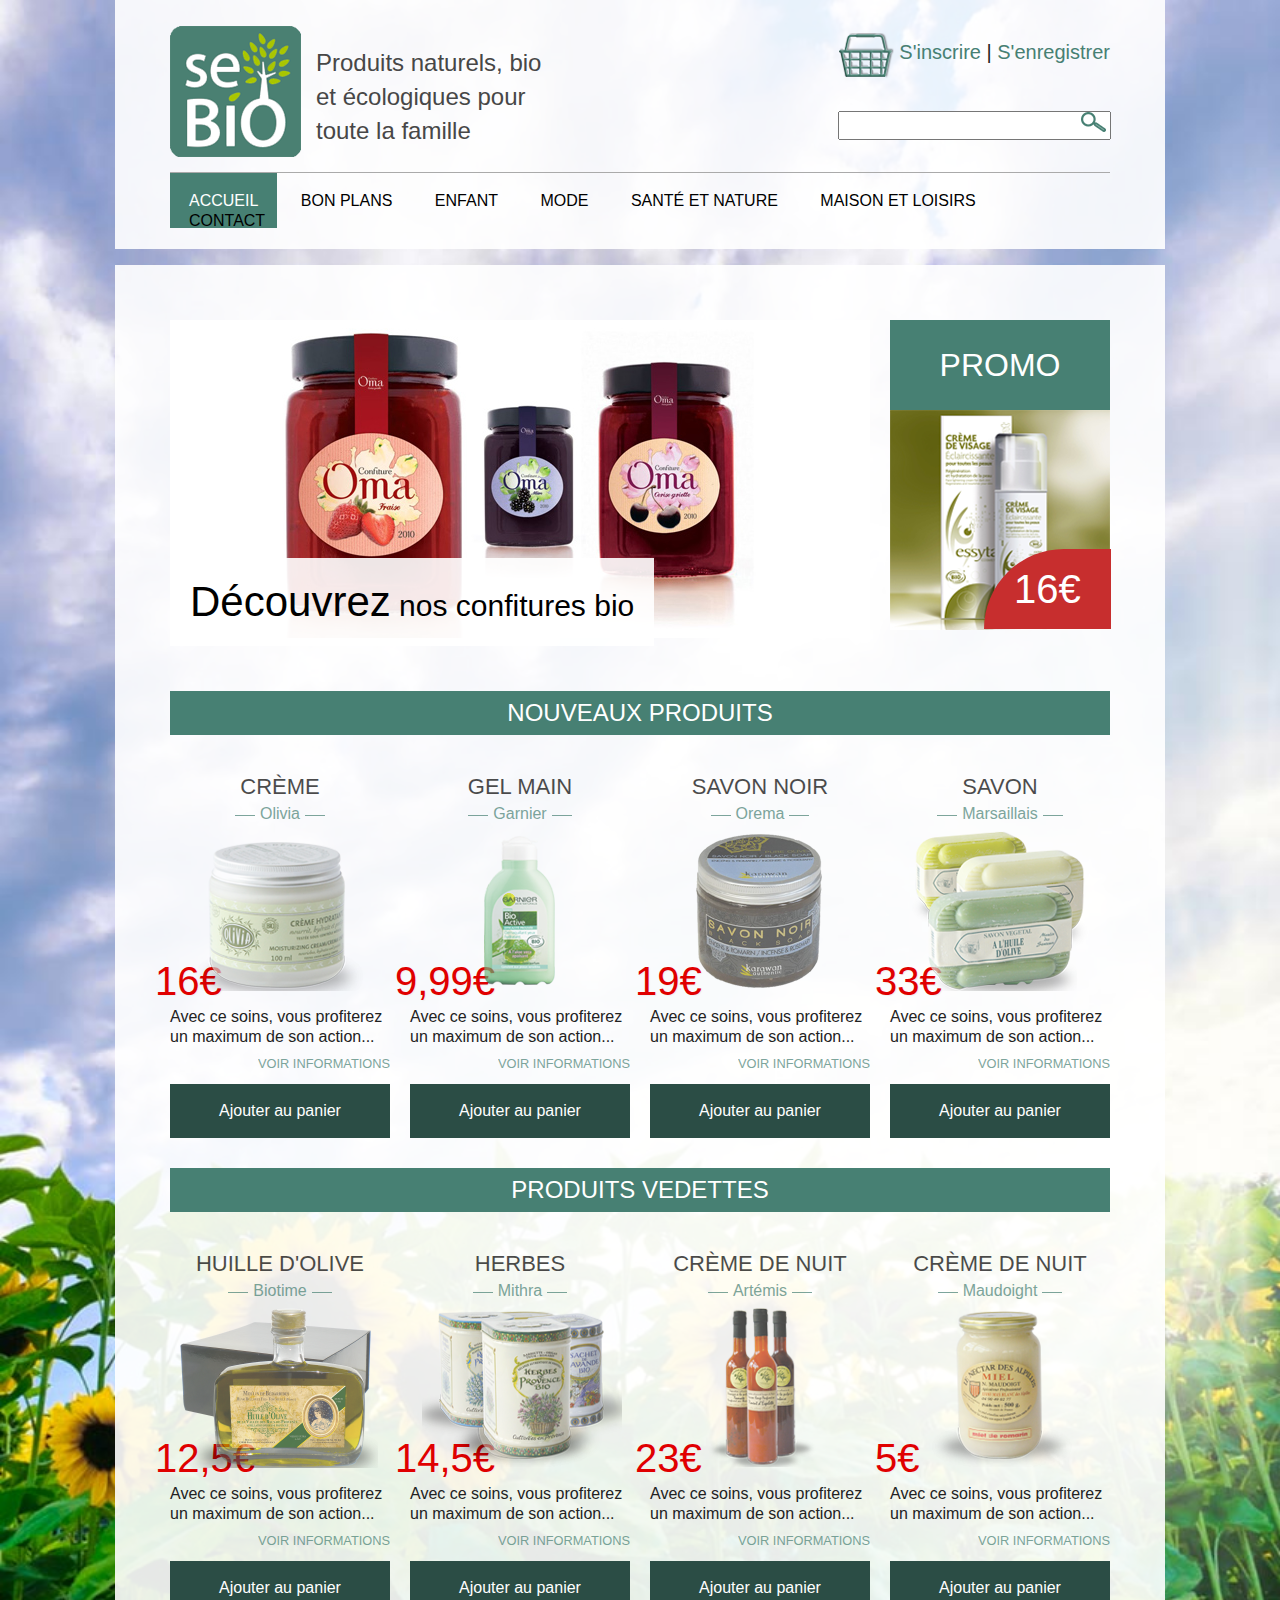
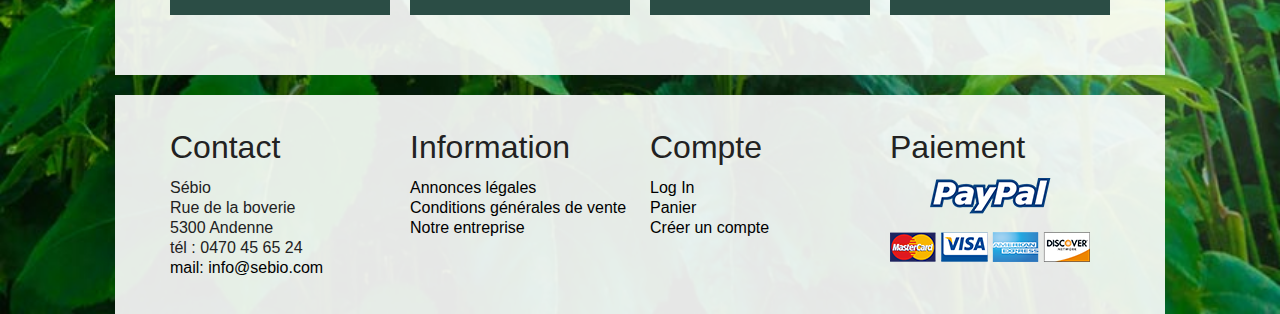
<file: index.html>
<!DOCTYPE html>
<!--[if lt IE 7]>      <html class="no-js lt-ie9 lt-ie8 lt-ie7"> <![endif]-->
<!--[if IE 7]>         <html class="no-js lt-ie9 lt-ie8"> <![endif]-->
<!--[if IE 8]>         <html class="no-js lt-ie9"> <![endif]-->
<!--[if gt IE 8]><!--> <html class="no-js"> <!--<![endif]-->
    <head>
        <meta charset="utf-8">
        <title>Sébio</title>
        <meta name="description" content="">
        <meta name="viewport" content="width=device-width">

        <link rel="icon" type="image/png" href="favicon.png" />

        <link rel="stylesheet" href="css/normalize.css">
        <link rel="stylesheet" href="css/main.css">
        <script src="js/vendor/modernizr-2.6.2.min.js"></script>
        <!--[if lt IE 9]>	<script src="js/html5shiv.js"></script><![endif]-->
    </head>
    <body>
        <header>
        	<hgroup>
       	 	<h1><a href="index.html"><img src="./img/logo.png" alt="Sebio" id="logo"/></a></h1>
       	 	<h2>Produits naturels, bio et écologiques pour toute la famille</h2>
        	</hgroup>
       	 	<div id="droiteheader">
       	 		<a href="panier.html" id="panier"><img src="./img/panier.png" alt="panier" /></a>
	       	 	<a href="register.html">S'inscrire</a> | 
	       	 	<a href="login.html">S'enregistrer</a>
	       	 	<p id="messagepanier"></p>
	       	 	<form>
	       	 		<input type="search" />
	       	 		<input id="submit" type="image" src="./img/loupe.png" alt="chercher" />
	       	 	</form>
       	 	</div>
       	 	<nav>
       	 		<h2>Navigation</h2>
       	 		<ul>
       	 			<li><a href="index.html" class="current">Accueil</a></li>
       	 			<li><a href="bonplans.html">Bon Plans</a></li>
       	 			<li><a href="enfant.html">Enfant</a></li>
       	 			<li><a href="mode.html">Mode</a></li>
       	 			<li><a href="sante.html">Santé et Nature</a></li>
       	 			<li><a href="maison.html">Maison et Loisirs</a></li>
       	 			<li><a href="contact.html">Contact</a></li>
       	 		</ul>
       	 		<select> 
				    <option value="" selected="selected">Menu</option> 
				    <option value="index.html">Accueil</option> 
				    <option value="bonplans.html">Bons Plans</option> 
				    <option value="enfant">Enfants</option> 
				    <option value="mode.html">Mode</option> 
				    <option value="sante.html">Santé et Nature</option>
				    <option value="maison.html">Maison et Loisirs</option>
				    <option value="contact.html">Contact</option> 
				 </select> 
       	 	</nav>
        </header>
        
        <div id="content">
        	<div id="decouverte">
		        <img id="premier" src="./img/confitures.jpg" alt="Mis en Avant" />
		        <p><span>Découvrez</span> nos confitures bio</p>
        	</div>
	        	<section id="promo" itemscope itemtype="http://schema.org/Product">
			        <h1>Promo</h1>
			        <img src="./img/promo.png" alt="produit en promo" />
			        <span itemprop="price" class="price">16&euro;</span>
	        	</section>
		        
		        
		       <section id="newprod">
			        <h2>Nouveaux produits</h2>
			        
			        <article itemscope itemtype="http://schema.org/Product" >
			        <a href="produit.html">
			        	<hgroup>
				        	<h3 itemprop="name">Crème </h3>
				        	<h4 itemprop="brand">Olivia</h4>
			        	</hgroup>
			        	<img src="./img/creme.png" itemprop="image" alt="ensemble crème artemis" />
			        </a>
			        	<span itemprop="price" class="price">16&euro;</span>
			        	<p itemprop="description">Avec ce soins, vous profiterez un maximum de son action...</p>
			        
			        	<a href="produit.html" class="info">Voir informations</a>
			        	 
			        	 <a href="" class="addbasket">Ajouter au panier</a>
			        </article>
			        
			         <article itemscope itemtype="http://schema.org/Product" >
			         <a href="produit.html">
			        	<hgroup>
				        	<h3 itemprop="name">Gel main</h3>
				        	<h4 itemprop="brand">Garnier</h4>
			        	</hgroup>
			        	<img src="./img/poussemousse.png"  itemprop="image" alt="ensemble crème artemis" />
			         </a>
			        	<span itemprop="price" class="price">9,99&euro;</span>
			        	<p itemprop="description">Avec ce soins, vous profiterez un maximum de son action...</p>
			        	<a href="produit.html" class="info">Voir informations</a>
			        	 
			        	<a href="" class="addbasket">Ajouter au panier</a>
			        </article>
			        
			         <article itemscope itemtype="http://schema.org/Product" >
			         <a href="produit.html">
			        	<hgroup>
				        	<h3 itemprop="name">Savon Noir</h3>
				        	<h4 itemprop="brand">Orema</h4>
			        	</hgroup>
			        	<img src="./img/savonnoir.png" itemprop="image" alt="ensemble crème artemis" />
			         </a>
			        	<span itemprop="price" class="price">19&euro;</span>
			        	<p itemprop="description">Avec ce soins, vous profiterez un maximum de son action...</p>
			        	<a href="produit.html" class="info">Voir informations</a>
			        	 
			        	 <a href="" class="addbasket">Ajouter au panier</a>
			        </article>
			        
			         <article itemscope itemtype="http://schema.org/Product" class="droite" >
			         <a href="produit.html">
			        	<hgroup>
				        	<h3 itemprop="name">Savon</h3>
				        	<h4 itemprop="brand">Marsaillais</h4>
			        	</hgroup>
			        	<img src="./img/savon.png" itemprop="image" alt="ensemble crème artemis" />
			         </a>
			        	<span itemprop="price" class="price">33&euro;</span>
			        	<p itemprop="description">Avec ce soins, vous profiterez un maximum de son action...</p>
			        	<a href="produit.html" class="info">Voir informations</a>
			        	 
			        	 <a href="" class="addbasket">Ajouter au panier</a>
			        </article>
		        </section>
		        
		        <section id="vedetteprod">
				        <h2>Produits vedettes</h2>
				        
			         <article itemscope itemtype="http://schema.org/Product" >
			         <a href="produit.html">
				        	<hgroup>
					        	<h3 itemprop="name">Huille d'olive</h3>
					        	<h4 itemprop="brand">Biotime</h4>
				        	</hgroup>
				        	<img src="./img/huilleolive.png" itemprop="image" alt="ensemble crème artemis" />
			         </a>
				        	<span itemprop="price" class="price">12,5&euro;</span>
				        	<p itemprop="description">Avec ce soins, vous profiterez un maximum de son action...</p>
				        	<a href="produit.html" class="info">Voir informations</a>
				        	 
				        	 <a href="" class="addbasket">Ajouter au panier</a>
				        </article>
				        
			         <article itemscope itemtype="http://schema.org/Product" >
			         <a href="produit.html">
				        	<hgroup>
					        	<h3 itemprop="name">Herbes</h3>
					        	<h4 itemprop="brand">Mithra</h4>
				        	</hgroup>
				        	<img src="./img/herbes.png" itemprop="image" alt="ensemble crème artemis" />
			         </a>
				        	<span itemprop="price" class="price">14,5&euro;</span>
				        	<p itemprop="description">Avec ce soins, vous profiterez un maximum de son action...</p>
				        	<a href="produit.html" class="info">Voir informations</a>
				        	 
				        	 <a href="" class="addbasket">Ajouter au panier</a>
				        </article>
				        
			         <article itemscope itemtype="http://schema.org/Product" >
			         <a href="produit.html">
				        	<hgroup>
					        	<h3 itemprop="name">Crème de nuit</h3>
					        	<h4 itemprop="brand">Artémis</h4>
				        	</hgroup>
				        	<img src="./img/huilles.png" itemprop="image" alt="ensemble crème artemis" />
			         </a>
				        	<span itemprop="price" class="price">23&euro;</span>
				        	<p itemprop="description">Avec ce soins, vous profiterez un maximum de son action...</p>
				        	<a href="produit.html" class="info">Voir informations</a>
				        	 
				        	 <a href="" class="addbasket">Ajouter au panier</a>
				        </article>
				        
			         <article itemscope itemtype="http://schema.org/Product" class="droite">
			         <a href="produit.html">
				        	<hgroup>
					        	<h3 itemprop="name">Crème de nuit</h3>
					        	<h4 itemprop="brand">Maudoight</h4>
				        	</hgroup>
				        	<img src="./img/miel.png" itemprop="image" alt="ensemble crème artemis" />
			         </a>
				        	<span itemprop="price" class="price">5&euro;</span>
				        	<p itemprop="description">Avec ce soins, vous profiterez un maximum de son action...</p>
				        	<a href="produit.html" class="info">Voir informations</a>
				        	 
				        
				        	 <a href="" class="addbasket">Ajouter au panier</a>
				        </article> 
				        <div class="clear"></div> 
		        </section> 
        </div>
        
        <footer>
	        <div>
	        	<h1>Contact</h1>
	        	
	        <ul class="vcard adr">
		        	<li class="org">Sébio</li>
		        	<li class="street-adress">Rue de la boverie</li>
		        	<li class="region"><span class="postal-code">5300</span> Andenne</li>
		        	<li>tél : <span class="tel">0470 45 65 24</span></li>
		        	<li><a class="email" href="mailto:contact@sebio.com">mail: info@sebio.com</a></li>
	        </ul>
	        </div>
	        <div>
		        <h1>Information</h1>
		        <ul>
		        	<li><a href="condition.html">Annonces légales</a></li>
		        	<li><a href="condition.html">Conditions générales de vente</a></li>
		        	<li><a href="condition.html">Notre entreprise</a></li>
		        </ul>
	        </div>
	        <div>
		        <h1>Compte</h1>
		        <ul>
		        	<li><a href="login.html">Log In</a></li>
		        	<li><a href="panier.html">Panier</a></li>
		        	<li><a href="register.html">Créer un compte</a></li>
		        </ul>
	        </div>
	        <div>
		        <h1>Paiement</h1>
		        <img src="./img/paiement.png" alt="methode de paiement" />
		        
	        </div>
	        <div class="clear"></div>
        </footer>
       
        <script src="js/vendor/jquery-1.8.2.min.js" type="text/javascript"></script>
        <script>window.jQuery || document.write('<script src="js/vendor/jquery-1.8.2.min.js"><\/script>')</script>
        <script src="js/plugins.js"></script>
        <script src="js/main.js"></script>
        
    </body>
</html>
</file>
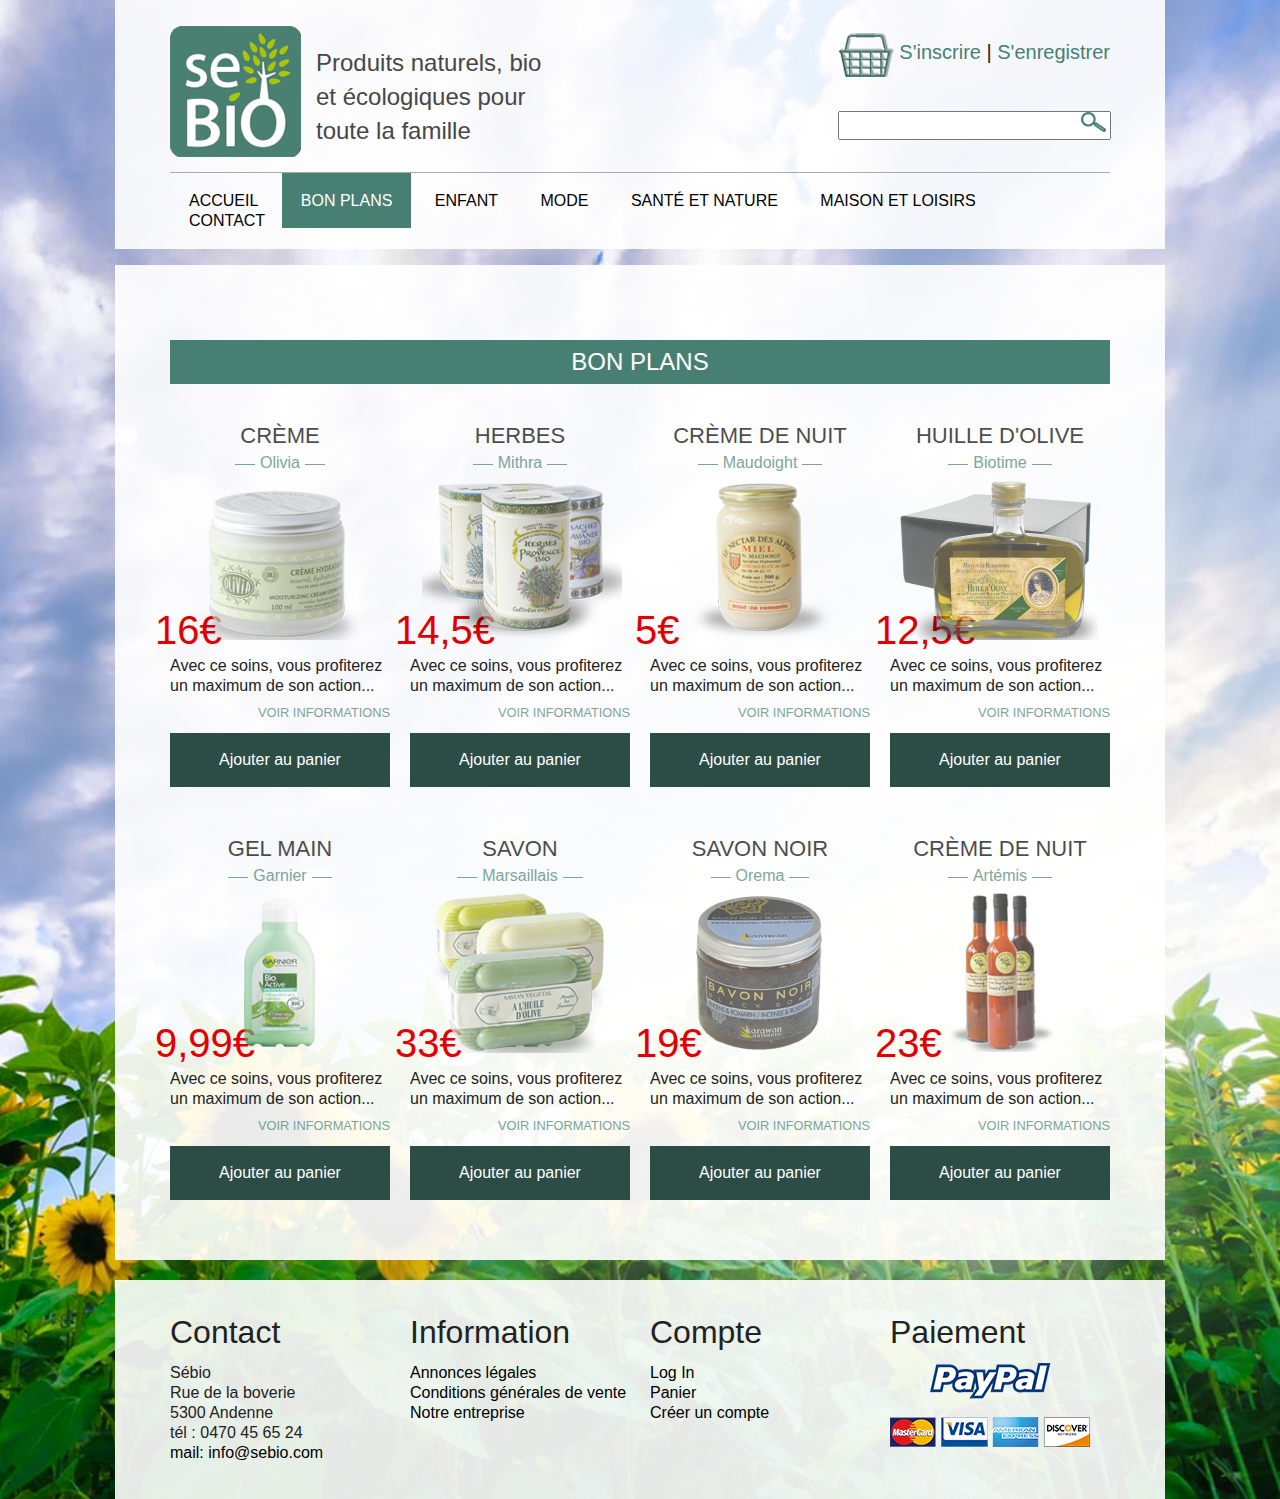
<file: bonplans.html>
<!DOCTYPE html>
<!--[if lt IE 7]>      <html class="no-js lt-ie9 lt-ie8 lt-ie7"> <![endif]-->
<!--[if IE 7]>         <html class="no-js lt-ie9 lt-ie8"> <![endif]-->
<!--[if IE 8]>         <html class="no-js lt-ie9"> <![endif]-->
<!--[if gt IE 8]><!--> <html class="no-js"> <!--<![endif]-->
    <head>
        <meta charset="utf-8">
        <title>Sébio</title>
        <meta name="description" content="">
        <meta name="viewport" content="width=device-width">

        <link rel="icon" type="image/png" href="favicon.png" />

        <link rel="stylesheet" href="css/normalize.css">
        <link rel="stylesheet" href="css/main.css">
        <script src="js/vendor/modernizr-2.6.2.min.js"></script>
        <!--[if lt IE 9]>	<script src="js/html5shiv.js"></script><![endif]-->
    </head>
    <body>
        <!--[if lt IE 7]>
            <p class="chromeframe">You are using an <strong>outdated</strong> browser. Please <a href="http://browsehappy.com/">upgrade your browser</a> or <a href="http://www.google.com/chromeframe/?redirect=true">activate Google Chrome Frame</a> to improve your experience.</p>
        <![endif]-->

        <!-- Add your site or application content here -->
        
       <header>
       	 	<h1><a href="index.html"><img src="./img/logo.png" alt="Logo Sebio" id="logo"/></a></h1>
       	 	<h2>Produits naturels, bio et écologiques pour toute la famille</h2>
       	 	<div id="droiteheader">
       	 		<a href="panier.html" id="panier"><img src="./img/panier.png" alt="panier" /></a>
	       	 	<a href="register.html">S'inscrire</a> | 
	       	 	<a href="login.html">S'enregistrer</a>
	       	 	<form>
	       	 		<input type="search" />
	       	 		<input id="submit" type="image" src="./img/loupe.png" alt="chercher" />
	       	 	</form>
       	 	</div>
       	 	<nav>
       	 		<ul>
       	 			<li><a href="index.html">Accueil</a></li>
       	 			<li><a href="bonplans.html" class="current">Bon Plans</a></li>
       	 			<li><a href="enfant.html">Enfant</a></li>
       	 			<li><a href="mode.html">Mode</a></li>
       	 			<li><a href="sante.html">Santé et Nature</a></li>
       	 			<li><a href="maison.html">Maison et Loisirs</a></li>
       	 			<li><a href="contact.html">Contact</a></li>
       	 		</ul>
       	 		<select> 
				    <option value="menu" selected="selected">Menu</option> 
				    <option value="index.html">Accueil</option> 
				    <option value="bonplans.html">Bons Plans</option> 
				    <option value="enfant">Enfants</option> 
				    <option value="mode.html">Mode</option> 
				    <option value="sante.html">Santé et Nature</option>
				    <option value="maison.html">Maison et Loisirs</option>
				    <option value="contact.html">Contact</option> 
				 </select> 
       	 	</nav>
        </header>
        
        <div id="content">
     	       <section id="bonplans">
			        <h2>Bon Plans</h2>
			        
			       
				    <article itemscope itemtype="http://schema.org/Product" >
			        <a href="produit.html">
			        	<hgroup>
				        	<h3 itemprop="name">Crème </h3>
				        	<h4 itemprop="brand">Olivia</h4>
			        	</hgroup>
			        	<img src="./img/creme.png" itemprop="image" alt="ensemble crème artemis" />
			        </a>
			        	<span itemprop="price" class="price">16&euro;</span>
			        	<p itemprop="description">Avec ce soins, vous profiterez un maximum de son action...</p>
			        
			        	<a href="produit.html" class="info">Voir informations</a>
			        	 
			        	 <a href="" class="addbasket">Ajouter au panier</a>
			        </article>  
			         
			         <article itemscope itemtype="http://schema.org/Product" >
			         <a href="produit.html">
				        	<hgroup>
					        	<h3 itemprop="name">Herbes</h3>
					        	<h4 itemprop="brand">Mithra</h4>
				        	</hgroup>
				        	<img src="./img/herbes.png" itemprop="image" alt="ensemble crème artemis" />
			         </a>
				        	<span itemprop="price" class="price">14,5&euro;</span>
				        	<p itemprop="description">Avec ce soins, vous profiterez un maximum de son action...</p>
				        	<a href="produit.html" class="info">Voir informations</a>
				        	 
				        	 <a href="" class="addbasket">Ajouter au panier</a>
				     </article>
				        
			         				        
			         <article itemscope itemtype="http://schema.org/Product" >
			         <a href="produit.html">
				        	<hgroup>
					        	<h3 itemprop="name">Crème de nuit</h3>
					        	<h4 itemprop="brand">Maudoight</h4>
				        	</hgroup>
				        	<img src="./img/miel.png" itemprop="image" alt="ensemble crème artemis" />
			         </a>
				        	<span itemprop="price" class="price">5&euro;</span>
				        	<p itemprop="description">Avec ce soins, vous profiterez un maximum de son action...</p>
				        	<a href="produit.html" class="info">Voir informations</a>
				        	 
				        
				        	 <a href="" class="addbasket">Ajouter au panier</a>
				     </article> 
				       

				     <article itemscope itemtype="http://schema.org/Product" class="droite" >
			         <a href="produit.html">
				        	<hgroup>
					        	<h3 itemprop="name">Huille d'olive</h3>
					        	<h4 itemprop="brand">Biotime</h4>
				        	</hgroup>
				        	<img src="./img/huilleolive.png" itemprop="image" alt="ensemble crème artemis" />
			         </a>
				        	<span itemprop="price" class="price">12,5&euro;</span>
				        	<p itemprop="description">Avec ce soins, vous profiterez un maximum de son action...</p>
				        	<a href="produit.html" class="info">Voir informations</a>
				        	 
				        	 <a href="" class="addbasket">Ajouter au panier</a>
				     </article>
			         
			        
			         <article itemscope itemtype="http://schema.org/Product" >
			         <a href="produit.html">
			        	<hgroup>
				        	<h3 itemprop="name">Gel main</h3>
				        	<h4 itemprop="brand">Garnier</h4>
			        	</hgroup>
			        	<img src="./img/poussemousse.png"  itemprop="image" alt="ensemble crème artemis" />
			         </a>
			        	<span itemprop="price" class="price">9,99&euro;</span>
			        	<p itemprop="description">Avec ce soins, vous profiterez un maximum de son action...</p>
			        	<a href="produit.html" class="info">Voir informations</a>
			        	 
			        	<a href="" class="addbasket">Ajouter au panier</a>
			        </article>
			        
			        <article itemscope itemtype="http://schema.org/Product" >
			         <a href="produit.html">
			        	<hgroup>
				        	<h3 itemprop="name">Savon</h3>
				        	<h4 itemprop="brand">Marsaillais</h4>
			        	</hgroup>
			        	<img src="./img/savon.png" itemprop="image" alt="ensemble crème artemis" />
			         </a>
			        	<span itemprop="price" class="price">33&euro;</span>
			        	<p itemprop="description">Avec ce soins, vous profiterez un maximum de son action...</p>
			        	<a href="produit.html" class="info">Voir informations</a>
			        	 
			        	 <a href="" class="addbasket">Ajouter au panier</a>
			        </article>
			        
			         <article itemscope itemtype="http://schema.org/Product" >
			         <a href="produit.html">
			        	<hgroup>
				        	<h3 itemprop="name">Savon Noir</h3>
				        	<h4 itemprop="brand">Orema</h4>
			        	</hgroup>
			        	<img src="./img/savonnoir.png" itemprop="image" alt="ensemble crème artemis" />
			         </a>
			        	<span itemprop="price" class="price">19&euro;</span>
			        	<p itemprop="description">Avec ce soins, vous profiterez un maximum de son action...</p>
			        	<a href="produit.html" class="info">Voir informations</a>
			        	 
			        	 <a href="" class="addbasket">Ajouter au panier</a>
			        </article>
			        
			        
			        <article itemscope itemtype="http://schema.org/Product" class="droite" >
			         <a href="produit.html">
				        	<hgroup>
					        	<h3 itemprop="name">Crème de nuit</h3>
					        	<h4 itemprop="brand">Artémis</h4>
				        	</hgroup>
				        	<img src="./img/huilles.png" itemprop="image" alt="ensemble crème artemis" />
			         </a>
				        	<span itemprop="price" class="price">23&euro;</span>
				        	<p itemprop="description">Avec ce soins, vous profiterez un maximum de son action...</p>
				        	<a href="produit.html" class="info">Voir informations</a>
				        	 
				        	 <a href="" class="addbasket">Ajouter au panier</a>
				     </article>

			         
				     <div class="clear"></div> 
		        </section> 
        </div>
        
      <footer>
	        <div>
	        	<h1>Contact</h1>
	        	
	        <ul class="vcard adr">
		        	<li class="org">Sébio</li>
		        	<li class="street-adress">Rue de la boverie</li>
		        	<li class="region"><span class="postal-code">5300</span> Andenne</li>
		        	<li>tél : <span class="tel">0470 45 65 24</span></li>
		        	<li><a class="email" href="mailto:contact@sebio.com">mail: info@sebio.com</a></li>
	        </ul>
	        </div>
	        <div>
		        <h1>Information</h1>
		        <ul>
		        	<li><a href="condition.html">Annonces légales</a></li>
		        	<li><a href="condition.html">Conditions générales de vente</a></li>
		        	<li><a href="condition.html">Notre entreprise</a></li>
		        </ul>
	        </div>
	        <div>
		        <h1>Compte</h1>
		        <ul>
		        	<li><a href="login.html">Log In</a></li>
		        	<li><a href="panier.html">Panier</a></li>
		        	<li><a href="register.html">Créer un compte</a></li>
		        </ul>
	        </div>
	        <div>
		        <h1>Paiement</h1>
		        <img src="./img/paiement.png" alt="methode de paiement" />
		        
	        </div>
	        <div class="clear"></div>
        </footer>

        <script src="//ajax.googleapis.com/ajax/libs/jquery/1.8.2/jquery.min.js"></script>
        <script>window.jQuery || document.write('<script src="js/vendor/jquery-1.8.2.min.js"><\/script>')</script>
        <script src="js/plugins.js"></script>
        <script src="js/main.js"></script>
    </body>
</html>
</file>
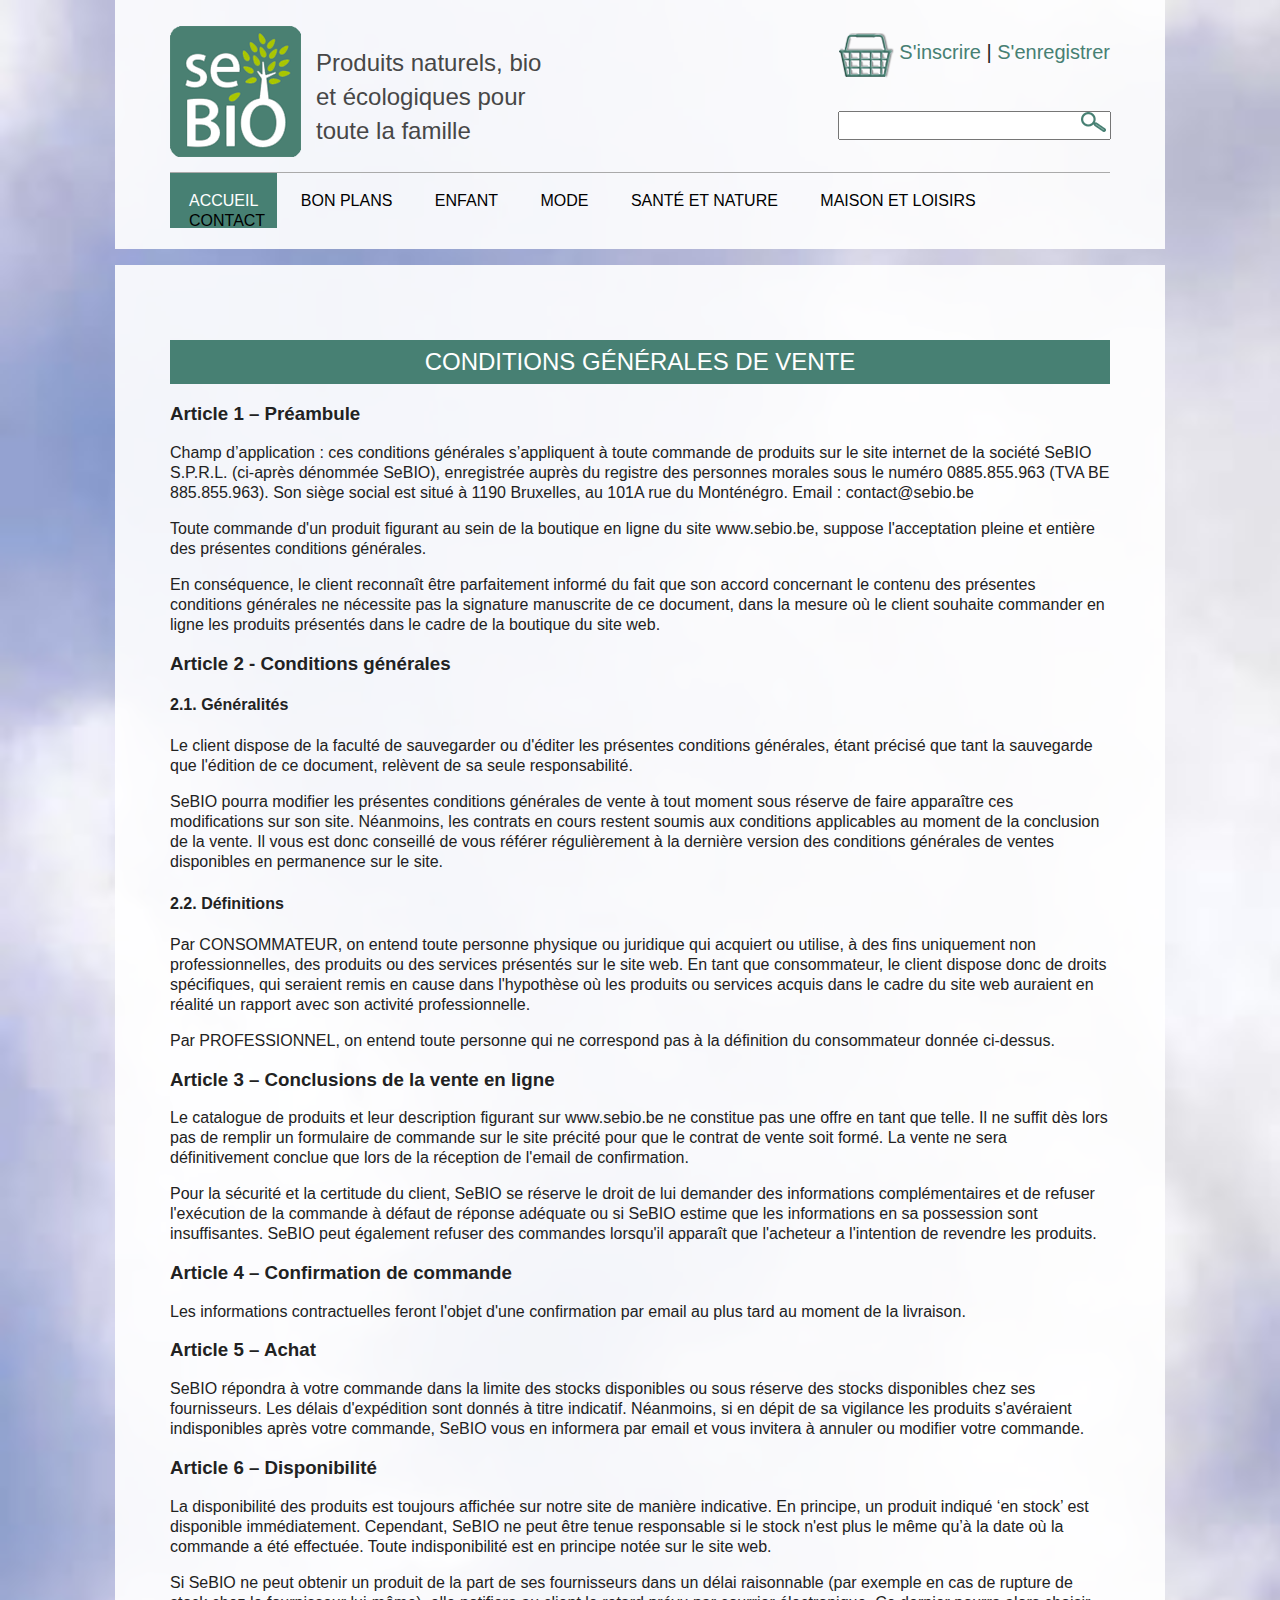
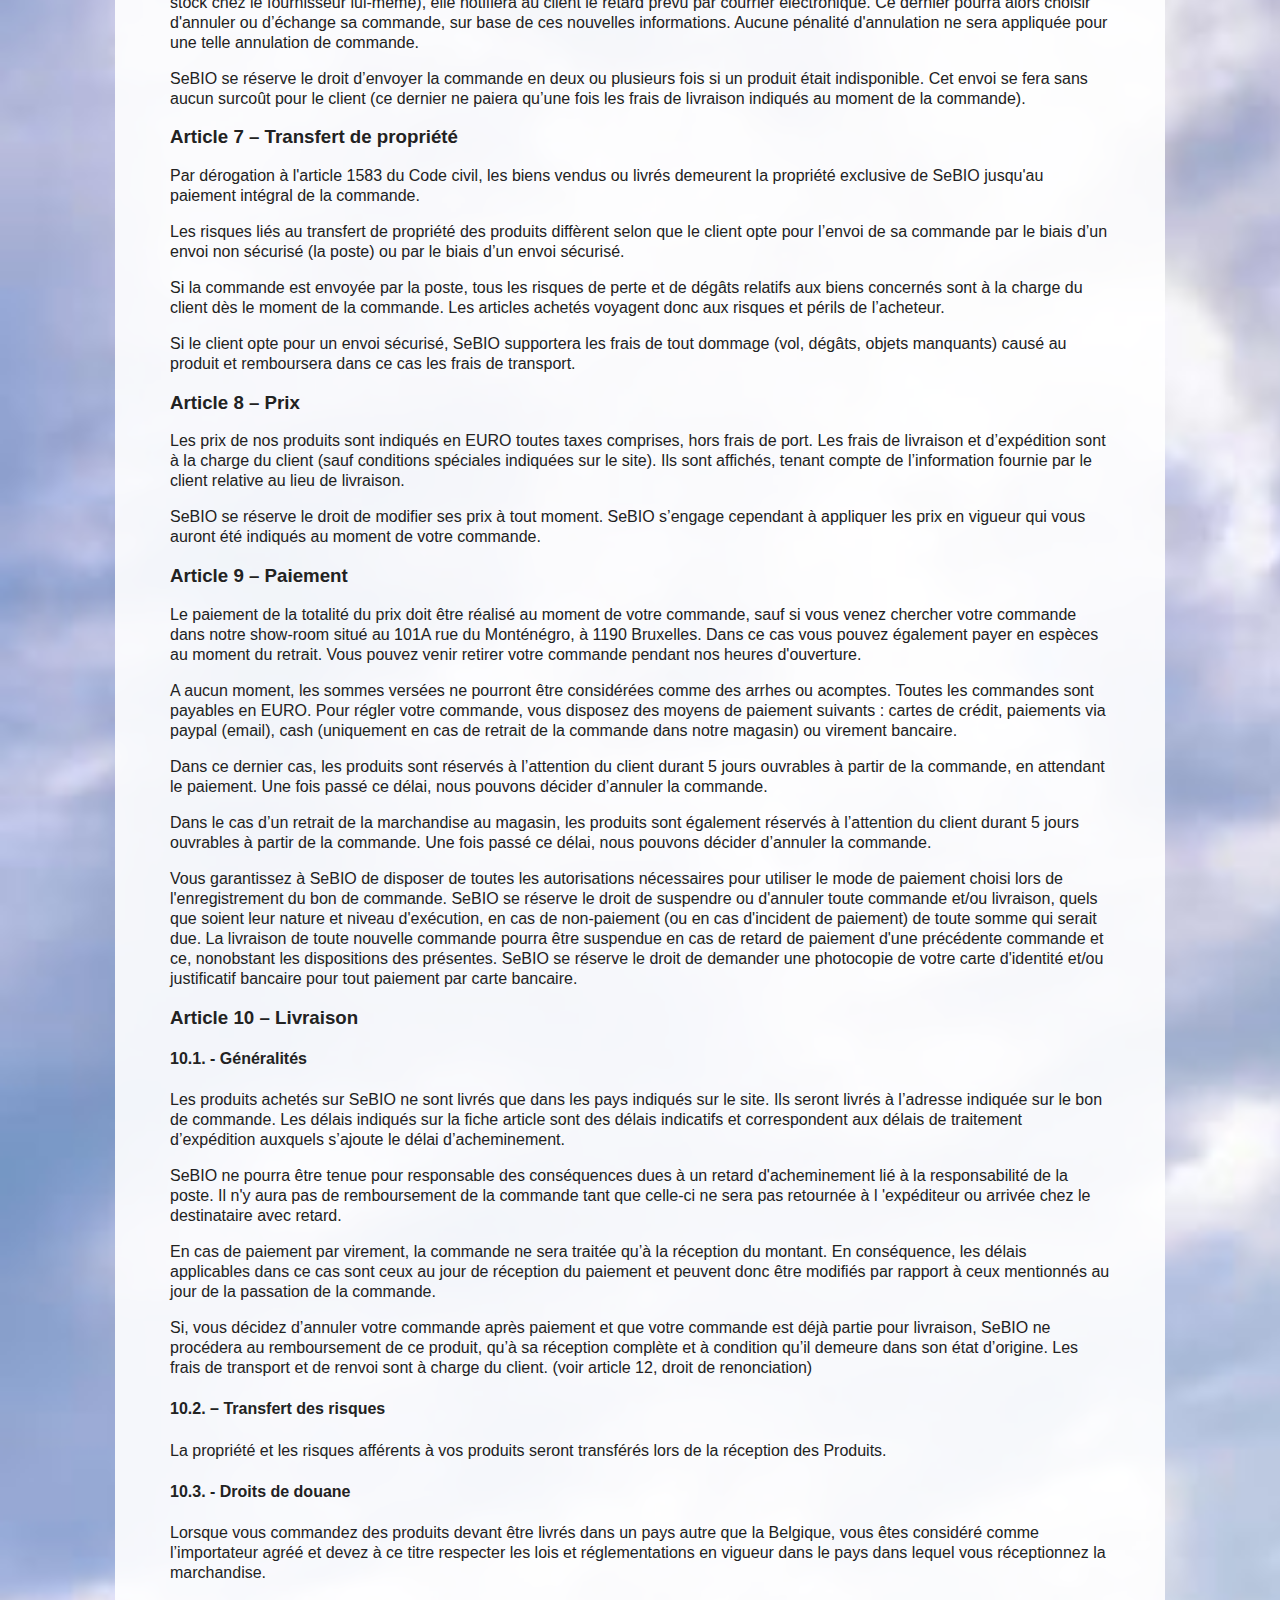
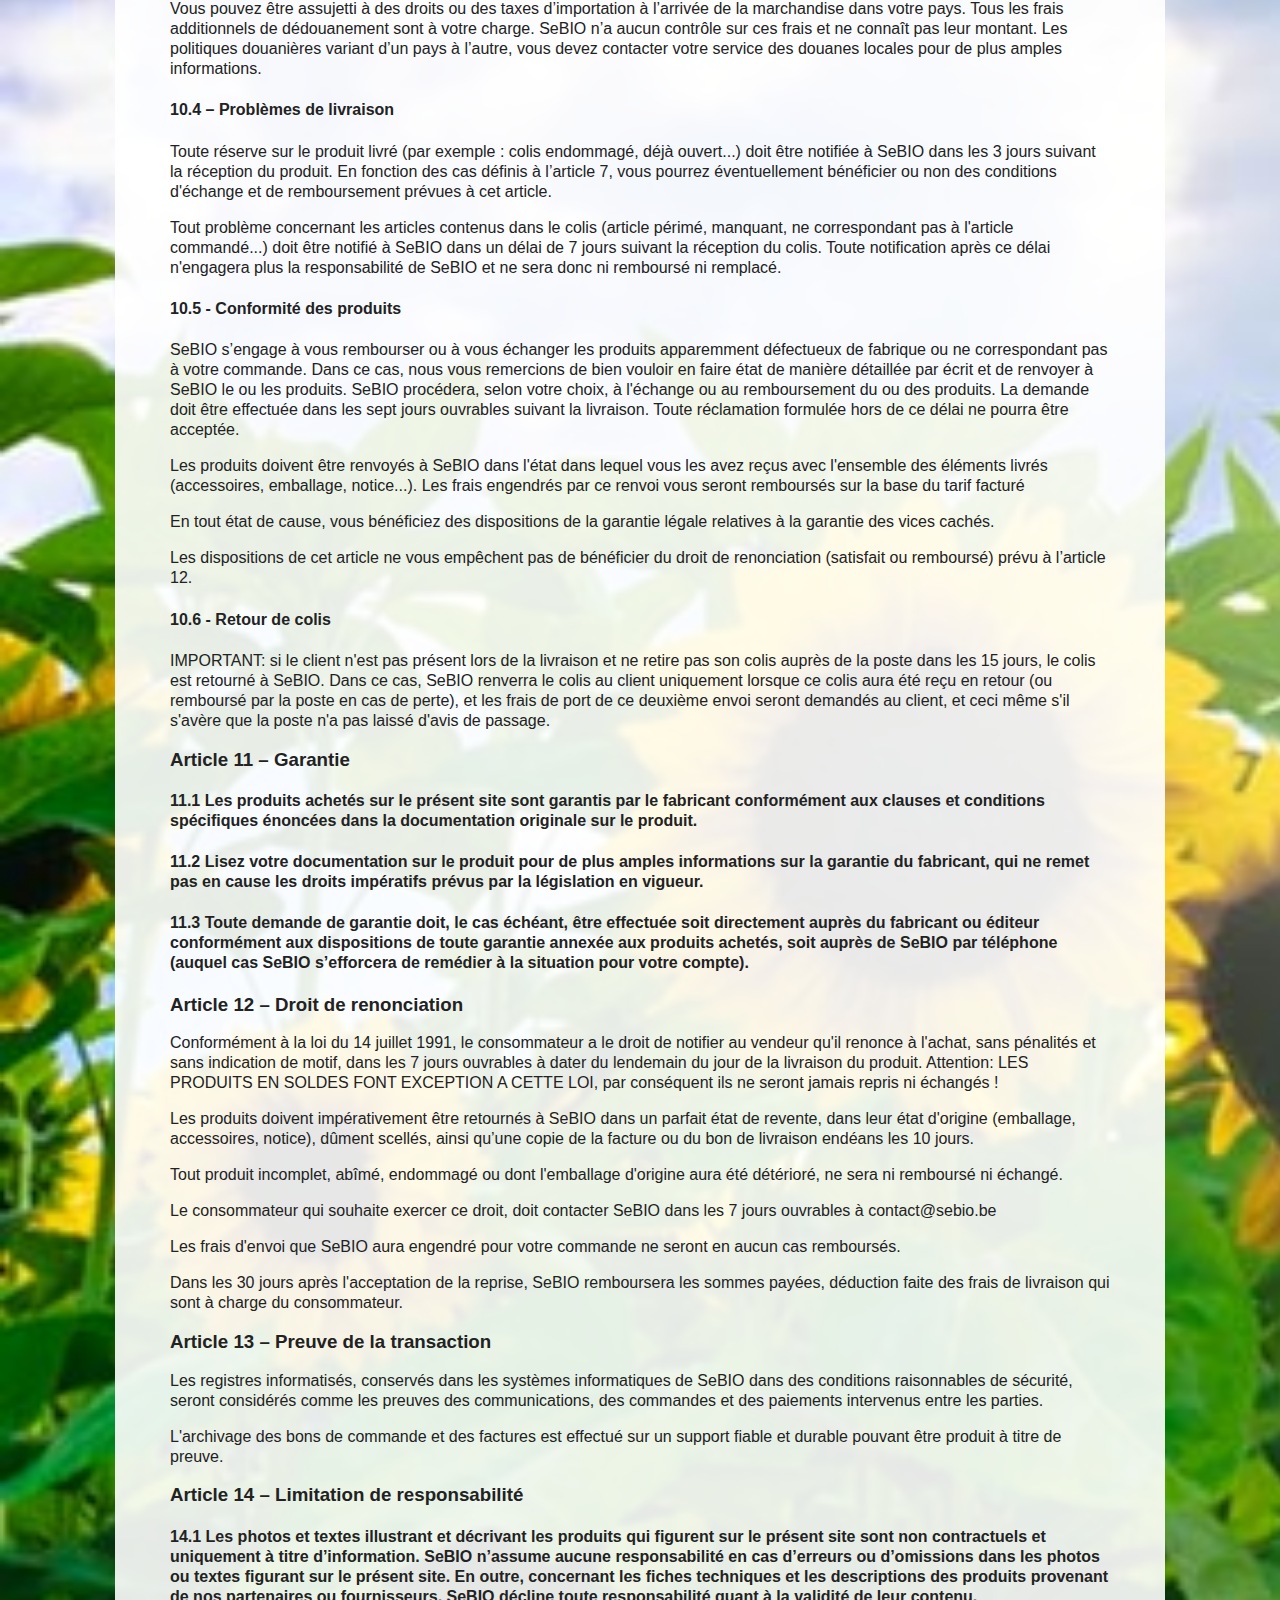
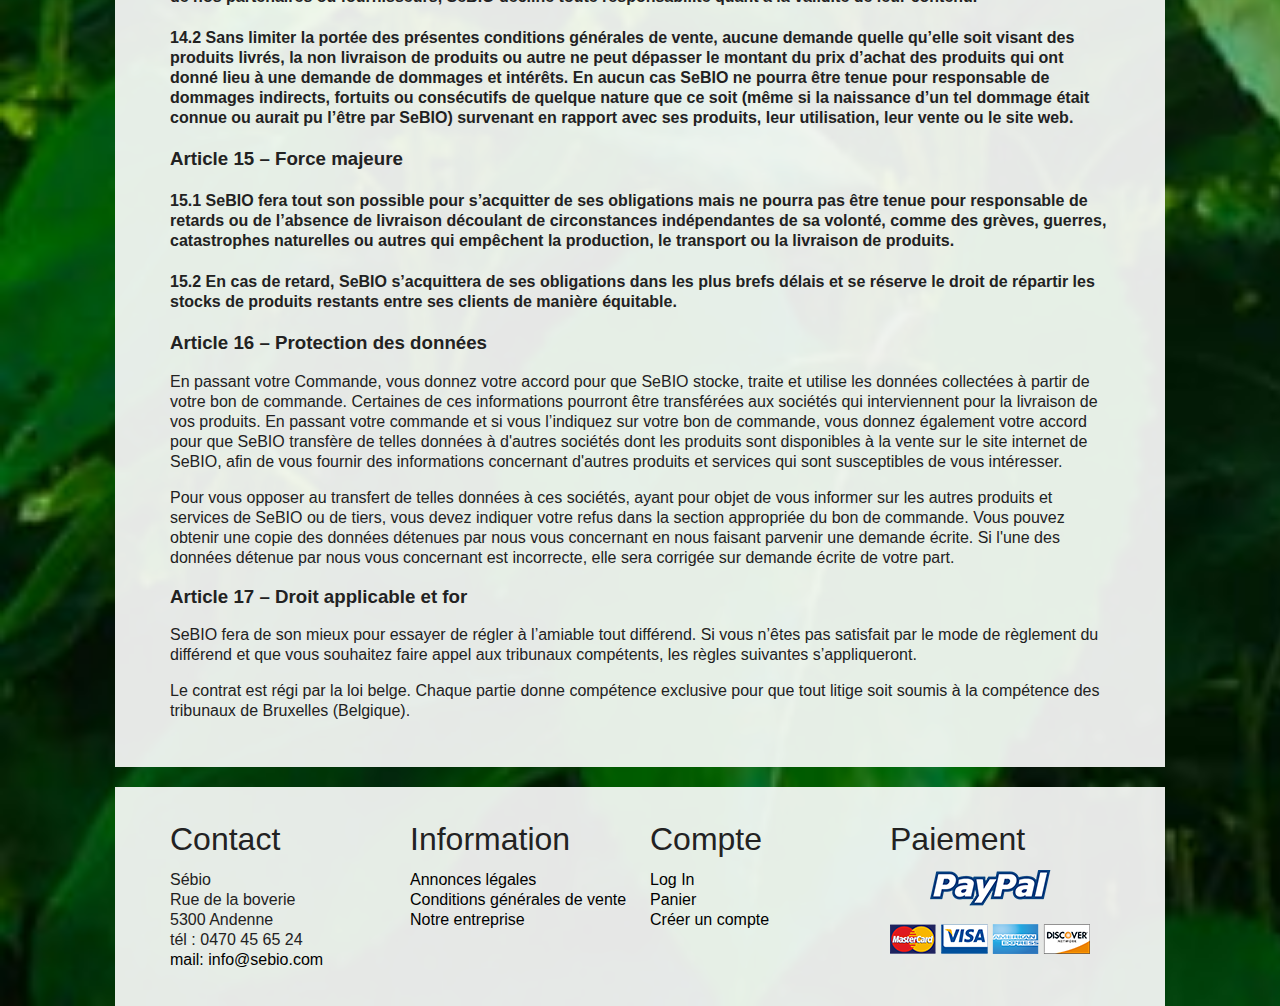
<file: condition.html>
<!DOCTYPE html>
<!--[if lt IE 7]>      <html class="no-js lt-ie9 lt-ie8 lt-ie7"> <![endif]-->
<!--[if IE 7]>         <html class="no-js lt-ie9 lt-ie8"> <![endif]-->
<!--[if IE 8]>         <html class="no-js lt-ie9"> <![endif]-->
<!--[if gt IE 8]><!--> <html class="no-js"> <!--<![endif]-->
    <head>
        <meta charset="utf-8">
        <title>Sébio</title>
        <meta name="description" content="">
        <meta name="viewport" content="width=device-width">

        <link rel="icon" type="image/png" href="favicon.png" />

        <link rel="stylesheet" href="css/normalize.css">
        <link rel="stylesheet" href="css/main.css">
        <script src="js/vendor/modernizr-2.6.2.min.js"></script>
        <!--[if lt IE 9]>	<script src="js/html5shiv.js"></script><![endif]-->
    </head>
    <body>
        <header>
        	<hgroup>
       	 	<h1><a href="index.html"><img src="./img/logo.png" alt="Sebio" id="logo"/></a></h1>
       	 	<h2>Produits naturels, bio et écologiques pour toute la famille</h2>
        	</hgroup>
       	 	<div id="droiteheader">
       	 		<a href="panier.html" id="panier"><img src="./img/panier.png" alt="panier" /></a>
	       	 	<a href="register.html">S'inscrire</a> | 
	       	 	<a href="login.html">S'enregistrer</a>
	       	 	<p id="messagepanier"></p>
	       	 	<form>
	       	 		<input type="search" />
	       	 		<input id="submit" type="image" src="./img/loupe.png" alt="chercher" />
	       	 	</form>
       	 	</div>
       	 	<nav>
       	 		<h2>Navigation</h2>
       	 		<ul>
       	 			<li><a href="index.html" class="current">Accueil</a></li>
       	 			<li><a href="bonplans.html">Bon Plans</a></li>
       	 			<li><a href="enfant.html">Enfant</a></li>
       	 			<li><a href="mode.html">Mode</a></li>
       	 			<li><a href="sante.html">Santé et Nature</a></li>
       	 			<li><a href="maison.html">Maison et Loisirs</a></li>
       	 			<li><a href="contact.html">Contact</a></li>
       	 		</ul>
       	 		<select> 
				    <option value="" selected="selected">Menu</option> 
				    <option value="index.html">Accueil</option> 
				    <option value="bonplans.html">Bons Plans</option> 
				    <option value="enfant">Enfants</option> 
				    <option value="mode.html">Mode</option> 
				    <option value="sante.html">Santé et Nature</option>
				    <option value="maison.html">Maison et Loisirs</option>
				    <option value="contact.html">Contact</option> 
				 </select> 
       	 	</nav>
        </header>
        
        <section id="content">
        	<h2>Conditions générales de vente</h2>
        	 
        	 <h3>Article 1 – Préambule</h3>

			<p>Champ d’application : ces conditions générales s’appliquent à toute commande de produits sur le site internet de la société SeBIO S.P.R.L. (ci-après dénommée SeBIO), enregistrée auprès du registre des personnes morales sous le numéro 0885.855.963 (TVA BE 885.855.963). Son siège social est situé à 1190 Bruxelles, au 101A rue du Monténégro.  Email : contact@sebio.be</p>
			
			<p>Toute commande d'un produit figurant au sein de la boutique en ligne du site www.sebio.be, suppose l'acceptation pleine et entière des présentes conditions générales.</p>
			
			<p>En conséquence, le client reconnaît être parfaitement informé du fait que son accord concernant le contenu des présentes conditions générales ne nécessite pas la signature manuscrite de ce document, dans la mesure où le client souhaite commander en ligne les produits présentés dans le cadre de la boutique du site web.</p>


			<h3>Article 2 - Conditions générales</h3>
			
			<h4>2.1. Généralités</h4>
			
			<p>Le client dispose de la faculté de sauvegarder ou d'éditer les présentes conditions générales, étant précisé que tant la sauvegarde que l'édition de ce document, relèvent de sa seule responsabilité.</p>
			
			<p>SeBIO pourra modifier les présentes conditions générales de vente à tout moment sous réserve de faire apparaître ces modifications sur son site. Néanmoins, les contrats en cours restent soumis aux conditions applicables au moment de la conclusion de la vente. Il vous est donc conseillé de vous référer régulièrement à la dernière version des conditions générales de ventes disponibles en permanence sur le site.</p>
			
			<h4>2.2. Définitions</h4>
			
			<p>Par CONSOMMATEUR, on entend toute personne physique ou juridique qui acquiert ou utilise, à des fins uniquement non professionnelles, des produits ou des services présentés sur le site web. En tant que consommateur, le client dispose donc de droits spécifiques, qui seraient remis en cause dans l'hypothèse où les produits ou services acquis dans le cadre du site web auraient en réalité un rapport avec son activité professionnelle.</p>
			
			<p>Par PROFESSIONNEL, on entend toute personne qui ne correspond pas à la définition du consommateur donnée ci-dessus.</p>
			
			<h3>Article 3 – Conclusions de la vente en ligne</h3>
			
			<p>Le catalogue de produits et leur description figurant sur www.sebio.be ne constitue pas une offre en tant que telle. Il ne suffit dès lors pas de remplir un formulaire de commande sur le site précité pour que le contrat de vente soit formé. La vente ne sera définitivement conclue que lors de la réception de l'email de confirmation.</p>
			
			<p>Pour la sécurité et la certitude du client, SeBIO se réserve le droit de lui demander des informations complémentaires et de refuser l'exécution de la commande à défaut de réponse adéquate ou si SeBIO estime que les informations en sa possession sont insuffisantes. SeBIO peut également refuser des commandes lorsqu'il apparaît que l'acheteur a l'intention de revendre les produits.</p>
			
			
			<h3>Article 4 – Confirmation de commande</h3>
			
			<p>Les informations contractuelles feront l'objet d'une confirmation par email au plus tard au moment de la livraison.</p>
			
			
			<h3>Article 5 – Achat</h3>
			
			<p>SeBIO répondra à votre commande dans la limite des stocks disponibles ou sous réserve des stocks disponibles chez ses fournisseurs. Les délais d'expédition sont donnés à titre indicatif. Néanmoins, si en dépit de sa vigilance les produits s'avéraient indisponibles après votre commande, SeBIO vous en informera par email et vous invitera à annuler ou modifier votre commande.</p>
			
			<h3>Article 6 – Disponibilité</h3>
			
			<p>La disponibilité des produits est toujours affichée sur notre site de manière indicative. En principe, un produit indiqué ‘en stock’ est disponible immédiatement. Cependant, SeBIO ne peut être tenue responsable si le stock n'est plus le même qu’à la date où la commande a été effectuée. Toute indisponibilité est en principe notée sur le site web.</p>
			
			<p>Si SeBIO ne peut obtenir un produit de la part de ses fournisseurs dans un délai raisonnable (par exemple en cas de rupture de stock chez le fournisseur lui-même), elle notifiera au client le retard prévu par courrier électronique. Ce dernier pourra alors choisir d'annuler ou d’échange sa commande, sur base de ces nouvelles informations. Aucune pénalité d'annulation ne sera appliquée pour une telle annulation de commande.</p>
			
			<p>SeBIO se réserve le droit d’envoyer la commande en deux ou plusieurs fois si un produit était indisponible. Cet envoi se fera sans aucun surcoût pour le client (ce dernier ne paiera qu’une fois les frais de livraison indiqués au moment de la commande).</p>
			
			 
			
			<h3>Article 7 – Transfert de propriété</h3>
			
			<p>Par dérogation à l'article 1583 du Code civil, les biens vendus ou livrés demeurent la propriété exclusive de SeBIO jusqu'au paiement intégral de la commande.</p>
			
			<p>Les risques liés au transfert de propriété des produits diffèrent selon que le client opte pour l’envoi de sa commande par le biais d’un envoi non sécurisé (la poste) ou par le biais d’un envoi sécurisé.</p>
			
			<p>Si la commande est envoyée par la poste, tous les risques de perte et de dégâts relatifs aux biens concernés sont à la charge du client dès le moment de la commande. Les articles achetés voyagent donc aux risques et périls de l’acheteur.</p>
			
			<p>Si le client opte pour un envoi sécurisé, SeBIO supportera les frais de tout dommage (vol, dégâts, objets manquants) causé au produit et remboursera dans ce cas les frais de transport.</p>
			
			
			<h3>Article 8 – Prix</h3>
			
			<p>Les prix de nos produits sont indiqués en EURO toutes taxes comprises, hors frais de port. Les frais de livraison et d’expédition sont à la charge du client (sauf conditions spéciales indiquées sur le site). Ils sont affichés, tenant compte de l’information fournie par le client relative au lieu de livraison.</p>
			
			<p>SeBIO se réserve le droit de modifier ses prix à tout moment. SeBIO s’engage cependant à appliquer les prix en vigueur qui vous auront été indiqués au moment de votre commande.</p>
			
			
			<h3>Article 9 – Paiement</h3>
			
			<p>Le paiement de la totalité du prix doit être réalisé au moment de votre commande, sauf si vous venez chercher votre commande dans notre show-room situé au 101A rue du Monténégro, à 1190 Bruxelles. Dans ce cas vous pouvez également payer en espèces au moment du retrait. Vous pouvez venir retirer votre commande pendant nos heures d'ouverture.</p>
			
			<p>A aucun moment, les sommes versées ne pourront être considérées comme des arrhes ou acomptes. Toutes les commandes sont payables en EURO. Pour régler votre commande, vous disposez des moyens de paiement suivants : cartes de crédit, paiements via paypal (email), cash (uniquement en cas de retrait de la commande dans notre magasin) ou virement bancaire.</p>
			
			<p>Dans ce dernier cas, les produits sont réservés à l’attention du client durant 5 jours ouvrables à partir de la commande, en attendant le paiement. Une fois passé ce délai, nous pouvons décider d’annuler la commande.</p>
			
			<p>Dans le cas d’un retrait de la marchandise au magasin, les produits sont également réservés à l’attention du client durant 5 jours ouvrables à partir de la commande. Une fois passé ce délai, nous pouvons décider d’annuler la commande.</p>
			
			<p>Vous garantissez à SeBIO de disposer de toutes les autorisations nécessaires pour utiliser le mode de paiement choisi lors de l'enregistrement du bon de commande. SeBIO se réserve le droit de suspendre ou d'annuler toute commande et/ou livraison, quels que soient leur nature et niveau d'exécution, en cas de non-paiement (ou en cas d'incident de paiement) de toute somme qui serait due. La livraison de toute nouvelle commande pourra être suspendue en cas de retard de paiement d'une précédente commande et ce, nonobstant les dispositions des présentes. SeBIO se réserve le droit de demander une photocopie de votre carte d'identité et/ou justificatif bancaire pour tout paiement par carte bancaire.</p>
			
			<h3>Article 10 – Livraison</h3>
			
			<h4>10.1. - Généralités</h4>
			
			<p>Les produits achetés sur SeBIO ne sont livrés que dans les pays indiqués sur le site. Ils seront livrés à l’adresse indiquée sur le bon de commande. Les délais indiqués sur la fiche article sont des délais indicatifs et correspondent aux délais de traitement d’expédition auxquels s’ajoute le délai d’acheminement.</p>
			
			<p>SeBIO ne pourra être tenue pour responsable des conséquences dues à un retard d'acheminement lié à la responsabilité de la poste. Il n'y aura pas de remboursement de la commande tant que celle-ci ne sera pas retournée à l 'expéditeur ou arrivée chez le destinataire avec retard.</p>
			
			<p>En cas de paiement par virement, la commande ne sera traitée qu’à la réception du montant. En conséquence, les délais applicables dans ce cas sont ceux au jour de réception du paiement et peuvent donc être modifiés par rapport à ceux mentionnés au jour de la passation de la commande.</p>
			
			<p>Si, vous décidez d’annuler votre commande après paiement et que votre commande est déjà partie pour livraison, SeBIO ne procédera au remboursement de ce produit, qu’à sa réception complète et à condition qu’il demeure dans son état d’origine. Les frais de transport et de renvoi sont à charge du client. (voir article 12, droit de renonciation)</p>
			
			
			<h4>10.2. – Transfert des risques</h4>
			
			<p>La propriété et les risques afférents à vos produits seront transférés lors de la réception des Produits.</p>
			
			<h4>10.3. - Droits de douane</h4>
			
			<p>Lorsque vous commandez des produits devant être livrés dans un pays autre que la Belgique, vous êtes considéré comme l’importateur agréé et devez à ce titre respecter les lois et réglementations en vigueur dans le pays dans lequel vous réceptionnez la marchandise.</p>
			
			<p>Vous pouvez être assujetti à des droits ou des taxes d’importation à l’arrivée de la marchandise dans votre pays. Tous les frais additionnels de dédouanement sont à votre charge. SeBIO n’a aucun contrôle sur ces frais et ne connaît pas leur montant. Les politiques douanières variant d’un pays à l’autre, vous devez contacter votre service des douanes locales pour de plus amples informations.</p>
			
			
			<h4>10.4 – Problèmes de livraison</h4>
			
			<p>Toute réserve sur le produit livré (par exemple : colis endommagé, déjà ouvert...) doit être notifiée à SeBIO dans les 3 jours suivant la réception du produit. En fonction des cas définis à l’article 7, vous pourrez éventuellement bénéficier ou non des conditions d'échange et de remboursement prévues à cet article.</p>
			
			<p>Tout problème concernant les articles contenus dans le colis (article périmé, manquant, ne correspondant pas à l'article commandé...) doit être notifié à SeBIO dans un délai de 7 jours suivant la réception du colis. Toute notification après ce délai n'engagera plus la responsabilité de SeBIO et ne sera donc ni remboursé ni remplacé.</p>
			
			 
			
			<h4>10.5 - Conformité des produits</h4>
			
			<p>SeBIO s’engage à vous rembourser ou à vous échanger les produits apparemment défectueux de fabrique ou ne correspondant pas à votre commande. Dans ce cas, nous vous remercions de bien vouloir en faire état de manière détaillée par écrit et de renvoyer à SeBIO le ou les produits. SeBIO procédera, selon votre choix, à l'échange ou au remboursement du ou des produits. La demande doit être effectuée dans les sept jours ouvrables suivant la livraison. Toute réclamation formulée hors de ce délai ne pourra être acceptée.</p>
			
			<p>Les produits doivent être renvoyés à SeBIO dans l'état dans lequel vous les avez reçus avec l'ensemble des éléments livrés (accessoires, emballage, notice...). Les frais engendrés par ce renvoi vous seront remboursés sur la base du tarif facturé</p>
			<p>En tout état de cause, vous bénéficiez des dispositions de la garantie légale relatives à la garantie des vices cachés.</p>
			
			<p>Les dispositions de cet article ne vous empêchent pas de bénéficier du droit de renonciation (satisfait ou remboursé) prévu à l’article 12.</p>
			
			 
			
			<h4>10.6 - Retour de colis</h4>
			
			<p>IMPORTANT: si le client n'est pas présent lors de la livraison et ne retire pas son colis auprès de la poste dans les 15 jours, le colis est retourné à SeBIO. Dans ce cas, SeBIO renverra le colis au client uniquement lorsque ce colis aura été reçu en retour (ou remboursé par la poste en cas de perte), et les frais de port de ce deuxième envoi seront demandés au client, et ceci même s'il s'avère que la poste n'a pas laissé d'avis de passage.</p>
			
			
			<h3>Article 11 – Garantie</h3>
			
			<h4>11.1 Les produits achetés sur le présent site sont garantis par le fabricant conformément aux clauses et conditions spécifiques énoncées dans la documentation originale sur le produit.</h4>
			
			<h4>11.2 Lisez votre documentation sur le produit pour de plus amples informations sur la garantie du fabricant, qui ne remet pas en cause les droits impératifs prévus par la législation en vigueur.</h4>
			
			<h4>11.3 Toute demande de garantie doit, le cas échéant, être effectuée soit directement auprès du fabricant ou éditeur conformément aux dispositions de toute garantie annexée aux produits achetés, soit auprès de SeBIO par téléphone (auquel cas SeBIO s’efforcera de remédier à la situation pour votre compte).</h4>
			
			
			<h3>Article 12 – Droit de renonciation</h3>
			
			<p>Conformément à la loi du 14 juillet 1991, le consommateur a le droit de notifier au vendeur qu'il renonce à l'achat, sans pénalités et sans indication de motif, dans les 7 jours ouvrables à dater du lendemain du jour de la livraison du produit. Attention: LES PRODUITS EN SOLDES FONT EXCEPTION A CETTE LOI, par conséquent ils ne seront jamais repris ni échangés !</p>
			
			<p>Les produits doivent impérativement être retournés à SeBIO dans un parfait état de revente, dans leur état d'origine (emballage, accessoires, notice), dûment scellés, ainsi qu’une copie de la facture ou du bon de livraison endéans les 10 jours.</p>
			
			<p>Tout produit incomplet, abîmé, endommagé ou dont l'emballage d'origine aura été détérioré, ne sera ni remboursé ni échangé.</p>
			
			<p>Le consommateur qui souhaite exercer ce droit, doit contacter SeBIO dans les 7 jours ouvrables à contact@sebio.be</p>
			
			<p>Les frais d'envoi que SeBIO aura engendré pour votre commande ne seront en aucun cas remboursés.</p>
			
			<p>Dans les 30 jours après l'acceptation de la reprise, SeBIO remboursera les sommes payées, déduction faite des frais de livraison qui sont à charge du consommateur.</p>
			
			
			<h3>Article 13 – Preuve de la transaction</h3>
			
			<p>Les registres informatisés, conservés dans les systèmes informatiques de SeBIO dans des conditions raisonnables de sécurité, seront considérés comme les preuves des communications, des commandes et des paiements intervenus entre les parties.</p>
			
			<p>L'archivage des bons de commande et des factures est effectué sur un support fiable et durable pouvant être produit à titre de preuve.</p>
			
			
			<h3>Article 14 – Limitation de responsabilité</h3>
			
			<h4>14.1 Les photos et textes illustrant et décrivant les produits qui figurent sur le présent site sont non contractuels et uniquement à titre d’information. SeBIO n’assume aucune responsabilité en cas d’erreurs ou d’omissions dans les photos ou textes figurant sur le présent site. En outre, concernant les fiches techniques et les descriptions des produits provenant de nos partenaires ou fournisseurs, SeBIO décline toute responsabilité quant à la validité de leur contenu.</h4>
			
			<h4>14.2 Sans limiter la portée des présentes conditions générales de vente, aucune demande quelle qu’elle soit visant des produits livrés, la non livraison de produits ou autre ne peut dépasser le montant du prix d’achat des produits qui ont donné lieu à une demande de dommages et intérêts. En aucun cas SeBIO ne pourra être tenue pour responsable de dommages indirects, fortuits ou consécutifs de quelque nature que ce soit (même si la naissance d’un tel dommage était connue ou aurait pu l’être par SeBIO) survenant en rapport avec ses produits, leur utilisation, leur vente ou le site web.</h4>
			
			
			<h3>Article 15 – Force majeure</h3>
			
			<h4>15.1 SeBIO fera tout son possible pour s’acquitter de ses obligations mais ne pourra pas être tenue pour responsable de retards ou de l’absence de livraison découlant de circonstances indépendantes de sa volonté, comme des grèves, guerres, catastrophes naturelles ou autres qui empêchent la production, le transport ou la livraison de produits.</h4>
			
			<h4>15.2 En cas de retard, SeBIO s’acquittera de ses obligations dans les plus brefs délais et se réserve le droit de répartir les stocks de produits restants entre ses clients de manière équitable.</h4>
			
			<h3>Article 16 – Protection des données</h3>
			
			<p>En passant votre Commande, vous donnez votre accord pour que SeBIO stocke, traite et utilise les données collectées à partir de votre bon de commande. Certaines de ces informations pourront être transférées aux sociétés qui interviennent pour la livraison de vos produits. En passant votre commande et si vous l’indiquez sur votre bon de commande, vous donnez également votre accord pour que SeBIO transfère de telles données à d'autres sociétés dont les produits sont disponibles à la vente sur le site internet de SeBIO, afin de vous fournir des informations concernant d'autres produits et services qui sont susceptibles de vous intéresser.</p>
			
			<p>Pour vous opposer au transfert de telles données à ces sociétés, ayant pour objet de vous informer sur les autres produits et services de SeBIO ou de tiers, vous devez indiquer votre refus dans la section appropriée du bon de commande. Vous pouvez obtenir une copie des données détenues par nous vous concernant en nous faisant parvenir une demande écrite. Si l'une des données détenue par nous vous concernant est incorrecte, elle sera corrigée sur demande écrite de votre part.</p>
			
			
			<h3>Article 17 – Droit applicable et for</h3>
			
			<p>SeBIO fera de son mieux pour essayer de régler à l’amiable tout différend. Si vous n’êtes pas satisfait par le mode de règlement du différend et que vous souhaitez faire appel aux tribunaux compétents, les règles suivantes s’appliqueront.</p>
			
			<p>Le contrat est régi par la loi belge. Chaque partie donne compétence exclusive pour que tout litige soit soumis à la compétence des tribunaux de Bruxelles (Belgique).</p>

 

        </section>
        
       <footer>
	        <div>
	        	<h1>Contact</h1>
	        	
	        <ul class="vcard adr">
		        	<li class="org">Sébio</li>
		        	<li class="street-adress">Rue de la boverie</li>
		        	<li class="region"><span class="postal-code">5300</span> Andenne</li>
		        	<li>tél : <span class="tel">0470 45 65 24</span></li>
		        	<li><a class="email" href="mailto:contact@sebio.com">mail: info@sebio.com</a></li>
	        </ul>
	        </div>
	        <div>
		        <h1>Information</h1>
		        <ul>
		        	<li><a href="condition.html">Annonces légales</a></li>
		        	<li><a href="condition.html">Conditions générales de vente</a></li>
		        	<li><a href="condition.html">Notre entreprise</a></li>
		        </ul>
	        </div>
	        <div>
		        <h1>Compte</h1>
		        <ul>
		        	<li><a href="login.html">Log In</a></li>
		        	<li><a href="panier.html">Panier</a></li>
		        	<li><a href="register.html">Créer un compte</a></li>
		        </ul>
	        </div>
	        <div>
		        <h1>Paiement</h1>
		        <img src="./img/paiement.png" alt="methode de paiement" />
		        
	        </div>
	        <div class="clear"></div>
        </footer>
       
        <script src="js/vendor/jquery-1.8.2.min.js" type="text/javascript"></script>
        <script>window.jQuery || document.write('<script src="js/vendor/jquery-1.8.2.min.js"><\/script>')</script>
        <script src="js/plugins.js"></script>
        <script src="js/main.js"></script>
        
    </body>
</html>
</file>
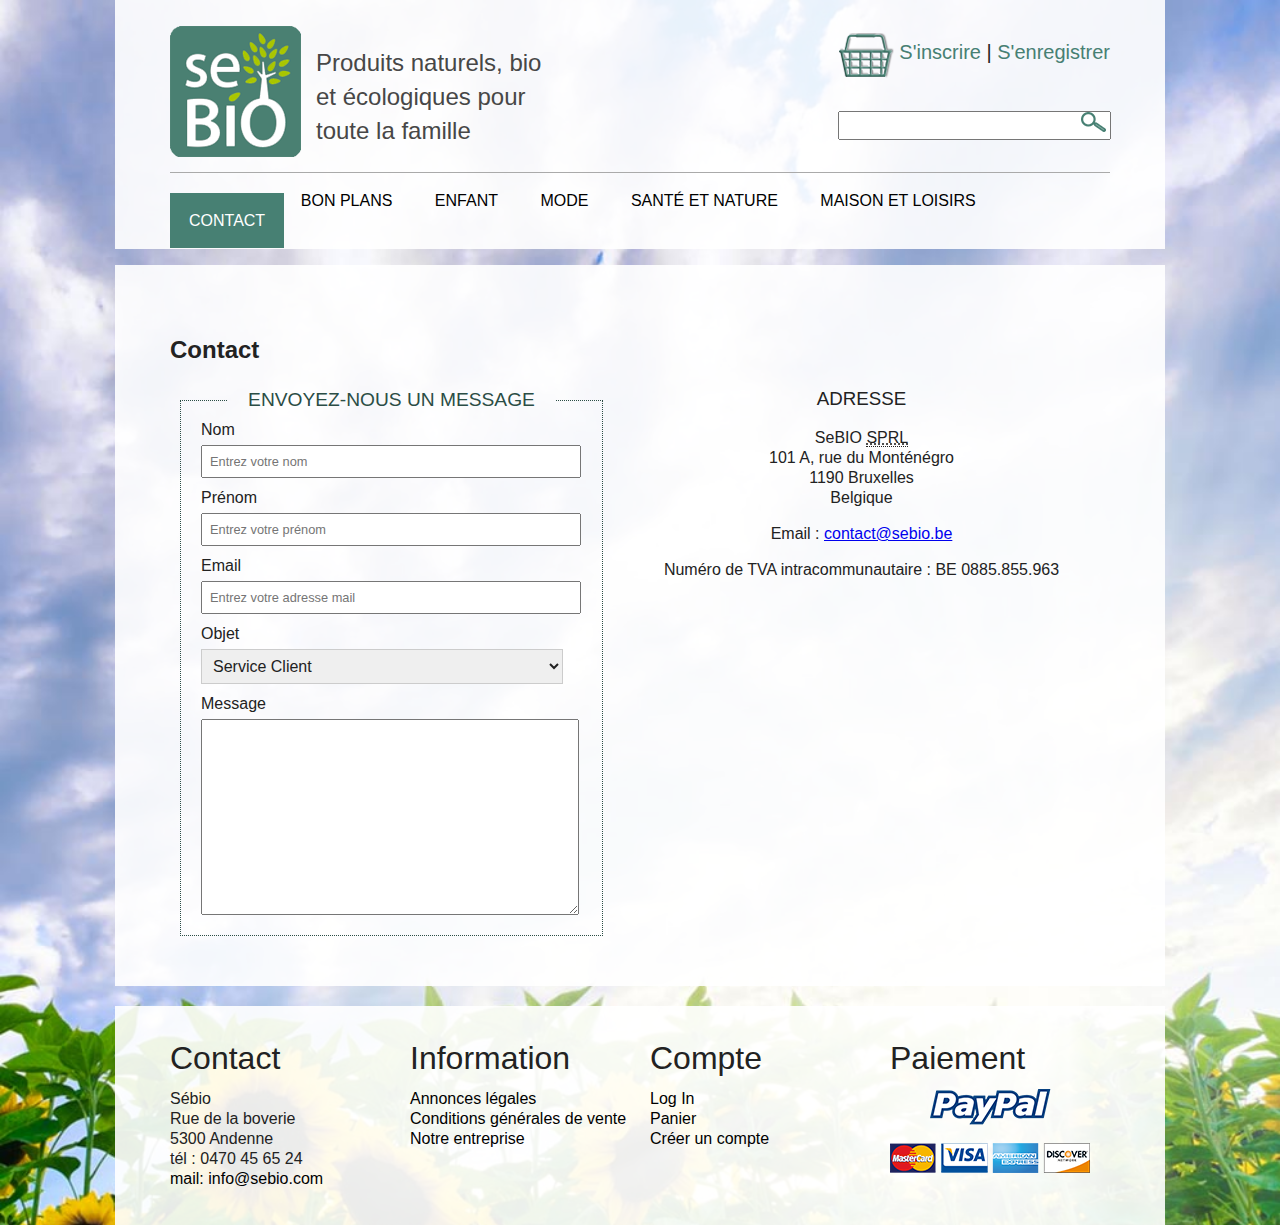
<file: contact.html>
<!DOCTYPE html>
<!--[if lt IE 7]>      <html class="no-js lt-ie9 lt-ie8 lt-ie7"> <![endif]-->
<!--[if IE 7]>         <html class="no-js lt-ie9 lt-ie8"> <![endif]-->
<!--[if IE 8]>         <html class="no-js lt-ie9"> <![endif]-->
<!--[if gt IE 8]><!--> <html class="no-js"> <!--<![endif]-->
    <head>
        <meta charset="utf-8">
        <title>Sébio</title>
        <meta name="description" content="">
        <meta name="viewport" content="width=device-width">

        <link rel="icon" type="image/png" href="favicon.png" />

        <link rel="stylesheet" href="css/normalize.css">
        <link rel="stylesheet" href="css/main.css">
        <script src="js/vendor/modernizr-2.6.2.min.js"></script>
        <!--[if lt IE 9]>	<script src="js/html5shiv.js"></script><![endif]-->
    </head>
    <body>
        <!--[if lt IE 7]>
            <p class="chromeframe">You are using an <strong>outdated</strong> browser. Please <a href="http://browsehappy.com/">upgrade your browser</a> or <a href="http://www.google.com/chromeframe/?redirect=true">activate Google Chrome Frame</a> to improve your experience.</p>
        <![endif]-->

        <!-- Add your site or application content here -->
        
        <header>
       	 	<h1><a href="index.html"><img src="./img/logo.png" alt="Logo Sebio" id="logo"/></a></h1>
       	 	<h2>Produits naturels, bio et écologiques pour toute la famille</h2>
       	 	<div id="droiteheader">
       	 		<a href="panier.html" id="panier"><img src="./img/panier.png" alt="panier" /></a>
	       	 	<a href="register.html">S'inscrire</a> | 
	       	 	<a href="login.html">S'enregistrer</a>
	       	 	<form>
	       	 		<input type="search" />
	       	 		<input id="submit" type="image" src="./img/loupe.png" alt="chercher" />
	       	 	</form>
       	 	</div>
       	 	<nav>
       	 		<ul>
       	 			<li><a href="index.html">Accueil</a></li>
       	 			<li><a href="bonplans.html">Bon Plans</a></li>
       	 			<li><a href="enfant.html">Enfant</a></li>
       	 			<li><a href="mode.html">Mode</a></li>
       	 			<li><a href="sante.html">Santé et Nature</a></li>
       	 			<li><a href="maison.html">Maison et Loisirs</a></li>
       	 			<li><a href="contact.html"  class="current">Contact</a></li>
       	 		</ul>
       	 		<select> 
				    <option value="menu" selected="selected">Menu</option> 
				    <option value="index.html">Accueil</option> 
				    <option value="bonplans.html">Bons Plans</option> 
				    <option value="enfant">Enfants</option> 
				    <option value="mode.html">Mode</option> 
				    <option value="sante.html">Santé et Nature</option>
				    <option value="maison.html">Maison et Loisirs</option>
				    <option value="contact.html">Contact</option> 
				 </select> 
       	 	</nav>
        </header>
        
        <div id="content">
        	<h2>Contact</h2>
        	<form id="contact" method="post" action="/contact-form.php">
				<fieldset>
				<legend>Envoyez-nous un message</legend>
				<label for="nom">Nom</label>
				<input type="text" name="nom" id="nom" placeholder="Entrez votre nom" />
				
				<label for="prenom">Prénom</label>
				<input type="text" name="prenom" id="prenom" placeholder="Entrez votre prénom" />
				
				<label for="email">Email</label>
				<input type="email" name="email" id="email" placeholder="Entrez votre adresse mail" />
				
				<label for="objet">Objet</label>
				<select name="objet" id="objet">
					<option value="serviceclient">Service Client</option>
					<option value="renseignementproduit">Renseignement Produit</option>
					<option value="reclamation">Réclamation</option>
				</select>
				
				<label for="message">Message</label>
				<textarea name="message" id="message" cols="30" rows="10"></textarea>
				</fieldset>
			</form>
			
		<section id="adresse">
			<h3>Adresse</h3>
			<ul>
				<li>SeBIO <abbr title="Société privée à responsabilité limitée">SPRL</abbr></li>
				<li>101 A, rue du Monténégro</li>
				<li>1190 Bruxelles</li>
				<li>Belgique</li>
			</ul>
			
			<p>Email :  <a href="mailto:contact@sebio.be">contact@sebio.be</a></p>
			<p>Numéro de TVA intracommunautaire : BE 0885.855.963</p>
			
			<div class="clear"></div>
        </section>
       
        </div>
        <footer>
	        <div>
	        	<h1>Contact</h1>
	        	
	        <ul class="vcard adr">
		        	<li class="org">Sébio</li>
		        	<li class="street-adress">Rue de la boverie</li>
		        	<li class="region"><span class="postal-code">5300</span> Andenne</li>
		        	<li>tél : <span class="tel">0470 45 65 24</span></li>
		        	<li><a class="email" href="mailto:contact@sebio.com">mail: info@sebio.com</a></li>
	        </ul>
	        </div>
	        <div>
		        <h1>Information</h1>
		        <ul>
		        	<li><a href="condition.html">Annonces légales</a></li>
		        	<li><a href="condition.html">Conditions générales de vente</a></li>
		        	<li><a href="condition.html">Notre entreprise</a></li>
		        </ul>
	        </div>
	        <div>
		        <h1>Compte</h1>
		        <ul>
		        	<li><a href="login.html">Log In</a></li>
		        	<li><a href="panier.html">Panier</a></li>
		        	<li><a href="register.html">Créer un compte</a></li>
		        </ul>
	        </div>
	        <div>
		        <h1>Paiement</h1>
		        <img src="./img/paiement.png" alt="methode de paiement" />
		        
	        </div>
	        <div class="clear"></div>
        </footer>
       
        <script src="js/vendor/jquery-1.8.2.min.js" type="text/javascript"></script>
        <script>window.jQuery || document.write('<script src="js/vendor/jquery-1.8.2.min.js"><\/script>')</script>
        <script src="js/plugins.js"></script>
        <script src="js/main.js"></script>
        
    </body>
</html>
</file>
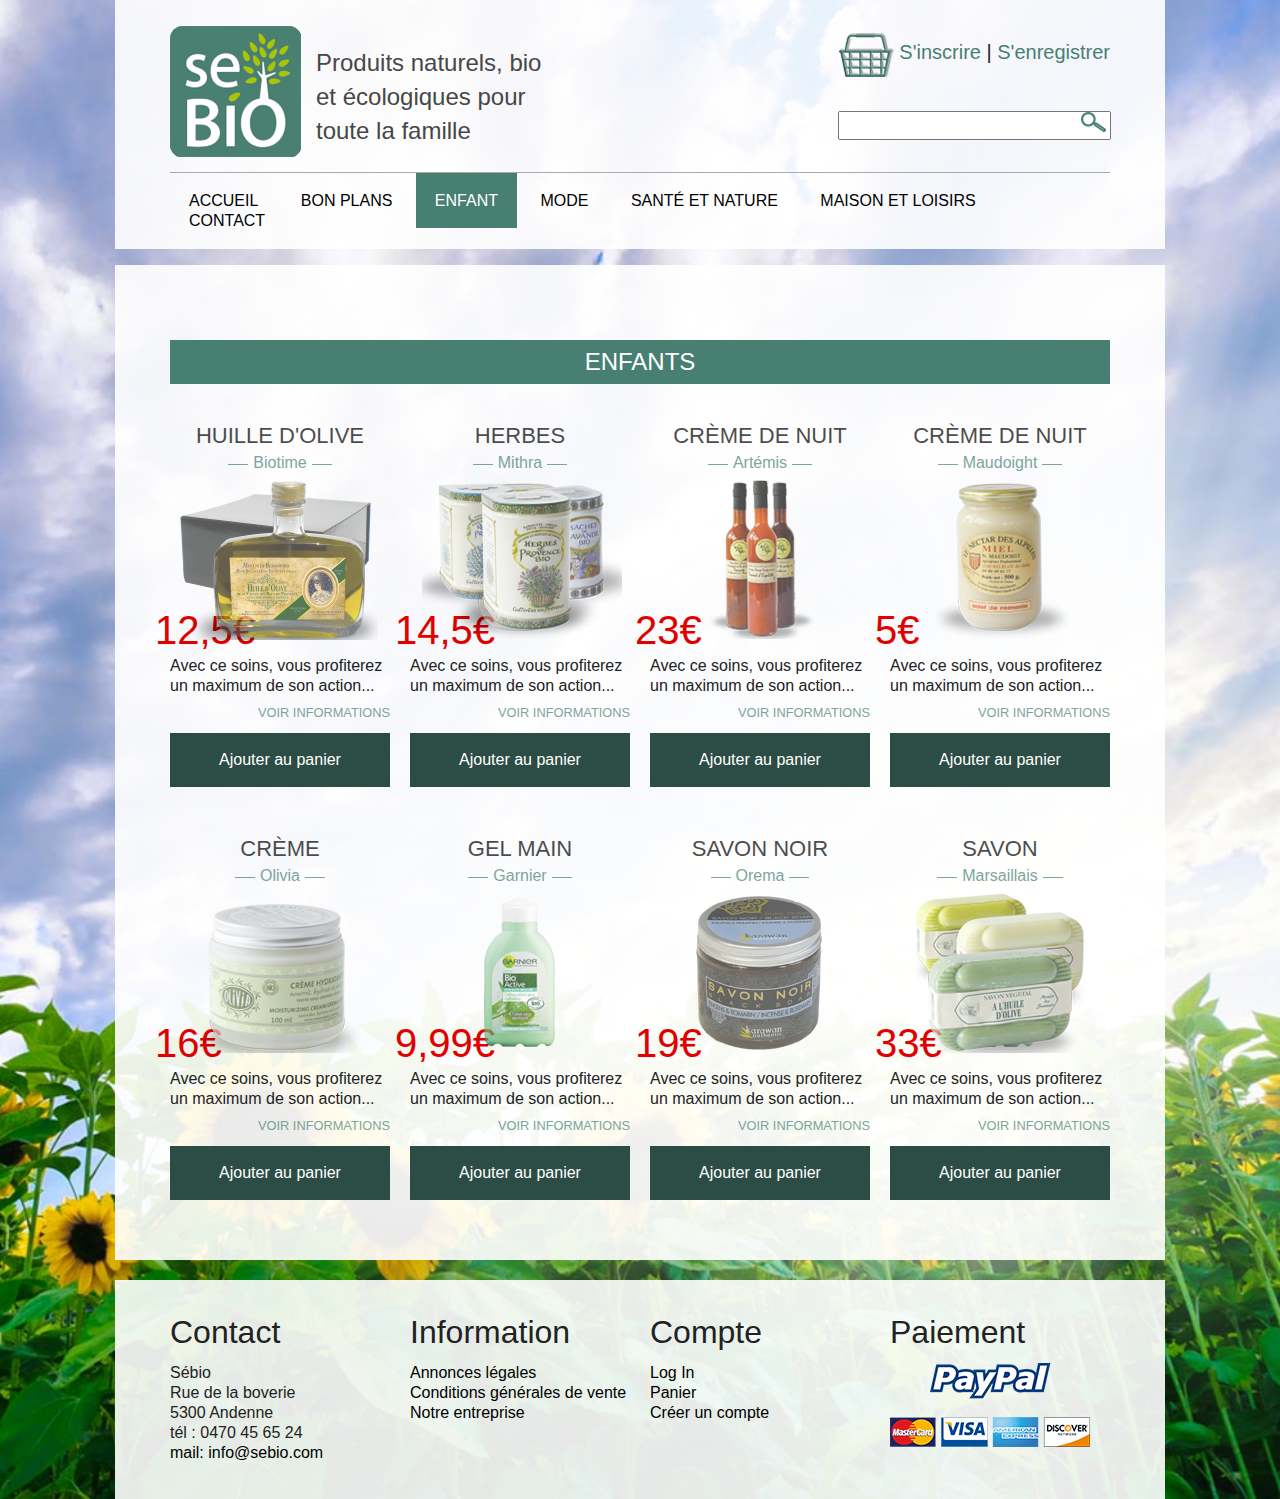
<file: enfant.html>
<!DOCTYPE html>
<!--[if lt IE 7]>      <html class="no-js lt-ie9 lt-ie8 lt-ie7"> <![endif]-->
<!--[if IE 7]>         <html class="no-js lt-ie9 lt-ie8"> <![endif]-->
<!--[if IE 8]>         <html class="no-js lt-ie9"> <![endif]-->
<!--[if gt IE 8]><!--> <html class="no-js"> <!--<![endif]-->
    <head>
        <meta charset="utf-8">
        <title>Sébio</title>
        <meta name="description" content="">
        <meta name="viewport" content="width=device-width">

        <link rel="icon" type="image/png" href="favicon.png" />

        <link rel="stylesheet" href="css/normalize.css">
        <link rel="stylesheet" href="css/main.css">
        <script src="js/vendor/modernizr-2.6.2.min.js"></script>
        <!--[if lt IE 9]>	<script src="js/html5shiv.js"></script><![endif]-->
    </head>
    <body>
        <!--[if lt IE 7]>
            <p class="chromeframe">You are using an <strong>outdated</strong> browser. Please <a href="http://browsehappy.com/">upgrade your browser</a> or <a href="http://www.google.com/chromeframe/?redirect=true">activate Google Chrome Frame</a> to improve your experience.</p>
        <![endif]-->

        <!-- Add your site or application content here -->
        
       <header>
       	 	<h1><a href="index.html"><img src="./img/logo.png" alt="Logo Sebio" id="logo"/></a></h1>
       	 	<h2>Produits naturels, bio et écologiques pour toute la famille</h2>
       	 	<div id="droiteheader">
       	 		<a href="panier.html" id="panier"><img src="./img/panier.png" alt="panier" /></a>
	       	 	<a href="register.html">S'inscrire</a> | 
	       	 	<a href="login.html">S'enregistrer</a>
	       	 	<form>
	       	 		<input type="search" />
	       	 		<input id="submit" type="image" src="./img/loupe.png" alt="chercher" />
	       	 	</form>
       	 	</div>
       	 	<nav>
       	 		<ul>
       	 			<li><a href="index.html">Accueil</a></li>
       	 			<li><a href="bonplans.html">Bon Plans</a></li>
       	 			<li><a href="enfant.html" class="current">Enfant</a></li>
       	 			<li><a href="mode.html">Mode</a></li>
       	 			<li><a href="sante.html">Santé et Nature</a></li>
       	 			<li><a href="maison.html">Maison et Loisirs</a></li>
       	 			<li><a href="contact.html">Contact</a></li>
       	 		</ul>
       	 		<select> 
				    <option value="menu" selected="selected">Menu</option> 
				    <option value="index.html">Accueil</option> 
				    <option value="bonplans.html">Bons Plans</option> 
				    <option value="enfant">Enfants</option> 
				    <option value="mode.html">Mode</option> 
				    <option value="sante.html">Santé et Nature</option>
				    <option value="maison.html">Maison et Loisirs</option>
				    <option value="contact.html">Contact</option> 
				 </select> 
       	 	</nav>
        </header>
        
        <div id="content">
     	       <section id="bonplans">
			        <h2>Enfants</h2>
			        
			         <article itemscope itemtype="http://schema.org/Product"  >
			         <a href="produit.html">
				        	<hgroup>
					        	<h3 itemprop="name">Huille d'olive</h3>
					        	<h4 itemprop="brand">Biotime</h4>
				        	</hgroup>
				        	<img src="./img/huilleolive.png" itemprop="image" alt="ensemble crème artemis" />
			         </a>
				        	<span itemprop="price" class="price">12,5&euro;</span>
				        	<p itemprop="description">Avec ce soins, vous profiterez un maximum de son action...</p>
				        	<a href="produit.html" class="info">Voir informations</a>
				        	 
				        	 <a href="" class="addbasket">Ajouter au panier</a>
				        </article>
				        
			         <article itemscope itemtype="http://schema.org/Product" >
			         <a href="produit.html">
				        	<hgroup>
					        	<h3 itemprop="name">Herbes</h3>
					        	<h4 itemprop="brand">Mithra</h4>
				        	</hgroup>
				        	<img src="./img/herbes.png" itemprop="image" alt="ensemble crème artemis" />
			         </a>
				        	<span itemprop="price" class="price">14,5&euro;</span>
				        	<p itemprop="description">Avec ce soins, vous profiterez un maximum de son action...</p>
				        	<a href="produit.html" class="info">Voir informations</a>
				        	 
				        	 <a href="" class="addbasket">Ajouter au panier</a>
				        </article>
				        
			         <article itemscope itemtype="http://schema.org/Product" >
			         <a href="produit.html">
				        	<hgroup>
					        	<h3 itemprop="name">Crème de nuit</h3>
					        	<h4 itemprop="brand">Artémis</h4>
				        	</hgroup>
				        	<img src="./img/huilles.png" itemprop="image" alt="ensemble crème artemis" />
			         </a>
				        	<span itemprop="price" class="price">23&euro;</span>
				        	<p itemprop="description">Avec ce soins, vous profiterez un maximum de son action...</p>
				        	<a href="produit.html" class="info">Voir informations</a>
				        	 
				        	 <a href="" class="addbasket">Ajouter au panier</a>
				        </article>
				        
			         <article itemscope itemtype="http://schema.org/Product" class="droite">
			         <a href="produit.html">
				        	<hgroup>
					        	<h3 itemprop="name">Crème de nuit</h3>
					        	<h4 itemprop="brand">Maudoight</h4>
				        	</hgroup>
				        	<img src="./img/miel.png" itemprop="image" alt="ensemble crème artemis" />
			         </a>
				        	<span itemprop="price" class="price">5&euro;</span>
				        	<p itemprop="description">Avec ce soins, vous profiterez un maximum de son action...</p>
				        	<a href="produit.html" class="info">Voir informations</a>
				        	 
				        
				        	 <a href="" class="addbasket">Ajouter au panier</a>
				        </article> 
				       


			         <article itemscope itemtype="http://schema.org/Product" >
			        <a href="produit.html">
			        	<hgroup>
				        	<h3 itemprop="name">Crème </h3>
				        	<h4 itemprop="brand">Olivia</h4>
			        	</hgroup>
			        	<img src="./img/creme.png" itemprop="image" alt="ensemble crème artemis" />
			        </a>
			        	<span itemprop="price" class="price">16&euro;</span>
			        	<p itemprop="description">Avec ce soins, vous profiterez un maximum de son action...</p>
			        
			        	<a href="produit.html" class="info">Voir informations</a>
			        	 
			        	 <a href="" class="addbasket">Ajouter au panier</a>
			        </article>
			        
			         <article itemscope itemtype="http://schema.org/Product" >
			         <a href="produit.html">
			        	<hgroup>
				        	<h3 itemprop="name">Gel main</h3>
				        	<h4 itemprop="brand">Garnier</h4>
			        	</hgroup>
			        	<img src="./img/poussemousse.png"  itemprop="image" alt="ensemble crème artemis" />
			         </a>
			        	<span itemprop="price" class="price">9,99&euro;</span>
			        	<p itemprop="description">Avec ce soins, vous profiterez un maximum de son action...</p>
			        	<a href="produit.html" class="info">Voir informations</a>
			        	 
			        	<a href="" class="addbasket">Ajouter au panier</a>
			        </article>
			        
			         <article itemscope itemtype="http://schema.org/Product" >
			         <a href="produit.html">
			        	<hgroup>
				        	<h3 itemprop="name">Savon Noir</h3>
				        	<h4 itemprop="brand">Orema</h4>
			        	</hgroup>
			        	<img src="./img/savonnoir.png" itemprop="image" alt="ensemble crème artemis" />
			         </a>
			        	<span itemprop="price" class="price">19&euro;</span>
			        	<p itemprop="description">Avec ce soins, vous profiterez un maximum de son action...</p>
			        	<a href="produit.html" class="info">Voir informations</a>
			        	 
			        	 <a href="" class="addbasket">Ajouter au panier</a>
			        </article>
			        
			         <article itemscope itemtype="http://schema.org/Product" class="droite">
			         <a href="produit.html">
			        	<hgroup>
				        	<h3 itemprop="name">Savon</h3>
				        	<h4 itemprop="brand">Marsaillais</h4>
			        	</hgroup>
			        	<img src="./img/savon.png" itemprop="image" alt="ensemble crème artemis" />
			         </a>
			        	<span itemprop="price" class="price">33&euro;</span>
			        	<p itemprop="description">Avec ce soins, vous profiterez un maximum de son action...</p>
			        	<a href="produit.html" class="info">Voir informations</a>
			        	 
			        	 <a href="" class="addbasket">Ajouter au panier</a>
			        </article>
				        <div class="clear"></div> 
		        </section> 
        </div>
        
       <footer>
	        <div>
	        	<h1>Contact</h1>
	        	
	        <ul class="vcard adr">
		        	<li class="org">Sébio</li>
		        	<li class="street-adress">Rue de la boverie</li>
		        	<li class="region"><span class="postal-code">5300</span> Andenne</li>
		        	<li>tél : <span class="tel">0470 45 65 24</span></li>
		        	<li><a class="email" href="mailto:contact@sebio.com">mail: info@sebio.com</a></li>
	        </ul>
	        </div>
	        <div>
		        <h1>Information</h1>
		        <ul>
		        	<li><a href="condition.html">Annonces légales</a></li>
		        	<li><a href="condition.html">Conditions générales de vente</a></li>
		        	<li><a href="condition.html">Notre entreprise</a></li>
		        </ul>
	        </div>
	        <div>
		        <h1>Compte</h1>
		        <ul>
		        	<li><a href="login.html">Log In</a></li>
		        	<li><a href="panier.html">Panier</a></li>
		        	<li><a href="register.html">Créer un compte</a></li>
		        </ul>
	        </div>
	        <div>
		        <h1>Paiement</h1>
		        <img src="./img/paiement.png" alt="methode de paiement" />
		        
	        </div>
	        <div class="clear"></div>
        </footer>

        <script src="//ajax.googleapis.com/ajax/libs/jquery/1.8.2/jquery.min.js"></script>
        <script>window.jQuery || document.write('<script src="js/vendor/jquery-1.8.2.min.js"><\/script>')</script>
        <script src="js/plugins.js"></script>
        <script src="js/main.js"></script>
    </body>
</html>
</file>
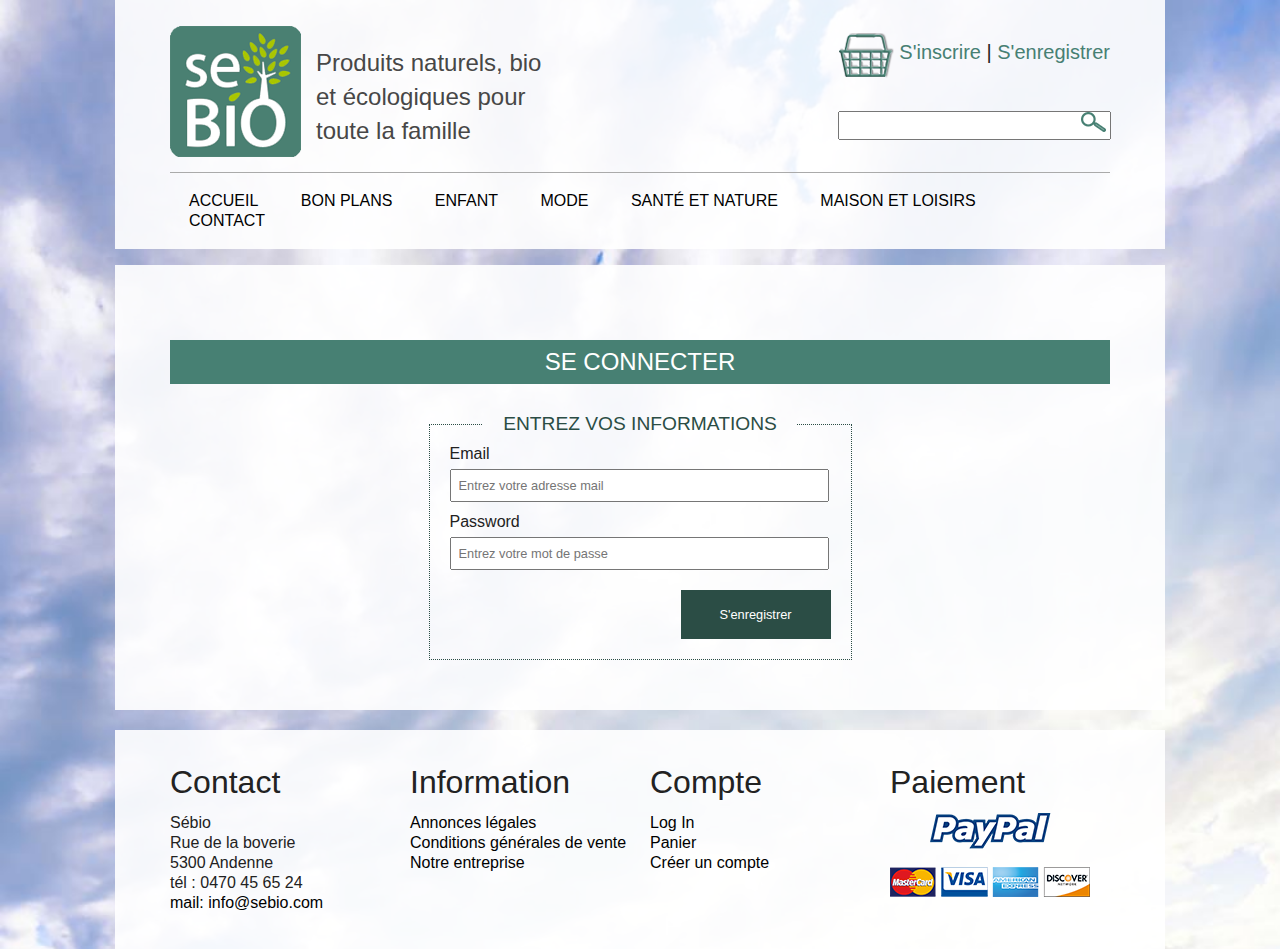
<file: login.html>
<!DOCTYPE html>
<!--[if lt IE 7]>      <html class="no-js lt-ie9 lt-ie8 lt-ie7"> <![endif]-->
<!--[if IE 7]>         <html class="no-js lt-ie9 lt-ie8"> <![endif]-->
<!--[if IE 8]>         <html class="no-js lt-ie9"> <![endif]-->
<!--[if gt IE 8]><!--> <html class="no-js"> <!--<![endif]-->
    <head>
        <meta charset="utf-8">
        <title>Sébio</title>
        <meta name="description" content="">
        <meta name="viewport" content="width=device-width">

        <link rel="icon" type="image/png" href="favicon.png" />

        <link rel="stylesheet" href="css/normalize.css">
        <link rel="stylesheet" href="css/main.css">
        <script src="js/vendor/modernizr-2.6.2.min.js"></script>
        <!--[if lt IE 9]>	<script src="js/html5shiv.js"></script><![endif]-->
    </head>
    <body>
        <!--[if lt IE 7]>
            <p class="chromeframe">You are using an <strong>outdated</strong> browser. Please <a href="http://browsehappy.com/">upgrade your browser</a> or <a href="http://www.google.com/chromeframe/?redirect=true">activate Google Chrome Frame</a> to improve your experience.</p>
        <![endif]-->

        <!-- Add your site or application content here -->
        
        <header>
       	 	<h1><a href="index.html"><img src="./img/logo.png" alt="Logo Sebio" id="logo"/></a></h1>
       	 	<h2>Produits naturels, bio et écologiques pour toute la famille</h2>
       	 	<div id="droiteheader">
       	 		<a href="panier.html" id="panier"><img src="./img/panier.png" alt="panier" /></a>
	       	 	<a href="register.html">S'inscrire</a> | 
	       	 	<a href="login.html">S'enregistrer</a>
	       	 	<form>
	       	 		<input type="search" />
	       	 		<input id="submit" type="image" src="./img/loupe.png" alt="chercher" />
	       	 	</form>
       	 	</div>
       	 	<nav>
       	 		<ul>
       	 			<li><a href="index.html">Accueil</a></li>
       	 			<li><a href="bonplans.html">Bon Plans</a></li>
       	 			<li><a href="enfant.html">Enfant</a></li>
       	 			<li><a href="mode.html">Mode</a></li>
       	 			<li><a href="sante.html">Santé et Nature</a></li>
       	 			<li><a href="maison.html">Maison et Loisirs</a></li>
       	 			<li><a href="contact.html">Contact</a></li>
       	 		</ul>
       	 		<select> 
				    <option value="menu" selected="selected">Menu</option> 
				    <option value="index.html">Accueil</option> 
				    <option value="bonplans.html">Bons Plans</option> 
				    <option value="enfant">Enfants</option> 
				    <option value="mode.html">Mode</option> 
				    <option value="sante.html">Santé et Nature</option>
				    <option value="maison.html">Maison et Loisirs</option>
				    <option value="contact.html">Contact</option> 
				 </select> 
       	 	</nav>
        </header>
        
        <div id="content">
        	<section id="login">
	        	<h2>Se Connecter</h2>
	        	<form id="contact" class="register" method="post" action="/contact-form.php">
					<fieldset>
					<legend>Entrez vos informations</legend>
					
					<label for="email">Email</label>
					<input type="email" name="email" id="email" placeholder="Entrez votre adresse mail" />
					<label for="email">Password</label>
					<input type="password" name="password" id="password" placeholder="Entrez votre mot de passe" />
					
					<input type="submit" value="S'enregistrer" />
	
					</fieldset>
				</form>
				<div class="clear"></div>
        	</section>
        </div>
        <footer>
	        <div>
	        	<h1>Contact</h1>
	        	
	        <ul class="vcard adr">
		        	<li class="org">Sébio</li>
		        	<li class="street-adress">Rue de la boverie</li>
		        	<li class="region"><span class="postal-code">5300</span> Andenne</li>
		        	<li>tél : <span class="tel">0470 45 65 24</span></li>
		        	<li><a class="email" href="mailto:contact@sebio.com">mail: info@sebio.com</a></li>
	        </ul>
	        </div>
	        <div>
		        <h1>Information</h1>
		        <ul>
		        	<li><a href="condition.html">Annonces légales</a></li>
		        	<li><a href="condition.html">Conditions générales de vente</a></li>
		        	<li><a href="condition.html">Notre entreprise</a></li>
		        </ul>
	        </div>
	        <div>
		        <h1>Compte</h1>
		        <ul>
		        	<li><a href="login.html">Log In</a></li>
		        	<li><a href="panier.html">Panier</a></li>
		        	<li><a href="register.html">Créer un compte</a></li>
		        </ul>
	        </div>
	        <div>
		        <h1>Paiement</h1>
		        <img src="./img/paiement.png" alt="methode de paiement" />
		        
	        </div>
	        <div class="clear"></div>
        </footer>

        <script src="//ajax.googleapis.com/ajax/libs/jquery/1.8.2/jquery.min.js"></script>
        <script>window.jQuery || document.write('<script src="js/vendor/jquery-1.8.2.min.js"><\/script>')</script>
        <script src="js/plugins.js"></script>
        <script src="js/main.js"></script>
    </body>
</html>
</file>
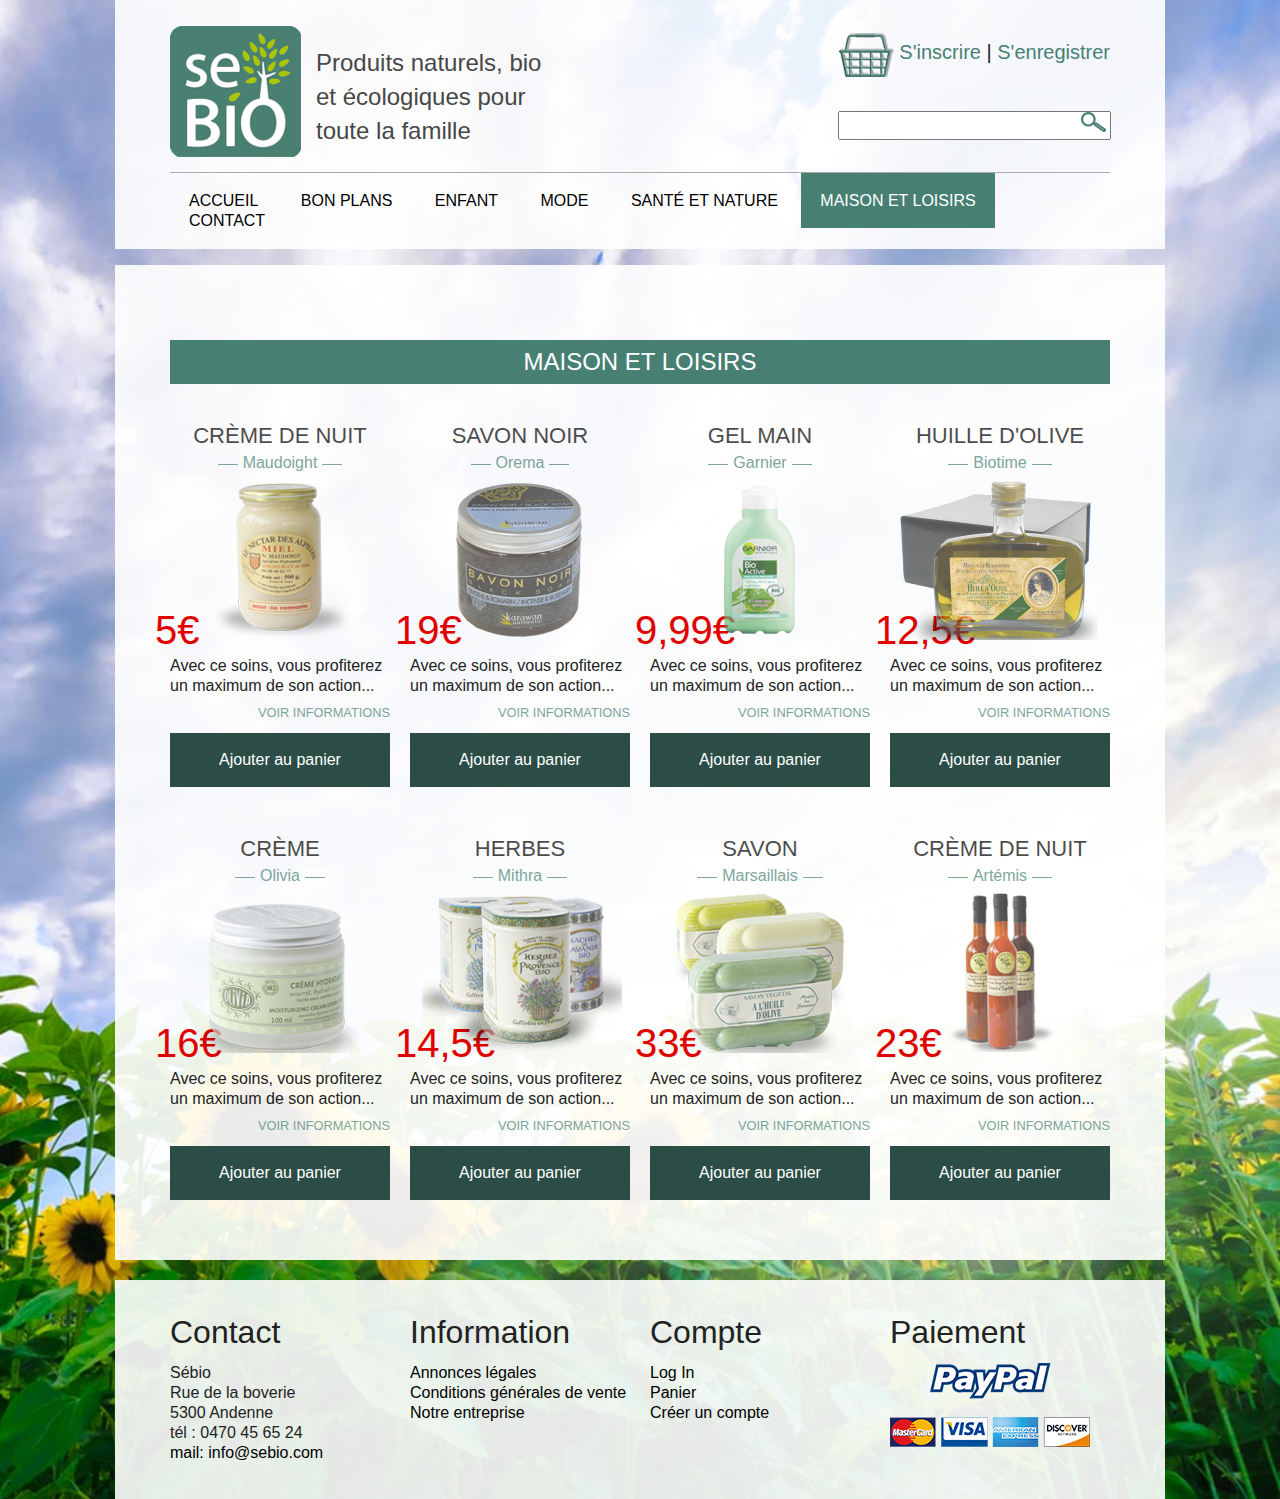
<file: maison.html>
<!DOCTYPE html>
<!--[if lt IE 7]>      <html class="no-js lt-ie9 lt-ie8 lt-ie7"> <![endif]-->
<!--[if IE 7]>         <html class="no-js lt-ie9 lt-ie8"> <![endif]-->
<!--[if IE 8]>         <html class="no-js lt-ie9"> <![endif]-->
<!--[if gt IE 8]><!--> <html class="no-js"> <!--<![endif]-->
    <head>
        <meta charset="utf-8">
        <title>Sébio</title>
        <meta name="description" content="">
        <meta name="viewport" content="width=device-width">

        <link rel="icon" type="image/png" href="favicon.png" />

        <link rel="stylesheet" href="css/normalize.css">
        <link rel="stylesheet" href="css/main.css">
        <script src="js/vendor/modernizr-2.6.2.min.js"></script>
        <!--[if lt IE 9]>	<script src="js/html5shiv.js"></script><![endif]-->
    </head>
    <body>
        <!--[if lt IE 7]>
            <p class="chromeframe">You are using an <strong>outdated</strong> browser. Please <a href="http://browsehappy.com/">upgrade your browser</a> or <a href="http://www.google.com/chromeframe/?redirect=true">activate Google Chrome Frame</a> to improve your experience.</p>
        <![endif]-->

        <!-- Add your site or application content here -->
        
       <header>
       	 	<h1><a href="index.html"><img src="./img/logo.png" alt="Logo Sebio" id="logo"/></a></h1>
       	 	<h2>Produits naturels, bio et écologiques pour toute la famille</h2>
       	 	<div id="droiteheader">
       	 		<a href="panier.html" id="panier"><img src="./img/panier.png" alt="panier" /></a>
	       	 	<a href="register.html">S'inscrire</a> | 
	       	 	<a href="login.html">S'enregistrer</a>
	       	 	<form>
	       	 		<input type="search" />
	       	 		<input id="submit" type="image" src="./img/loupe.png" alt="chercher" />
	       	 	</form>
       	 	</div>
       	 	<nav>
       	 		<ul>
       	 			<li><a href="index.html">Accueil</a></li>
       	 			<li><a href="bonplans.html">Bon Plans</a></li>
       	 			<li><a href="enfant.html" >Enfant</a></li>
       	 			<li><a href="mode.html">Mode</a></li>
       	 			<li><a href="sante.html">Santé et Nature</a></li>
       	 			<li><a href="maison.html" class="current">Maison et Loisirs</a></li>
       	 			<li><a href="contact.html">Contact</a></li>
       	 		</ul>
       	 		<select> 
				    <option value="menu" selected="selected">Menu</option> 
				    <option value="index.html">Accueil</option> 
				    <option value="bonplans.html">Bons Plans</option> 
				    <option value="enfant">Enfants</option> 
				    <option value="mode.html">Mode</option> 
				    <option value="sante.html">Santé et Nature</option>
				    <option value="maison.html">Maison et Loisirs</option>
				    <option value="contact.html">Contact</option> 
				 </select> 
       	 	</nav>
        </header>
        
        <div id="content">
     	       <section id="bonplans">
			        <h2>Maison et Loisirs</h2>
			         <article itemscope itemtype="http://schema.org/Product" >
				         <a href="produit.html">
					        	<hgroup>
						        	<h3 itemprop="name">Crème de nuit</h3>
						        	<h4 itemprop="brand">Maudoight</h4>
					        	</hgroup>
					        	<img src="./img/miel.png" itemprop="image" alt="ensemble crème artemis" />
				         </a>
					        	<span itemprop="price" class="price">5&euro;</span>
					        	<p itemprop="description">Avec ce soins, vous profiterez un maximum de son action...</p>
					        	<a href="produit.html" class="info">Voir informations</a>
					        	 
					        
					        	 <a href="" class="addbasket">Ajouter au panier</a>
					     </article> 
			        <article itemscope itemtype="http://schema.org/Product" >
				         <a href="produit.html">
				        	<hgroup>
					        	<h3 itemprop="name">Savon Noir</h3>
					        	<h4 itemprop="brand">Orema</h4>
				        	</hgroup>
				        	<img src="./img/savonnoir.png" itemprop="image" alt="ensemble crème artemis" />
				         </a>
				        	<span itemprop="price" class="price">19&euro;</span>
				        	<p itemprop="description">Avec ce soins, vous profiterez un maximum de son action...</p>
				        	<a href="produit.html" class="info">Voir informations</a>
				        	 
				        	 <a href="" class="addbasket">Ajouter au panier</a>
				        </article>
				           
				         <article itemscope itemtype="http://schema.org/Product" >
				         <a href="produit.html">
				        	<hgroup>
					        	<h3 itemprop="name">Gel main</h3>
					        	<h4 itemprop="brand">Garnier</h4>
				        	</hgroup>
				        	<img src="./img/poussemousse.png"  itemprop="image" alt="ensemble crème artemis" />
				         </a>
				        	<span itemprop="price" class="price">9,99&euro;</span>
				        	<p itemprop="description">Avec ce soins, vous profiterez un maximum de son action...</p>
				        	<a href="produit.html" class="info">Voir informations</a>
				        	 
				        	<a href="" class="addbasket">Ajouter au panier</a>
				        </article>
				        				        
				        
					     <article itemscope itemtype="http://schema.org/Product" class="droite">
				         <a href="produit.html">
					        	<hgroup>
						        	<h3 itemprop="name">Huille d'olive</h3>
						        	<h4 itemprop="brand">Biotime</h4>
					        	</hgroup>
					        	<img src="./img/huilleolive.png" itemprop="image" alt="ensemble crème artemis" />
				         </a>
					        	<span itemprop="price" class="price">12,5&euro;</span>
					        	<p itemprop="description">Avec ce soins, vous profiterez un maximum de son action...</p>
					        	<a href="produit.html" class="info">Voir informations</a>
					        	 
					        	 <a href="" class="addbasket">Ajouter au panier</a>
					     </article>
					     <article itemscope itemtype="http://schema.org/Product" >
				        <a href="produit.html">
				        	<hgroup>
					        	<h3 itemprop="name">Crème </h3>
					        	<h4 itemprop="brand">Olivia</h4>
				        	</hgroup>
				        	<img src="./img/creme.png" itemprop="image" alt="ensemble crème artemis" />
				        </a>
				        	<span itemprop="price" class="price">16&euro;</span>
				        	<p itemprop="description">Avec ce soins, vous profiterez un maximum de son action...</p>
				        
				        	<a href="produit.html" class="info">Voir informations</a>
				        	 
				        	 <a href="" class="addbasket">Ajouter au panier</a>
				        </article> 
	
					     
				         <article itemscope itemtype="http://schema.org/Product" >
				         <a href="produit.html">
					        	<hgroup>
						        	<h3 itemprop="name">Herbes</h3>
						        	<h4 itemprop="brand">Mithra</h4>
					        	</hgroup>
					        	<img src="./img/herbes.png" itemprop="image" alt="ensemble crème artemis" />
				         </a>
					        	<span itemprop="price" class="price">14,5&euro;</span>
					        	<p itemprop="description">Avec ce soins, vous profiterez un maximum de son action...</p>
					        	<a href="produit.html" class="info">Voir informations</a>
					        	 
					        	 <a href="" class="addbasket">Ajouter au panier</a>
					     </article>
				        
				        <article itemscope itemtype="http://schema.org/Product" >
				         <a href="produit.html">
				        	<hgroup>
					        	<h3 itemprop="name">Savon</h3>
					        	<h4 itemprop="brand">Marsaillais</h4>
				        	</hgroup>
				        	<img src="./img/savon.png" itemprop="image" alt="ensemble crème artemis" />
				         </a>
				        	<span itemprop="price" class="price">33&euro;</span>
				        	<p itemprop="description">Avec ce soins, vous profiterez un maximum de son action...</p>
				        	<a href="produit.html" class="info">Voir informations</a>
				        	 
				        	 <a href="" class="addbasket">Ajouter au panier</a>
				        </article>
				        
				         
				        
				        
				        <article itemscope itemtype="http://schema.org/Product" class="droite">
				         <a href="produit.html">
					        	<hgroup>
						        	<h3 itemprop="name">Crème de nuit</h3>
						        	<h4 itemprop="brand">Artémis</h4>
					        	</hgroup>
					        	<img src="./img/huilles.png" itemprop="image" alt="ensemble crème artemis" />
				         </a>
					        	<span itemprop="price" class="price">23&euro;</span>
					        	<p itemprop="description">Avec ce soins, vous profiterez un maximum de son action...</p>
					        	<a href="produit.html" class="info">Voir informations</a>
					        	 
					        	 <a href="" class="addbasket">Ajouter au panier</a>
					     </article> 
				        <div class="clear"></div> 
		        </section> 
        </div>
        
        <footer>
	        <div>
	        	<h1>Contact</h1>
	        	
	        <ul class="vcard adr">
		        	<li class="org">Sébio</li>
		        	<li class="street-adress">Rue de la boverie</li>
		        	<li class="region"><span class="postal-code">5300</span> Andenne</li>
		        	<li>tél : <span class="tel">0470 45 65 24</span></li>
		        	<li><a class="email" href="mailto:contact@sebio.com">mail: info@sebio.com</a></li>
	        </ul>
	        </div>
	        <div>
		        <h1>Information</h1>
		        <ul>
		        	<li><a href="condition.html">Annonces légales</a></li>
		        	<li><a href="condition.html">Conditions générales de vente</a></li>
		        	<li><a href="condition.html">Notre entreprise</a></li>
		        </ul>
	        </div>
	        <div>
		        <h1>Compte</h1>
		        <ul>
		        	<li><a href="login.html">Log In</a></li>
		        	<li><a href="panier.html">Panier</a></li>
		        	<li><a href="register.html">Créer un compte</a></li>
		        </ul>
	        </div>
	        <div>
		        <h1>Paiement</h1>
		        <img src="./img/paiement.png" alt="methode de paiement" />
		        
	        </div>
	        <div class="clear"></div>
        </footer>

        <script src="//ajax.googleapis.com/ajax/libs/jquery/1.8.2/jquery.min.js"></script>
        <script>window.jQuery || document.write('<script src="js/vendor/jquery-1.8.2.min.js"><\/script>')</script>
        <script src="js/plugins.js"></script>
        <script src="js/main.js"></script>
    </body>
</html>
</file>
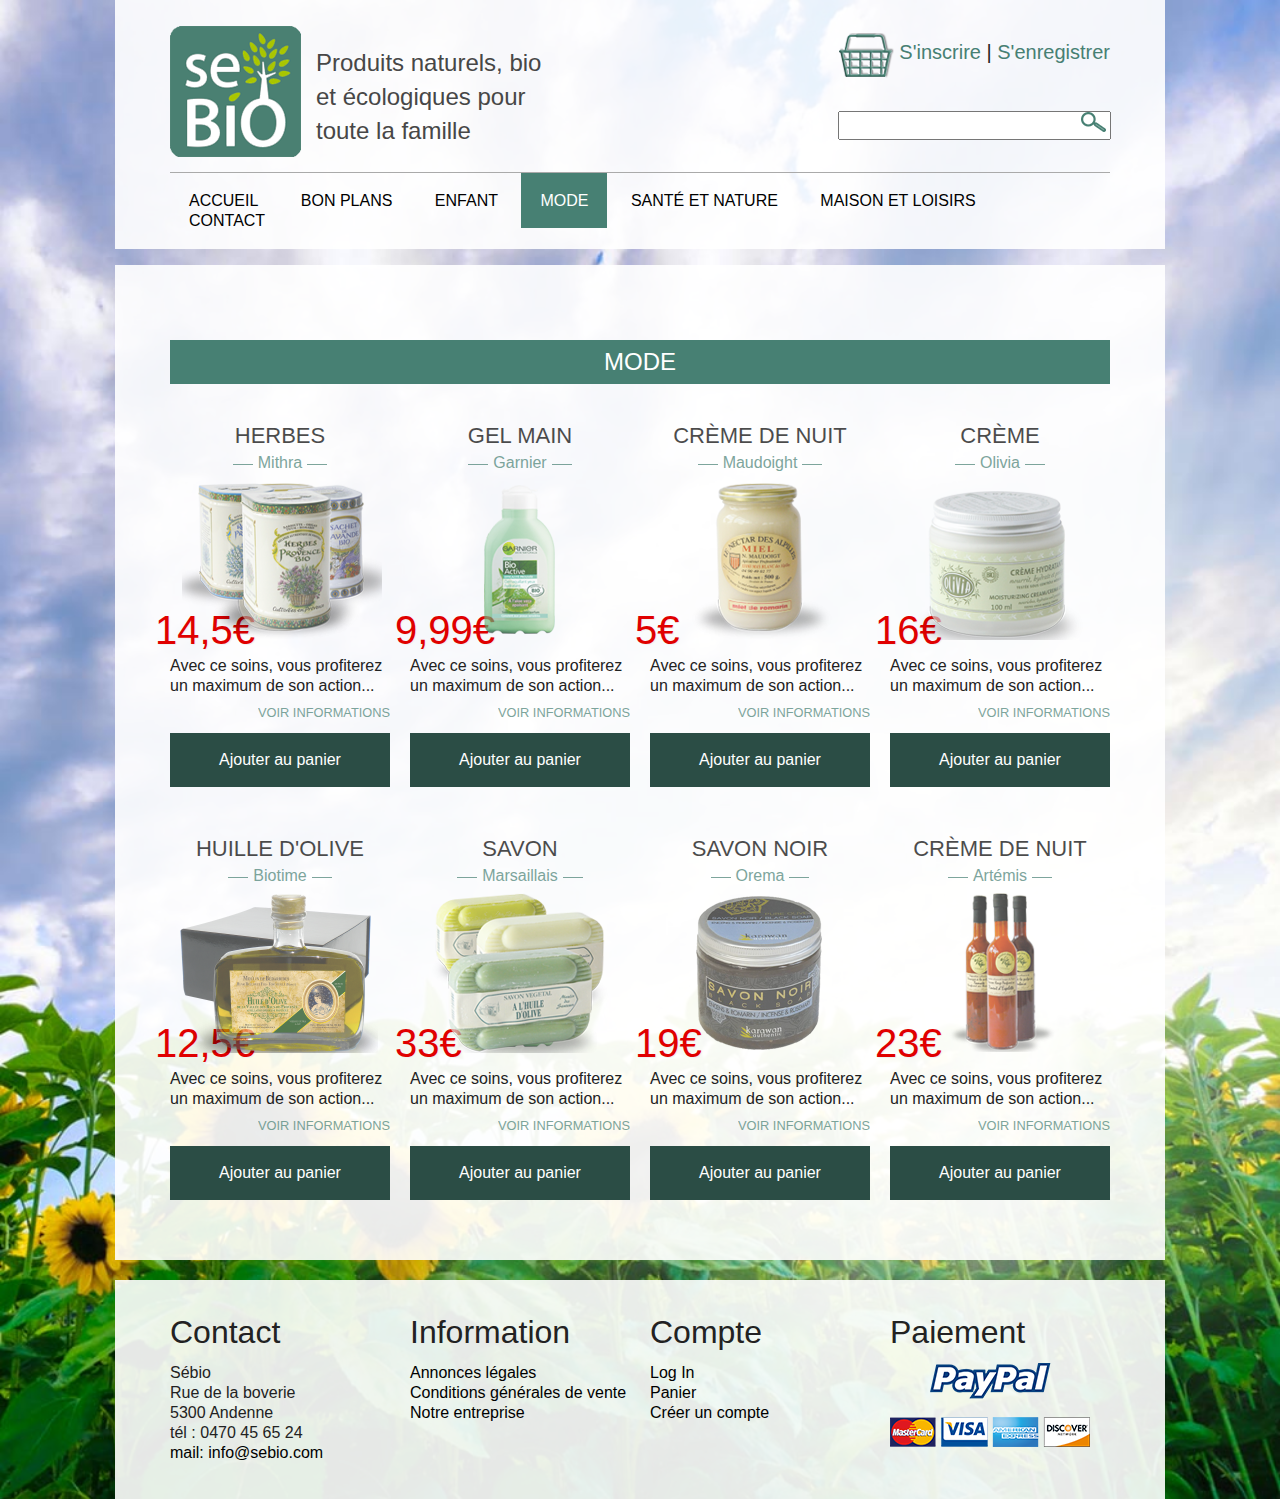
<file: mode.html>
<!DOCTYPE html>
<!--[if lt IE 7]>      <html class="no-js lt-ie9 lt-ie8 lt-ie7"> <![endif]-->
<!--[if IE 7]>         <html class="no-js lt-ie9 lt-ie8"> <![endif]-->
<!--[if IE 8]>         <html class="no-js lt-ie9"> <![endif]-->
<!--[if gt IE 8]><!--> <html class="no-js"> <!--<![endif]-->
    <head>
        <meta charset="utf-8">
        <title>Sébio</title>
        <meta name="description" content="">
        <meta name="viewport" content="width=device-width">

        <link rel="icon" type="image/png" href="favicon.png" />

        <link rel="stylesheet" href="css/normalize.css">
        <link rel="stylesheet" href="css/main.css">
        <script src="js/vendor/modernizr-2.6.2.min.js"></script>
        <!--[if lt IE 9]>	<script src="js/html5shiv.js"></script><![endif]-->
    </head>
    <body>
        <!--[if lt IE 7]>
            <p class="chromeframe">You are using an <strong>outdated</strong> browser. Please <a href="http://browsehappy.com/">upgrade your browser</a> or <a href="http://www.google.com/chromeframe/?redirect=true">activate Google Chrome Frame</a> to improve your experience.</p>
        <![endif]-->

        <!-- Add your site or application content here -->
        
       <header>
       	 	<h1><a href="index.html"><img src="./img/logo.png" alt="Logo Sebio" id="logo"/></a></h1>
       	 	<h2>Produits naturels, bio et écologiques pour toute la famille</h2>
       	 	<div id="droiteheader">
       	 		<a href="panier.html" id="panier"><img src="./img/panier.png" alt="panier" /></a>
	       	 	<a href="register.html">S'inscrire</a> | 
	       	 	<a href="login.html">S'enregistrer</a>
	       	 	<form>
	       	 		<input type="search" />
	       	 		<input id="submit" type="image" src="./img/loupe.png" alt="chercher" />
	       	 	</form>
       	 	</div>
       	 	<nav>
       	 		<ul>
       	 			<li><a href="index.html">Accueil</a></li>
       	 			<li><a href="bonplans.html">Bon Plans</a></li>
       	 			<li><a href="enfant.html">Enfant</a></li>
       	 			<li><a href="mode.html" class="current">Mode</a></li>
       	 			<li><a href="sante.html">Santé et Nature</a></li>
       	 			<li><a href="maison.html">Maison et Loisirs</a></li>
       	 			<li><a href="contact.html">Contact</a></li>
       	 		</ul>
       	 		<select> 
				    <option value="menu" selected="selected">Menu</option> 
				    <option value="index.html">Accueil</option> 
				    <option value="bonplans.html">Bons Plans</option> 
				    <option value="enfant">Enfants</option> 
				    <option value="mode.html">Mode</option> 
				    <option value="sante.html">Santé et Nature</option>
				    <option value="maison.html">Maison et Loisirs</option>
				    <option value="contact.html">Contact</option> 
				 </select> 
       	 	</nav>
        </header>
        
        <div id="content">
     	       <section id="bonplans">
			        <h2>Mode</h2>

				         <article itemscope itemtype="http://schema.org/Product" >
				         <a href="produit.html">
					        	<hgroup>
						        	<h3 itemprop="name">Herbes</h3>
						        	<h4 itemprop="brand">Mithra</h4>
					        	</hgroup>
					        	<img src="./img/herbes.png" itemprop="image" alt="ensemble crème artemis" />
				         </a>
					        	<span itemprop="price" class="price">14,5&euro;</span>
					        	<p itemprop="description">Avec ce soins, vous profiterez un maximum de son action...</p>
					        	<a href="produit.html" class="info">Voir informations</a>
					        	 
					        	 <a href="" class="addbasket">Ajouter au panier</a>
					     </article>
					        
				         <article itemscope itemtype="http://schema.org/Product" >
				         <a href="produit.html">
				        	<hgroup>
					        	<h3 itemprop="name">Gel main</h3>
					        	<h4 itemprop="brand">Garnier</h4>
				        	</hgroup>
				        	<img src="./img/poussemousse.png"  itemprop="image" alt="ensemble crème artemis" />
				         </a>
				        	<span itemprop="price" class="price">9,99&euro;</span>
				        	<p itemprop="description">Avec ce soins, vous profiterez un maximum de son action...</p>
				        	<a href="produit.html" class="info">Voir informations</a>
				        	 
				        	<a href="" class="addbasket">Ajouter au panier</a>
				        </article>
				        				        
				         <article itemscope itemtype="http://schema.org/Product" >
				         <a href="produit.html">
					        	<hgroup>
						        	<h3 itemprop="name">Crème de nuit</h3>
						        	<h4 itemprop="brand">Maudoight</h4>
					        	</hgroup>
					        	<img src="./img/miel.png" itemprop="image" alt="ensemble crème artemis" />
				         </a>
					        	<span itemprop="price" class="price">5&euro;</span>
					        	<p itemprop="description">Avec ce soins, vous profiterez un maximum de son action...</p>
					        	<a href="produit.html" class="info">Voir informations</a>
					        	 
					        
					        	 <a href="" class="addbasket">Ajouter au panier</a>
					     </article> 
					     
					     <article itemscope itemtype="http://schema.org/Product" class="droite" >
				        <a href="produit.html">
				        	<hgroup>
					        	<h3 itemprop="name">Crème </h3>
					        	<h4 itemprop="brand">Olivia</h4>
				        	</hgroup>
				        	<img src="./img/creme.png" itemprop="image" alt="ensemble crème artemis" />
				        </a>
				        	<span itemprop="price" class="price">16&euro;</span>
				        	<p itemprop="description">Avec ce soins, vous profiterez un maximum de son action...</p>
				        
				        	<a href="produit.html" class="info">Voir informations</a>
				        	 
				        	 <a href="" class="addbasket">Ajouter au panier</a>
				        </article> 
	
					     <article itemscope itemtype="http://schema.org/Product" >
				         <a href="produit.html">
					        	<hgroup>
						        	<h3 itemprop="name">Huille d'olive</h3>
						        	<h4 itemprop="brand">Biotime</h4>
					        	</hgroup>
					        	<img src="./img/huilleolive.png" itemprop="image" alt="ensemble crème artemis" />
				         </a>
					        	<span itemprop="price" class="price">12,5&euro;</span>
					        	<p itemprop="description">Avec ce soins, vous profiterez un maximum de son action...</p>
					        	<a href="produit.html" class="info">Voir informations</a>
					        	 
					        	 <a href="" class="addbasket">Ajouter au panier</a>
					     </article>
				         
				        
				        <article itemscope itemtype="http://schema.org/Product" >
				         <a href="produit.html">
				        	<hgroup>
					        	<h3 itemprop="name">Savon</h3>
					        	<h4 itemprop="brand">Marsaillais</h4>
				        	</hgroup>
				        	<img src="./img/savon.png" itemprop="image" alt="ensemble crème artemis" />
				         </a>
				        	<span itemprop="price" class="price">33&euro;</span>
				        	<p itemprop="description">Avec ce soins, vous profiterez un maximum de son action...</p>
				        	<a href="produit.html" class="info">Voir informations</a>
				        	 
				        	 <a href="" class="addbasket">Ajouter au panier</a>
				        </article>
				        
				         <article itemscope itemtype="http://schema.org/Product" >
				         <a href="produit.html">
				        	<hgroup>
					        	<h3 itemprop="name">Savon Noir</h3>
					        	<h4 itemprop="brand">Orema</h4>
				        	</hgroup>
				        	<img src="./img/savonnoir.png" itemprop="image" alt="ensemble crème artemis" />
				         </a>
				        	<span itemprop="price" class="price">19&euro;</span>
				        	<p itemprop="description">Avec ce soins, vous profiterez un maximum de son action...</p>
				        	<a href="produit.html" class="info">Voir informations</a>
				        	 
				        	 <a href="" class="addbasket">Ajouter au panier</a>
				        </article>
				        
				        
				        <article itemscope itemtype="http://schema.org/Product" class="droite">
				         <a href="produit.html">
					        	<hgroup>
						        	<h3 itemprop="name">Crème de nuit</h3>
						        	<h4 itemprop="brand">Artémis</h4>
					        	</hgroup>
					        	<img src="./img/huilles.png" itemprop="image" alt="ensemble crème artemis" />
				         </a>
					        	<span itemprop="price" class="price">23&euro;</span>
					        	<p itemprop="description">Avec ce soins, vous profiterez un maximum de son action...</p>
					        	<a href="produit.html" class="info">Voir informations</a>
					        	 
					        	 <a href="" class="addbasket">Ajouter au panier</a>
					     </article> 
				        <div class="clear"></div> 
		        </section> 
        </div>
        
        <footer>
	        <div>
	        	<h1>Contact</h1>
	        	
	        <ul class="vcard adr">
		        	<li class="org">Sébio</li>
		        	<li class="street-adress">Rue de la boverie</li>
		        	<li class="region"><span class="postal-code">5300</span> Andenne</li>
		        	<li>tél : <span class="tel">0470 45 65 24</span></li>
		        	<li><a class="email" href="mailto:contact@sebio.com">mail: info@sebio.com</a></li>
	        </ul>
	        </div>
	        <div>
		        <h1>Information</h1>
		        <ul>
		        	<li><a href="condition.html">Annonces légales</a></li>
		        	<li><a href="condition.html">Conditions générales de vente</a></li>
		        	<li><a href="condition.html">Notre entreprise</a></li>
		        </ul>
	        </div>
	        <div>
		        <h1>Compte</h1>
		        <ul>
		        	<li><a href="login.html">Log In</a></li>
		        	<li><a href="panier.html">Panier</a></li>
		        	<li><a href="register.html">Créer un compte</a></li>
		        </ul>
	        </div>
	        <div>
		        <h1>Paiement</h1>
		        <img src="./img/paiement.png" alt="methode de paiement" />
		        
	        </div>
	        <div class="clear"></div>
        </footer>

        <script src="//ajax.googleapis.com/ajax/libs/jquery/1.8.2/jquery.min.js"></script>
        <script>window.jQuery || document.write('<script src="js/vendor/jquery-1.8.2.min.js"><\/script>')</script>
        <script src="js/plugins.js"></script>
        <script src="js/main.js"></script>
    </body>
</html>
</file>
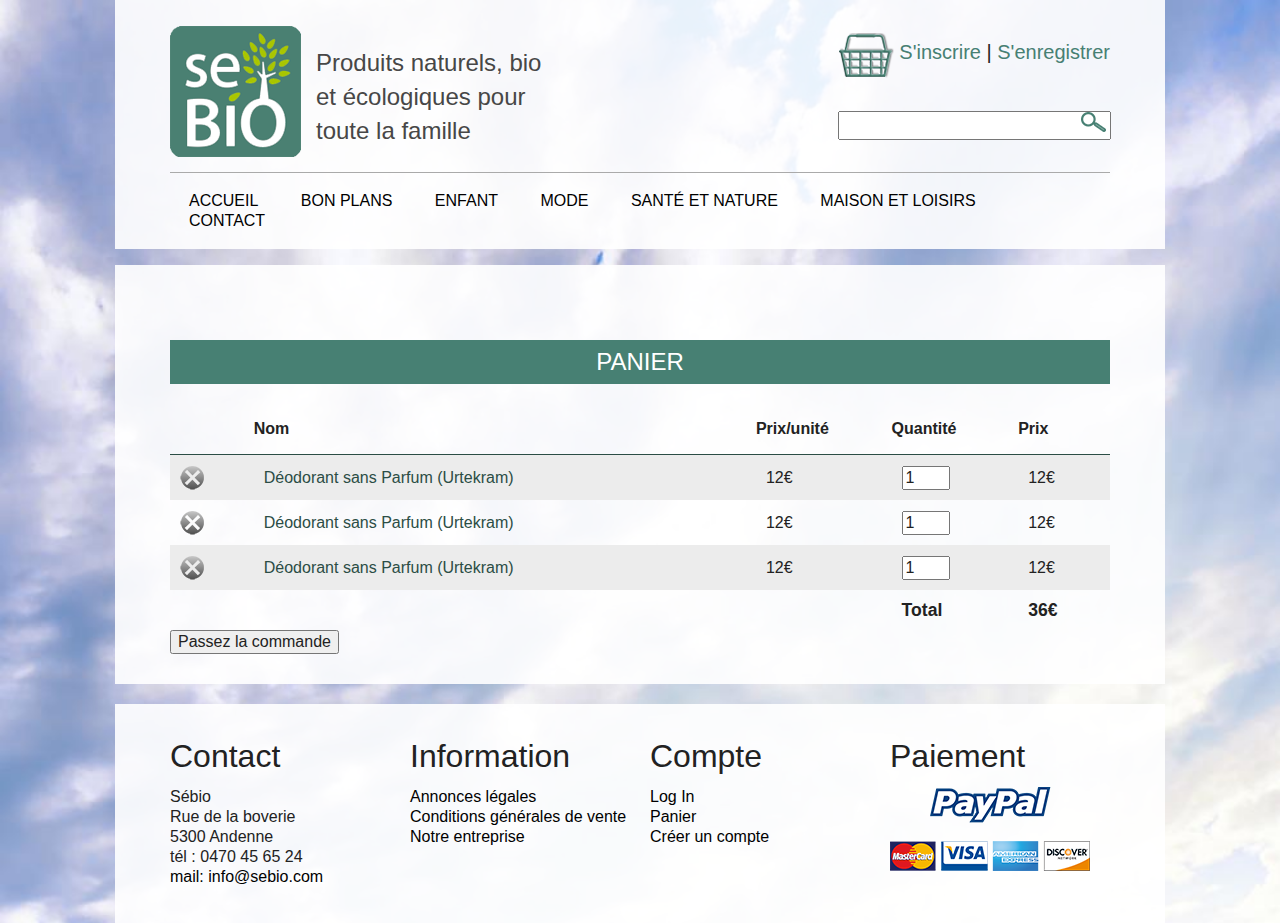
<file: panier.html>
<!DOCTYPE html>
<!--[if lt IE 7]>      <html class="no-js lt-ie9 lt-ie8 lt-ie7"> <![endif]-->
<!--[if IE 7]>         <html class="no-js lt-ie9 lt-ie8"> <![endif]-->
<!--[if IE 8]>         <html class="no-js lt-ie9"> <![endif]-->
<!--[if gt IE 8]><!--> <html class="no-js"> <!--<![endif]-->
    <head>
        <meta charset="utf-8">
        <title>Sébio</title>
        <meta name="description" content="">
        <meta name="viewport" content="width=device-width">

        <link rel="icon" type="image/png" href="favicon.png" />

        <link rel="stylesheet" href="css/normalize.css">
        <link rel="stylesheet" href="css/main.css">
        <script src="js/vendor/modernizr-2.6.2.min.js"></script>
        <!--[if lt IE 9]>	<script src="js/html5shiv.js"></script><![endif]-->
    </head>
    <body>
        <!--[if lt IE 7]>
            <p class="chromeframe">You are using an <strong>outdated</strong> browser. Please <a href="http://browsehappy.com/">upgrade your browser</a> or <a href="http://www.google.com/chromeframe/?redirect=true">activate Google Chrome Frame</a> to improve your experience.</p>
        <![endif]-->

        <!-- Add your site or application content here -->
        
        <header>
       	 	<h1><a href="index.html"><img src="./img/logo.png" alt="Logo Sebio" id="logo"/></a></h1>
       	 	<h2>Produits naturels, bio et écologiques pour toute la famille</h2>
       	 	<div id="droiteheader">
       	 		<a href="panier.html" id="panier"><img src="./img/panier.png" alt="panier" /></a>
	       	 	<a href="register.html">S'inscrire</a> | 
	       	 	<a href="login.html">S'enregistrer</a>
	       	 	<form>
	       	 		<input type="search" />
	       	 		<input id="submit" type="image" src="./img/loupe.png" alt="chercher" />
	       	 	</form>
       	 	</div>
       	 	<nav>
       	 		<ul>
       	 			<li><a href="index.html">Accueil</a></li>
       	 			<li><a href="bonplans.html">Bon Plans</a></li>
       	 			<li><a href="enfant.html">Enfant</a></li>
       	 			<li><a href="mode.html">Mode</a></li>
       	 			<li><a href="sante.html">Santé et Nature</a></li>
       	 			<li><a href="maison.html">Maison et Loisirs</a></li>
       	 			<li><a href="contact.html">Contact</a></li>
       	 		</ul>
       	 		<select> 
				    <option value="menu" selected="selected">Menu</option> 
				    <option value="index.html">Accueil</option> 
				    <option value="bonplans.html">Bons Plans</option> 
				    <option value="enfant">Enfants</option> 
				    <option value="mode.html">Mode</option> 
				    <option value="sante.html">Santé et Nature</option>
				    <option value="maison.html">Maison et Loisirs</option>
				    <option value="contact.html">Contact</option> 
				 </select> 
       	 	</nav>
        </header>
        
        <div id="content">
	        <section id="basket">
	        	<h2>Panier</h2>
	        	 <table>
	                    <caption>Les produits de votre panier</caption>
	                    <tr>
	                    	<th></th>
	                        <th class="nom">Nom</th>
	                        <th class="unitPrice">Prix/unité</th>
	                        <th class="quantities">Quantité</th>
	                        <th class="prix">Prix</th>
	                    </tr>   
	                    <tr> 
	                    	<td><img src="./img/delete.png" alt="supprimer" /></td>
	                        <td ><a href="article.html" title="">Déodorant sans Parfum (Urtekram)</a></td>
	                        <td ><span class="prixUnite">12€</span></td>
	                        <td><input class="quantite" min="1" size="2" value="1" /></td>
	                        <td><span class="prix">12€</span></td>
	                    </tr>
	                    <tr>
	                    	<td><img src="./img/delete.png" alt="supprimer" /></td>
	                        <td ><a href="article.html" title="">Déodorant sans Parfum (Urtekram)</a></td>
	                        <td ><span class="prixUnite">12€</span></td>
	                        <td><input class="quantite" min="1" size="2" value="1" /></td>
	                        <td><span class="prix">12€</span></td>
	                    </tr>
	                    <tr>
	                    	<td><img src="./img/delete.png" alt="supprimer" /></td>
	                        <td ><a href="article.html" title="">Déodorant sans Parfum (Urtekram)</a></td>
	                        <td ><span class="prixUnite">12€</span></td>
	                        <td><input class="quantite" min="1" size="2" value="1" /></td>
	                        <td><span class="prix">12€</span></td>
	                    </tr>
	                    <tr>
	                    	<td></td>
	                    	<td></td>
	                    	<td></td>
	                    	<td>Total</td>
	                    	<td>36€</td>
	                    </tr>
	             </table>
	             <input type="submit" value="Passez la commande" />
	        </section>
	        <div class="clear"></div> 
        </div>
       
       <footer>
	        <div>
	        	<h1>Contact</h1>
	        	
	        <ul class="vcard adr">
		        	<li class="org">Sébio</li>
		        	<li class="street-adress">Rue de la boverie</li>
		        	<li class="region"><span class="postal-code">5300</span> Andenne</li>
		        	<li>tél : <span class="tel">0470 45 65 24</span></li>
		        	<li><a class="email" href="mailto:contact@sebio.com">mail: info@sebio.com</a></li>
	        </ul>
	        </div>
	        <div>
		        <h1>Information</h1>
		        <ul>
		        	<li><a href="condition.html">Annonces légales</a></li>
		        	<li><a href="condition.html">Conditions générales de vente</a></li>
		        	<li><a href="condition.html">Notre entreprise</a></li>
		        </ul>
	        </div>
	        <div>
		        <h1>Compte</h1>
		        <ul>
		        	<li><a href="login.html">Log In</a></li>
		        	<li><a href="panier.html">Panier</a></li>
		        	<li><a href="register.html">Créer un compte</a></li>
		        </ul>
	        </div>
	        <div>
		        <h1>Paiement</h1>
		        <img src="./img/paiement.png" alt="methode de paiement" />
		        
	        </div>
	        <div class="clear"></div>
        </footer>

        <script src="//ajax.googleapis.com/ajax/libs/jquery/1.8.2/jquery.min.js"></script>
        <script>window.jQuery || document.write('<script src="js/vendor/jquery-1.8.2.min.js"><\/script>')</script>
        <script src="js/plugins.js"></script>
        <script src="js/main.js"></script>

    </body>
</html>
</file>
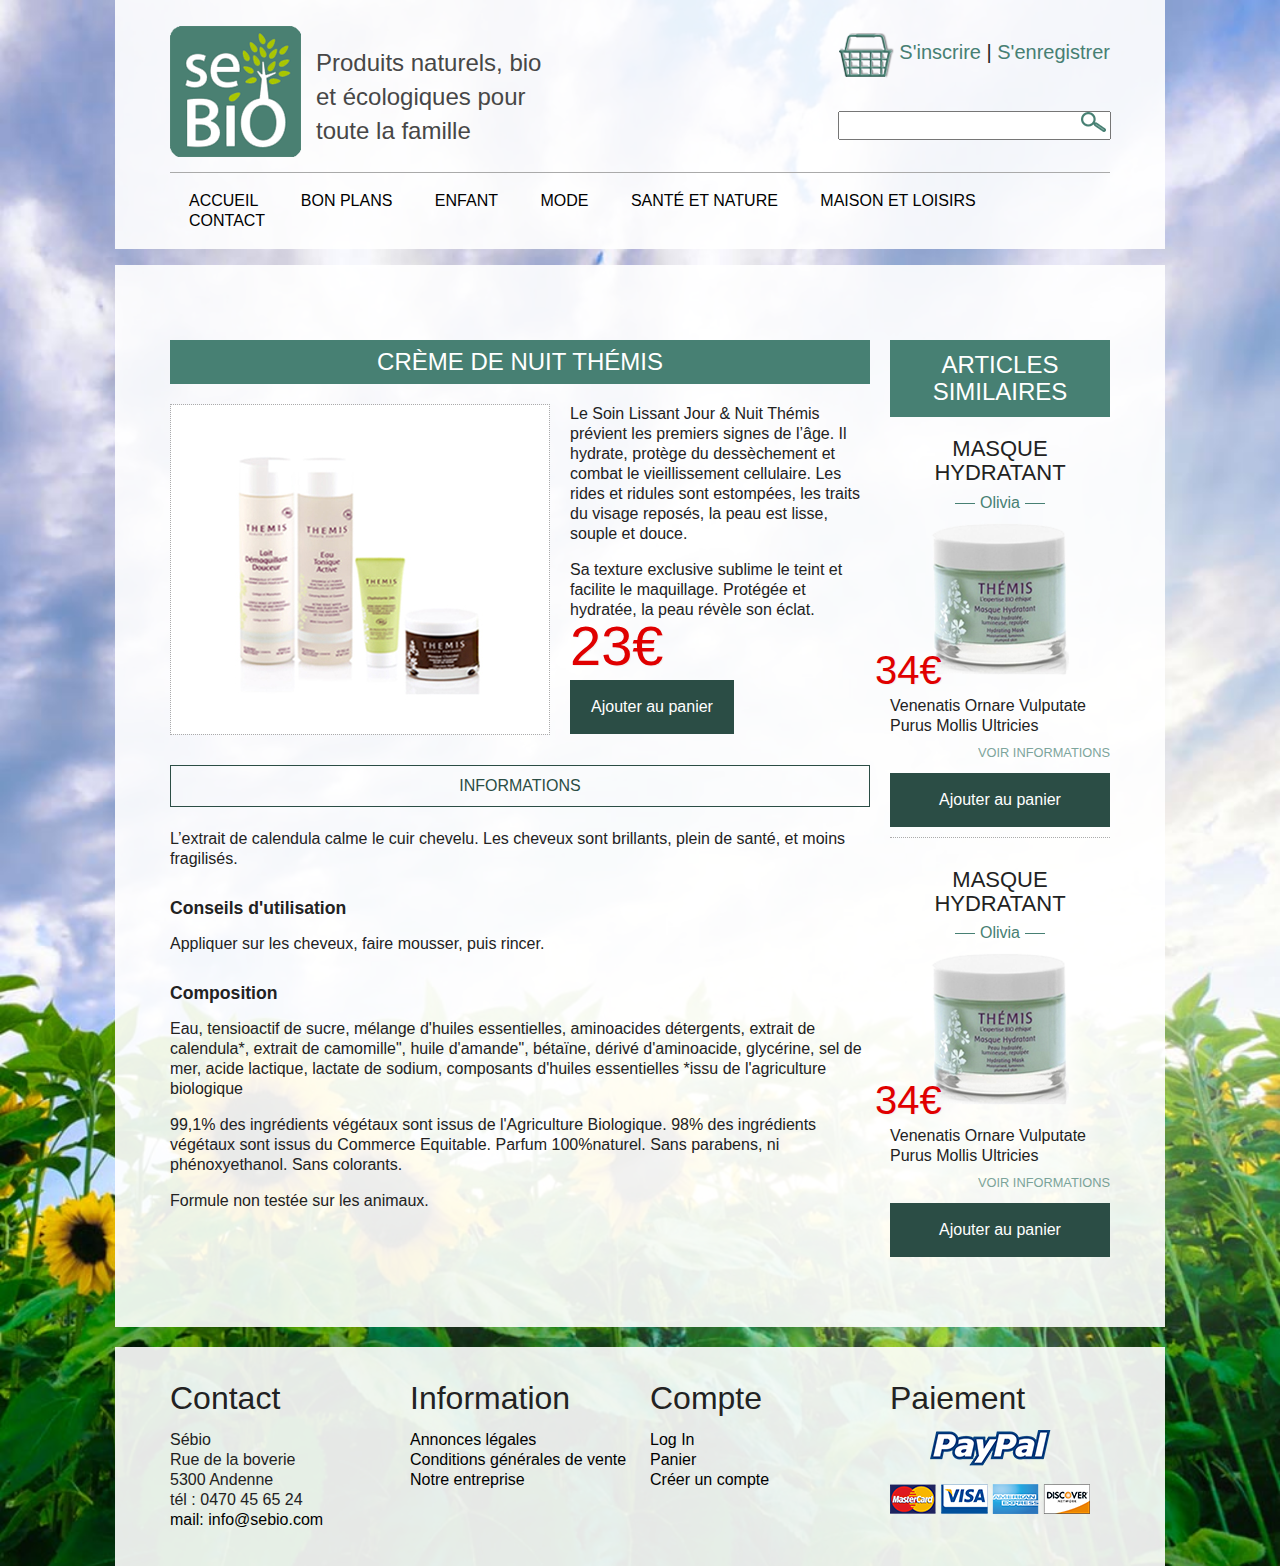
<file: produit.html>
<!DOCTYPE html>
<!--[if lt IE 7]>      <html class="no-js lt-ie9 lt-ie8 lt-ie7"> <![endif]-->
<!--[if IE 7]>         <html class="no-js lt-ie9 lt-ie8"> <![endif]-->
<!--[if IE 8]>         <html class="no-js lt-ie9"> <![endif]-->
<!--[if gt IE 8]><!--> <html class="no-js"> <!--<![endif]-->
    <head>
        <meta charset="utf-8">
        <title>Sébio</title>
        <meta name="description" content="">
        <meta name="viewport" content="width=device-width">

        <link rel="icon" type="image/png" href="favicon.png" />

        <link rel="stylesheet" href="css/normalize.css">
        <link rel="stylesheet" href="css/main.css">
        <script src="js/vendor/modernizr-2.6.2.min.js"></script>
        <!--[if lt IE 9]>	<script src="js/html5shiv.js"></script><![endif]-->
    </head>
    <body>
        <header>
        	<hgroup>
       	 	<h1><a href="index.html"><img src="./img/logo.png" alt="Sebio" id="logo"/></a></h1>
       	 	<h2>Produits naturels, bio et écologiques pour toute la famille</h2>
        	</hgroup>
       	 	<div id="droiteheader">
       	 		<a href="panier.html" id="panier"><img src="./img/panier.png" alt="panier" /></a>
	       	 	<a href="register.html">S'inscrire</a> | 
	       	 	<a href="login.html">S'enregistrer</a>
	       	 	<p id="messagepanier"></p>
	       	 	<form>
	       	 		<input type="search" />
	       	 		<input id="submit" type="image" src="./img/loupe.png" alt="chercher" />
	       	 	</form>
       	 	</div>       	 	
       	 	<nav>
       	 		<ul>
       	 			<li><a href="index.html">Accueil</a></li>
       	 			<li><a href="bonplans.html">Bon Plans</a></li>
       	 			<li><a href="enfant.html">Enfant</a></li>
       	 			<li><a href="mode.html">Mode</a></li>
       	 			<li><a href="sante.html">Santé et Nature</a></li>
       	 			<li><a href="maison.html">Maison et Loisirs</a></li>
       	 			<li><a href="contact.html">Contact</a></li>
       	 		</ul>
       	 		<select> 
				    <option value="" selected="selected">Menu</option> 
				    <option value="index.html">Accueil</option> 
				    <option value="bonplans.html">Bons Plans</option> 
				    <option value="enfant">Enfants</option> 
				    <option value="mode.html">Mode</option> 
				    <option value="sante.html">Santé et Nature</option>
				    <option value="maison.html">Maison et Loisirs</option>
				    <option value="contact.html">Contact</option> 
				 </select> 
       	 	</nav>
        </header>
        
        <div id="content">
        	<section id="produit" itemscope itemtype="http://schema.org/Product">
        		<h2 itemprop="name">Crème de nuit <span itemprop="brand">Thémis</span></h2>
        		<img src="./img/themis.jpg" alt="crème themis" itemprop="img" />
        		
        		<div itemprop="description">
        		<p>Le Soin Lissant Jour &amp; Nuit Thémis prévient les premiers signes de l’âge. Il hydrate, protège du dessèchement et combat le vieillissement cellulaire. Les rides et ridules sont estompées, les traits du visage reposés, la peau est lisse, souple et douce.</p>

        		<p>Sa texture exclusive sublime le teint et facilite le maquillage.
Protégée et hydratée, la peau révèle son éclat.</p>
        		</div>
        		<span class="price" itemprop="price">23€</span>
        		
        		
        		<a href="" class="addbasket">Ajouter au panier</a>
				<h4>Informations</h4>
				<p>L’extrait de calendula calme le cuir chevelu. Les cheveux sont brillants, plein de santé, et moins fragilisés.</p>
				<h5>Conseils d'utilisation</h5>
				<p>Appliquer sur les cheveux, faire mousser, puis rincer.</p>
				<h5>Composition</h5>
				<p>Eau, tensioactif de sucre, mélange d'huiles essentielles, aminoacides détergents, extrait de calendula*, extrait de camomille", huile d'amande", bétaïne, dérivé d'aminoacide, glycérine, sel de mer, acide lactique, lactate de sodium, composants d'huiles essentielles
*issu de l'agriculture biologique</p>
				<p>99,1% des ingrédients végétaux sont issus de l'Agriculture Biologique. 98% des ingrédients végétaux sont issus du Commerce Equitable. Parfum 100%naturel. Sans parabens, ni phénoxyethanol. Sans colorants.</p>
				<p>Formule non testée sur les animaux.</p>
        	</section>
        	
        	
        	<section id="aside">
        		
        		<h2>Articles Similaires</h2>
			    <article itemscope itemtype="http://schema.org/Product" >
	        		<h3 itemprop="name">Masque hydratant</h3>
	        		<h4 itemprop="brand">Olivia</h4>
	        		<img src="./img/themis2.png" alt="crème de nuit Thémis" itemprop="img"/>
	        		<span class="price" itemprop="price">34€</span>
	        		<p itemprop="description">Venenatis Ornare Vulputate Purus Mollis Ultricies</p>
	        		<a href="" class="info">Voir informations</a>
	        		<a href="" class="addbasket">Ajouter au panier</a>
        		</article>
        		
			    <article itemscope itemtype="http://schema.org/Product" >
	        		<h3 itemprop="name">Masque hydratant</h3>
	        		<h4 itemprop="brand">Olivia</h4>
	        		<img src="./img/themis2.png" alt="crème de nuit Thémis" itemprop="img" />
	        		<span class="price" itemprop="price">34€</span>
	        		<p itemprop="description">Venenatis Ornare Vulputate Purus Mollis Ultricies</p>
	        		<a href="" class="info">Voir informations</a>
	        		<a href="" class="addbasket">Ajouter au panier</a>
        		</article>
        	</section>
        	<div class="clear"></div>
        </div>
        
        <footer>
	        <div>
	        	<h1>Contact</h1>
	        	
	        <ul class="vcard adr">
		        	<li class="org">Sébio</li>
		        	<li class="street-adress">Rue de la boverie</li>
		        	<li class="region"><span class="postal-code">5300</span> Andenne</li>
		        	<li>tél : <span class="tel">0470 45 65 24</span></li>
		        	<li><a class="email" href="mailto:contact@sebio.com">mail: info@sebio.com</a></li>
	        </ul>
	        </div>
	        <div>
		        <h1>Information</h1>
		        <ul>
		        	<li><a href="condition.html">Annonces légales</a></li>
		        	<li><a href="condition.html">Conditions générales de vente</a></li>
		        	<li><a href="condition.html">Notre entreprise</a></li>
		        </ul>
	        </div>
	        <div>
		        <h1>Compte</h1>
		        <ul>
		        	<li><a href="login.html">Log In</a></li>
		        	<li><a href="panier.html">Panier</a></li>
		        	<li><a href="register.html">Créer un compte</a></li>
		        </ul>
	        </div>
	        <div>
		        <h1>Paiement</h1>
		        <img src="./img/paiement.png" alt="methode de paiement" />
		        
	        </div>
	        <div class="clear"></div>
        </footer>
       
        <script src="js/vendor/jquery-1.8.2.min.js" type="text/javascript"></script>
        <script>window.jQuery || document.write('<script src="js/vendor/jquery-1.8.2.min.js"><\/script>')</script>
        <script src="js/plugins.js"></script>
        <script src="js/main.js"></script>
        
    </body>
</html>
</file>
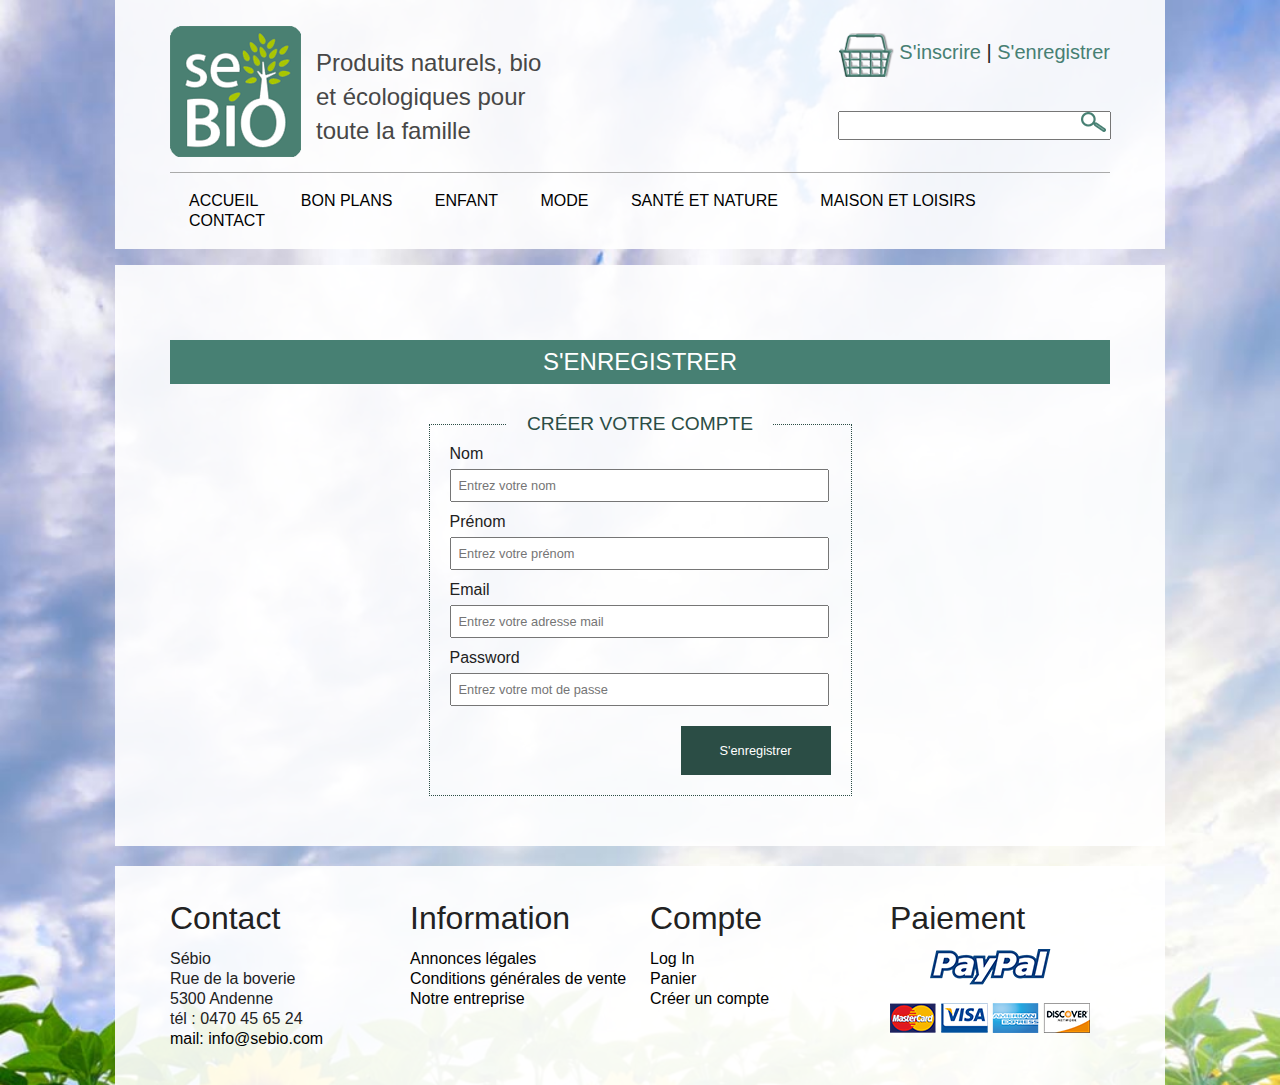
<file: register.html>
<!DOCTYPE html>
<!--[if lt IE 7]>      <html class="no-js lt-ie9 lt-ie8 lt-ie7"> <![endif]-->
<!--[if IE 7]>         <html class="no-js lt-ie9 lt-ie8"> <![endif]-->
<!--[if IE 8]>         <html class="no-js lt-ie9"> <![endif]-->
<!--[if gt IE 8]><!--> <html class="no-js"> <!--<![endif]-->
    <head>
        <meta charset="utf-8">
        <title>Sébio</title>
        <meta name="description" content="">
        <meta name="viewport" content="width=device-width">

        <link rel="icon" type="image/png" href="favicon.png" />

        <link rel="stylesheet" href="css/normalize.css">
        <link rel="stylesheet" href="css/main.css">
        <script src="js/vendor/modernizr-2.6.2.min.js"></script>
        <!--[if lt IE 9]>	<script src="js/html5shiv.js"></script><![endif]-->
    </head>
    <body>
        <!--[if lt IE 7]>
            <p class="chromeframe">You are using an <strong>outdated</strong> browser. Please <a href="http://browsehappy.com/">upgrade your browser</a> or <a href="http://www.google.com/chromeframe/?redirect=true">activate Google Chrome Frame</a> to improve your experience.</p>
        <![endif]-->

        <!-- Add your site or application content here -->
        
        <header>
       	 	<h1><a href="index.html"><img src="./img/logo.png" alt="Logo Sebio" id="logo"/></a></h1>
       	 	<h2>Produits naturels, bio et écologiques pour toute la famille</h2>
       	 	<div id="droiteheader">
       	 		<a href="panier.html" id="panier"><img src="./img/panier.png" alt="panier" /></a>
	       	 	<a href="register.html">S'inscrire</a> | 
	       	 	<a href="login.html">S'enregistrer</a>
	       	 	<form>
	       	 		<input type="search" />
	       	 		<input id="submit" type="image" src="./img/loupe.png" alt="chercher" />
	       	 	</form>
       	 	</div>
       	 	<nav>
       	 		<ul>
       	 			<li><a href="index.html">Accueil</a></li>
       	 			<li><a href="bonplans.html">Bon Plans</a></li>
       	 			<li><a href="enfant.html">Enfant</a></li>
       	 			<li><a href="mode.html">Mode</a></li>
       	 			<li><a href="sante.html">Santé et Nature</a></li>
       	 			<li><a href="maison.html">Maison et Loisirs</a></li>
       	 			<li><a href="contact.html">Contact</a></li>
       	 		</ul>
       	 		<select> 
				    <option value="menu" selected="selected">Menu</option> 
				    <option value="index.html">Accueil</option> 
				    <option value="bonplans.html">Bons Plans</option> 
				    <option value="enfant">Enfants</option> 
				    <option value="mode.html">Mode</option> 
				    <option value="sante.html">Santé et Nature</option>
				    <option value="maison.html">Maison et Loisirs</option>
				    <option value="contact.html">Contact</option> 
				 </select> 
       	 	</nav>
        </header>
        
        <div id="content">
        	<section id="register">
	        	<h2>S'enregistrer</h2>
	        	<form id="contact" class="register" method="post" action="/contact-form.php">
					<fieldset>
					<legend>Créer votre compte</legend>
					<label for="nom">Nom</label>
					<input type="text" name="nom" id="nom" placeholder="Entrez votre nom" />
					
					<label for="prenom">Prénom</label>
					<input type="text" name="prenom" id="prenom" placeholder="Entrez votre prénom" />
					
					<label for="email">Email</label>
					<input type="email" name="email" id="email" placeholder="Entrez votre adresse mail" />
					<label for="email">Password</label>
					<input type="password" name="password" id="password" placeholder="Entrez votre mot de passe" />
					
					<input type="submit" value="S'enregistrer" />
	
					</fieldset>
				</form>	
				<div class="clear"></div>
			</section>
        </div>
        <footer>
	        <div>
	        	<h1>Contact</h1>
	        	
	        <ul class="vcard adr">
		        	<li class="org">Sébio</li>
		        	<li class="street-adress">Rue de la boverie</li>
		        	<li class="region"><span class="postal-code">5300</span> Andenne</li>
		        	<li>tél : <span class="tel">0470 45 65 24</span></li>
		        	<li><a class="email" href="mailto:contact@sebio.com">mail: info@sebio.com</a></li>
	        </ul>
	        </div>
	        <div>
		        <h1>Information</h1>
		        <ul>
		        	<li><a href="condition.html">Annonces légales</a></li>
		        	<li><a href="condition.html">Conditions générales de vente</a></li>
		        	<li><a href="condition.html">Notre entreprise</a></li>
		        </ul>
	        </div>
	        <div>
		        <h1>Compte</h1>
		        <ul>
		        	<li><a href="login.html">Log In</a></li>
		        	<li><a href="panier.html">Panier</a></li>
		        	<li><a href="register.html">Créer un compte</a></li>
		        </ul>
	        </div>
	        <div>
		        <h1>Paiement</h1>
		        <img src="./img/paiement.png" alt="methode de paiement" />
		        
	        </div>
	        <div class="clear"></div>
        </footer>

        <script src="//ajax.googleapis.com/ajax/libs/jquery/1.8.2/jquery.min.js"></script>
        <script>window.jQuery || document.write('<script src="js/vendor/jquery-1.8.2.min.js"><\/script>')</script>
        <script src="js/plugins.js"></script>
        <script src="js/main.js"></script>
    </body>
</html>
</file>
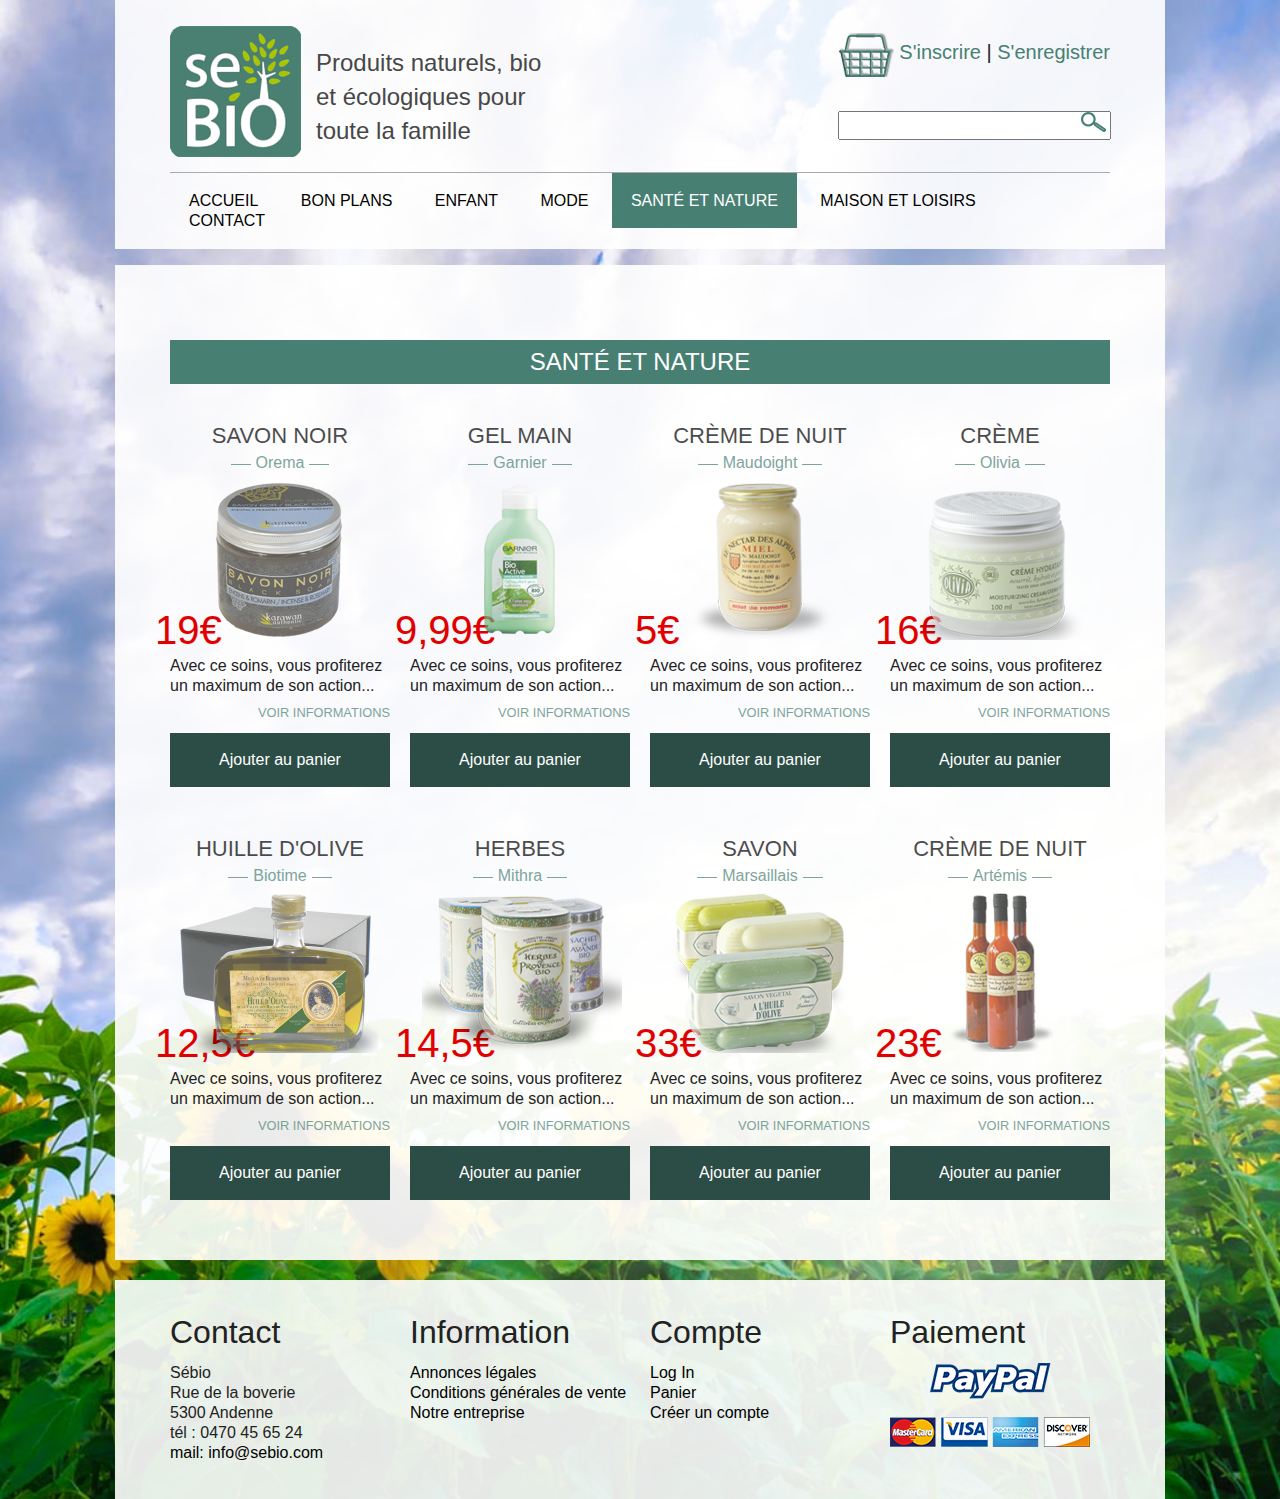
<file: sante.html>
<!DOCTYPE html>
<!--[if lt IE 7]>      <html class="no-js lt-ie9 lt-ie8 lt-ie7"> <![endif]-->
<!--[if IE 7]>         <html class="no-js lt-ie9 lt-ie8"> <![endif]-->
<!--[if IE 8]>         <html class="no-js lt-ie9"> <![endif]-->
<!--[if gt IE 8]><!--> <html class="no-js"> <!--<![endif]-->
    <head>
        <meta charset="utf-8">
        <title>Sébio</title>
        <meta name="description" content="">
        <meta name="viewport" content="width=device-width">

        <link rel="icon" type="image/png" href="favicon.png" />

        <link rel="stylesheet" href="css/normalize.css">
        <link rel="stylesheet" href="css/main.css">
        <script src="js/vendor/modernizr-2.6.2.min.js"></script>
        <!--[if lt IE 9]>	<script src="js/html5shiv.js"></script><![endif]-->
    </head>
    <body>
        <!--[if lt IE 7]>
            <p class="chromeframe">You are using an <strong>outdated</strong> browser. Please <a href="http://browsehappy.com/">upgrade your browser</a> or <a href="http://www.google.com/chromeframe/?redirect=true">activate Google Chrome Frame</a> to improve your experience.</p>
        <![endif]-->

        <!-- Add your site or application content here -->
        
       <header>
       	 	<h1><a href="index.html"><img src="./img/logo.png" alt="Logo Sebio" id="logo"/></a></h1>
       	 	<h2>Produits naturels, bio et écologiques pour toute la famille</h2>
       	 	<div id="droiteheader">
       	 		<a href="panier.html" id="panier"><img src="./img/panier.png" alt="panier" /></a>
	       	 	<a href="register.html">S'inscrire</a> | 
	       	 	<a href="login.html">S'enregistrer</a>
	       	 	<form>
	       	 		<input type="search" />
	       	 		<input id="submit" type="image" src="./img/loupe.png" alt="chercher" />
	       	 	</form>
       	 	</div>
       	 	<nav>
       	 		<ul>
       	 			<li><a href="index.html">Accueil</a></li>
       	 			<li><a href="bonplans.html">Bon Plans</a></li>
       	 			<li><a href="enfant.html">Enfant</a></li>
       	 			<li><a href="mode.html" >Mode</a></li>
       	 			<li><a href="sante.html" class="current">Santé et Nature</a></li>
       	 			<li><a href="maison.html">Maison et Loisirs</a></li>
       	 			<li><a href="contact.html">Contact</a></li>
       	 		</ul>
       	 		<select> 
				    <option value="menu" selected="selected">Menu</option> 
				    <option value="index.html">Accueil</option> 
				    <option value="bonplans.html">Bons Plans</option> 
				    <option value="enfant">Enfants</option> 
				    <option value="mode.html">Mode</option> 
				    <option value="sante.html">Santé et Nature</option>
				    <option value="maison.html">Maison et Loisirs</option>
				    <option value="contact.html">Contact</option> 
				 </select> 
       	 	</nav>
        </header>
        
        <div id="content">
     	       <section id="bonplans">
			        <h2>Santé et Nature</h2>
			        
			        	
					     <article itemscope itemtype="http://schema.org/Product" >
				         <a href="produit.html">
				        	<hgroup>
					        	<h3 itemprop="name">Savon Noir</h3>
					        	<h4 itemprop="brand">Orema</h4>
				        	</hgroup>
				        	<img src="./img/savonnoir.png" itemprop="image" alt="ensemble crème artemis" />
				         </a>
				        	<span itemprop="price" class="price">19&euro;</span>
				        	<p itemprop="description">Avec ce soins, vous profiterez un maximum de son action...</p>
				        	<a href="produit.html" class="info">Voir informations</a>
				        	 
				        	 <a href="" class="addbasket">Ajouter au panier</a>
				        </article>
				           
				         <article itemscope itemtype="http://schema.org/Product" >
				         <a href="produit.html">
				        	<hgroup>
					        	<h3 itemprop="name">Gel main</h3>
					        	<h4 itemprop="brand">Garnier</h4>
				        	</hgroup>
				        	<img src="./img/poussemousse.png"  itemprop="image" alt="ensemble crème artemis" />
				         </a>
				        	<span itemprop="price" class="price">9,99&euro;</span>
				        	<p itemprop="description">Avec ce soins, vous profiterez un maximum de son action...</p>
				        	<a href="produit.html" class="info">Voir informations</a>
				        	 
				        	<a href="" class="addbasket">Ajouter au panier</a>
				        </article>
				        				        
				         <article itemscope itemtype="http://schema.org/Product" >
				         <a href="produit.html">
					        	<hgroup>
						        	<h3 itemprop="name">Crème de nuit</h3>
						        	<h4 itemprop="brand">Maudoight</h4>
					        	</hgroup>
					        	<img src="./img/miel.png" itemprop="image" alt="ensemble crème artemis" />
				         </a>
					        	<span itemprop="price" class="price">5&euro;</span>
					        	<p itemprop="description">Avec ce soins, vous profiterez un maximum de son action...</p>
					        	<a href="produit.html" class="info">Voir informations</a>
					        	 
					        
					        	 <a href="" class="addbasket">Ajouter au panier</a>
					     </article> 
					     
					     <article itemscope itemtype="http://schema.org/Product" class="droite">
				        <a href="produit.html">
				        	<hgroup>
					        	<h3 itemprop="name">Crème </h3>
					        	<h4 itemprop="brand">Olivia</h4>
				        	</hgroup>
				        	<img src="./img/creme.png" itemprop="image" alt="ensemble crème artemis" />
				        </a>
				        	<span itemprop="price" class="price">16&euro;</span>
				        	<p itemprop="description">Avec ce soins, vous profiterez un maximum de son action...</p>
				        
				        	<a href="produit.html" class="info">Voir informations</a>
				        	 
				        	 <a href="" class="addbasket">Ajouter au panier</a>
				        </article> 
	
					     <article itemscope itemtype="http://schema.org/Product" >
				         <a href="produit.html">
					        	<hgroup>
						        	<h3 itemprop="name">Huille d'olive</h3>
						        	<h4 itemprop="brand">Biotime</h4>
					        	</hgroup>
					        	<img src="./img/huilleolive.png" itemprop="image" alt="ensemble crème artemis" />
				         </a>
					        	<span itemprop="price" class="price">12,5&euro;</span>
					        	<p itemprop="description">Avec ce soins, vous profiterez un maximum de son action...</p>
					        	<a href="produit.html" class="info">Voir informations</a>
					        	 
					        	 <a href="" class="addbasket">Ajouter au panier</a>
					     </article>
				         <article itemscope itemtype="http://schema.org/Product" >
				         <a href="produit.html">
					        	<hgroup>
						        	<h3 itemprop="name">Herbes</h3>
						        	<h4 itemprop="brand">Mithra</h4>
					        	</hgroup>
					        	<img src="./img/herbes.png" itemprop="image" alt="ensemble crème artemis" />
				         </a>
					        	<span itemprop="price" class="price">14,5&euro;</span>
					        	<p itemprop="description">Avec ce soins, vous profiterez un maximum de son action...</p>
					        	<a href="produit.html" class="info">Voir informations</a>
					        	 
					        	 <a href="" class="addbasket">Ajouter au panier</a>
					     </article>
				        
				        <article itemscope itemtype="http://schema.org/Product" >
				         <a href="produit.html">
				        	<hgroup>
					        	<h3 itemprop="name">Savon</h3>
					        	<h4 itemprop="brand">Marsaillais</h4>
				        	</hgroup>
				        	<img src="./img/savon.png" itemprop="image" alt="ensemble crème artemis" />
				         </a>
				        	<span itemprop="price" class="price">33&euro;</span>
				        	<p itemprop="description">Avec ce soins, vous profiterez un maximum de son action...</p>
				        	<a href="produit.html" class="info">Voir informations</a>
				        	 
				        	 <a href="" class="addbasket">Ajouter au panier</a>
				        </article>
				        
				         
				        
				        
				        <article itemscope itemtype="http://schema.org/Product" class="droite">
				         <a href="produit.html">
					        	<hgroup>
						        	<h3 itemprop="name">Crème de nuit</h3>
						        	<h4 itemprop="brand">Artémis</h4>
					        	</hgroup>
					        	<img src="./img/huilles.png" itemprop="image" alt="ensemble crème artemis" />
				         </a>
					        	<span itemprop="price" class="price">23&euro;</span>
					        	<p itemprop="description">Avec ce soins, vous profiterez un maximum de son action...</p>
					        	<a href="produit.html" class="info">Voir informations</a>
					        	 
					        	 <a href="" class="addbasket">Ajouter au panier</a>
					     </article> 

				        <div class="clear"></div> 
		        </section> 
        </div>
        
        <footer>
	        <div>
	        	<h1>Contact</h1>
	        	
	        <ul class="vcard adr">
		        	<li class="org">Sébio</li>
		        	<li class="street-adress">Rue de la boverie</li>
		        	<li class="region"><span class="postal-code">5300</span> Andenne</li>
		        	<li>tél : <span class="tel">0470 45 65 24</span></li>
		        	<li><a class="email" href="mailto:contact@sebio.com">mail: info@sebio.com</a></li>
	        </ul>
	        </div>
	        <div>
		        <h1>Information</h1>
		        <ul>
		        	<li><a href="condition.html">Annonces légales</a></li>
		        	<li><a href="condition.html">Conditions générales de vente</a></li>
		        	<li><a href="condition.html">Notre entreprise</a></li>
		        </ul>
	        </div>
	        <div>
		        <h1>Compte</h1>
		        <ul>
		        	<li><a href="login.html">Log In</a></li>
		        	<li><a href="panier.html">Panier</a></li>
		        	<li><a href="register.html">Créer un compte</a></li>
		        </ul>
	        </div>
	        <div>
		        <h1>Paiement</h1>
		        <img src="./img/paiement.png" alt="methode de paiement" />
		        
	        </div>
	        <div class="clear"></div>
        </footer>

        <script src="//ajax.googleapis.com/ajax/libs/jquery/1.8.2/jquery.min.js"></script>
        <script>window.jQuery || document.write('<script src="js/vendor/jquery-1.8.2.min.js"><\/script>')</script>
        <script src="js/plugins.js"></script>
        <script src="js/main.js"></script>
    </body>
</html>
</file>
<file: css/main.css>
/*
 * HTML5 Boilerplate
 *
 * What follows is the result of much research on cross-browser styling.
 * Credit left inline and big thanks to Nicolas Gallagher, Jonathan Neal,
 * Kroc Camen, and the H5BP dev community and team.
 */
/* ==========================================================================
   Base styles: opinionated defaults
   ========================================================================== */
html,
button,
input,
select,
textarea {
  color: #222;
}
body {
  font-size: 1em;
  line-height: 1.4;
}
/*
 * Remove text-shadow in selection highlight: h5bp.com/i
 * These selection declarations have to be separate.
 * Customize the background color to match your design.
 */
::-moz-selection {
  background: #b3d4fc;
  text-shadow: none;
}
::selection {
  background: #b3d4fc;
  text-shadow: none;
}
/*
 * A better looking default horizontal rule
 */
hr {
  display: block;
  height: 1px;
  border: 0;
  border-top: 1px solid #ccc;
  margin: 1em 0;
  padding: 0;
}
/*
 * Remove the gap between images and the bottom of their containers: h5bp.com/i/440
 */
img {
  vertical-align: middle;
}
/*
 * Remove default fieldset styles.
 */
fieldset {
  border: 0;
  margin: 0;
  padding: 0;
}
/*
 * Allow only vertical resizing of textareas.
 */
textarea {
  resize: vertical;
}
/* ==========================================================================
   Chrome Frame prompt
   ========================================================================== */
.chromeframe {
  margin: 0.2em 0;
  background: #ccc;
  color: #000;
  padding: 0.2em 0;
}
/* ==========================================================================
   Author's custom styles
   ========================================================================== */
html {
  background-image: url(../img/background1.jpg);
  background-size: cover;
}
body {
  margin: 0 auto;
  width: 1050px;
  font-family: Helvetica, Arial, sans-serif;
  font-size: 16px;
  font-weight: 100;
  line-height: 20px;
}
header {
  width: 940px;
  padding: 5px 55px 0 55px;
  background-color: rgb(255, 255, 255);
  background-color: rgba(255, 255, 255, 0.9);
}
header h2 {
  color: #474747;
  font-family: Helvetica, Arial, sans-serif;
  font-size: 24px;
  width: 230px;
  float: left;
  font-weight: 200;
  line-height: 34px;
}
header form {
  margin-top: 30px;
}
header #submit {
 
}

header input{
	margin-right: -35px;
}
#droiteheader {
  float: right;
  font-size: 20px;
}
#droiteheader a {
  text-decoration: none;
  color: #478073;
  text-align: right;
}

nav h2{
	display:none;
}
nav ul {
  border-top: 1px solid #aaa;
  margin-top: 25px;
  clear: both;
  height: 100%;
  width: 100%;
  padding: 18px 0;
}
nav li {
  display: inline;
  text-transform: uppercase;
}
nav a {
  text-decoration: none;
  color: #000;
  padding: 19px;
}
nav a:hover {
  background-color: #478073;
  color: white;
  -webkit-transition-duration: 0.7s;
  -webkit-transition-timing-function: ease ;
  -moz-transition-duration: 0.7s;
  -moz-transition-timing-function: ease ;
}
.current {
  background-color: #478073;
  color: white;
}
#logo {
  float: left;
  padding: 0 15px 15px 0;
}
#content {
  background-color: rgb(255, 255, 255);
  background-color: rgba(255, 255, 255, 0.9);
  padding: 55px;
  padding-bottom: 30px;
  margin-bottom: 20px;
}
#premier {
  float: left;
  margin-right: 20px;
  margin-bottom: 20px;
}
article {
  float: left;
  width: 220px;
  margin-right: 20px;
  margin-bottom: 30px;
}

article>a{
	text-decoration: none;
	color:black;
	opacity: 0.7;
	-moz-opacity: 0.7;
	-webkit-opacity: 0.7;
}
article>a.addbasket{
	opacity: 1;
}

article>a:hover{
	text-decoration: none;
	color:black;
	opacity: 1;
	-moz-opacity: 1;
	-webkit-opacity: 1;
}
article img {
  margin-bottom: 20px;
}
article h3 {
  font-weight: 100;
  text-align: center;
  font-size: 22px;
  margin-bottom: 2px;
  text-transform: uppercase;
}
article h4 {
  text-align: center;
  margin: 7px;
  color: #478073;
  font-weight: 100;
}
article h4:before {
  font-weight: 100;
  content: "";
  height: 1px;
  width: 20px;
  background: #478073;
  display: inline-block;
  vertical-align: middle;
  margin: 5px;
}
article h4:after {
  font-weight: 100;
  content: "";
  height: 1px;
  width: 20px;
  background: #478073;
  display: inline-block;
  vertical-align: middle;
  margin: 5px;
}
article p {
  margin-bottom: 7px;
}
#produit {
  width: 700px;
  margin-right: 20px;
  float: left;
}
#produit .price {
  margin-top: 0;
  font-size: 3.5em;
}
#produit img {
  float: left;
  border: 1px dotted #ababab;
  margin-right: 20px;
  margin-bottom: 30px;
}
#produit h3 {
  text-transform: uppercase;
  font-weight: 100;
}
#produit .addbasket {
  float: left;
  width: 130px;
  margin-top: 24px;
}
#produit h4 {
  clear: both;
  text-transform: uppercase;
  text-align: center;
  font-weight: 100;
  border: 1px solid #2b4d45;
  padding: 10px;
  color: #2b4d45;
}
#produit h5 {
  font-size: 1.1em;
  margin-bottom: 0px;
}
#aside {
  float: left;
  width: 220px;
}
#aside h2 {
  line-height: 1.1em;
}
#aside h3 {
  text-transform: uppercase;
  font-weight: 100;
  text-align: center;
  margin-top: 0;
  line-height: 1.1em;
}
#aside article {
  border-bottom: 1px dotted #ababab;
  padding-bottom: 10px;
}
#aside article:last-child {
  border-bottom: none;
}
footer {
  clear: both;
  background-color: rgb(255, 255, 255);
  background-color: rgba(255, 255, 255, 0.9);
  width: 940px;
  padding: 20px 55px;
}
footer h1 {
  font-weight: 100;
}
footer ul {
  padding-left: 0;
}
footer ul li {
  list-style-type: none;
}
footer div {
  float: left;
  margin-right: 20px;
  width: 220px;
}
footer div:nth-of-type(4), .droite {
  margin-right: 0;
}
footer a {
  text-decoration: none;
  color: black;
}
footer a:hover {
  color: #2b4d45;
}
footer img {
  margin-bottom: 5px;
}
#decouverte {
  position: relative;
}
#decouverte span {
  font-size: 1.4em;
}
#decouverte p {
  position: absolute;
  background-color: rgb(255, 255, 255);
  background-color: rgba(255, 255, 255, 0.9);
  color: white;
  font-size: 30px;
  color: black;
  line-height: normal;
  padding: 20px;
  margin-top: 20px;
  top: 218px;
}
#promo h1 {
  background-color: #478073;
  width: 220px;
  font-weight: 100;
  text-transform: uppercase;
  padding: 35px 0;
  margin: 0;
  float: right;
  text-align: center;
  color: #fff;
}
#promo img {
  float: right;
}
section h2 {
  clear: both;
  margin-top: 20px;
  text-align: center;
  color: #fff;
  padding: 12px;
  font-weight: 100;
  background-color: #478073;
  text-transform: uppercase;
}
article:nth-of-type(4),
article:nth-of-type(8), .droite {
  margin-right: 0;
}
.clear {
  clear: both;
  float: none;
}
.price {
  font-size: 40px;
  margin-top: -40px;
  margin-left: -15px;
  text-shadow: 1px 1px 1px #f0f0f0;
  filter: dropshadow(color=#f0f0f0, offx=2, offy=2);
  color: #e00000;
  display: block;
}
#promo .price {
  position: relative;
  display: inline-block;
  background-color: #c72e2e;
  padding: 30px;
  color: white;
  text-shadow: none;
  bottom: 42px;
  left: 109px;
  border-radius: 90px 0 0 0;
  -moz-border-radius: 90px 0 0 0;
  -webkit-border-radius: 90px 0 0 0;
}
.info {
  text-transform: uppercase;
  text-align: right;
  font-size: 0.8em;
  display: block;
  text-decoration: none;
  color: #478073;
  margin-bottom: 10px;
}
.addbasket {
  background-color: #2b4d45;
  color: #FFF;
  padding: 16px;
  margin: 0 auto;
  display: block;
  text-align: center;
  text-decoration: none;
  border: 1px dotted #2b4d45;
}
.addbasket:hover {
  background-color: #fff;
  color: #2b4d45;
  border: 1px dotted #2b4d45;
  -webkit-transition-duration: 0.7s;
  -webkit-transition-timing-function: ease ;
  -moz-transition-duration: 0.7s;
  -moz-transition-timing-function: ease ;
}
.addbasket:active {
  -webkit-box-shadow: inset 1px 1px 10px 1px #478073;
  box-shadow: inset 1px 1px 10px 1px #478073;
  color: #2b4d45;
  border: 1px dotted #2b4d45;
  -webkit-transition-duration: 0.7s;
  -webkit-transition-timing-function: ease ;
  -moz-transition-duration: 0.7s;
  -moz-transition-timing-function: ease ;
}
*::selection {
  background: #3043af;
  color: #fff;
}
*::-moz-selection {
  background: #3043af;
  color: #fff;
}
*::-webkit-selection {
  background: #3043af;
  color: #fff;
}
#contact {
  padding: 10px;
  width: 45%;
  float:left;
}
#contact fieldset {
  padding: 0 20px 20px 20px;
  margin-bottom: 10px;
  border: 1px dotted #2b4d45;
}
#contact legend {
  color: #2b4d45;
  padding: 0 20px;
  font-size: 1.2em;
  text-align: center;
  text-transform: uppercase;
}
#contact label {
  margin: 10px 0 5px;;
  display: inline-block;
}
#contact input {
  padding: 7px;
  width: 95%;
  font-size: 0.8em;
}
#contact textarea {
  width: 95%;
  padding: 7px;
}
#contact select {
  overflow: hidden;
  padding: 7px;
  border: 1px solid #ccc;
  display: block;
  width: 95%;
}

#contact .register{
	float:none;
	margin:0 auto;
}

#contact input[type="submit"]{
	float:right;
	background-color: #2b4d45;
	  color: #FFF;
	  padding: 16px;
	  margin: 0 auto;
	  display: block;
	  text-align: center;
	  text-decoration: none;
	  border: 1px dotted #2b4d45;
	  width:150px;
	  margin-top: 20px;
}

#contact input[type="submit"]:hover{
	 background-color: #fff;
	 color: #2b4d45;
	 border: 1px dotted #2b4d45;
	 -webkit-transition-duration: 0.7s;
	 -webkit-transition-timing-function: ease ;
	 -moz-transition-duration: 0.7s;
	 -moz-transition-timing-function: ease ;
}
#contact input[type="submit"]:active{
-webkit-box-shadow: inset 1px 1px 10px 1px #478073;
  box-shadow: inset 1px 1px 10px 1px #478073;
  color: #2b4d45;
  border: 1px dotted #2b4d45;
  -webkit-transition-duration: 0.7s;
  -webkit-transition-timing-function: ease ;
  -moz-transition-duration: 0.7s;
  -moz-transition-timing-function: ease ;
}

#adresse h3{
	text-transform: uppercase;
	font-weight: 100;
	margin-top: 29px;
	text-align: center;
}

#adresse ul{
	padding: 0;
}

#adresse ul li {
	text-align: center;
	list-style-type: none;
}

#adresse p {
	text-align: center;
}

table {
  width: 100%;
}
table th {
  text-align: left;
  border-bottom: 1px solid #2b4d45;
  padding: 15px 0;
  margin-bottom: 15px;
}
table td {
  padding: 10px;
}
table tr:nth-child(even) {
  background-color: #ececec;
}
table tr:last-child {
  font-weight: bold;
  font-size: 1.1em;
}
table a {
  color: #2b4d45;
  text-decoration: none;
}
#panier input[type="submit"] {
  float: right;
  background-color: #478073;
  border: 1px dotted #2B4D45;
  color: #FFFFFF;
  display: block;
  padding: 12px;
  margin-top: 15px;
}
#panier input[type="submit"]:hover {
  background-color: #fff;
  color: #2b4d45;
}
#panier input[type="submit"]:active {
  -webkit-box-shadow: inset 1px 1px 10px 1px #478073;
  box-shadow: inset 1px 1px 10px 1px #478073;
  color: #2b4d45;
  border: 1px dotted #2b4d45;
  -webkit-transition-duration: 0.7s;
  -webkit-transition-timing-function: ease ;
  -moz-transition-duration: 0.7s;
  -moz-transition-timing-function: ease ;
}

nav select{
	display: none;
}

.email{
	font-weight: 500;
}

caption{
	display: none;
}

#login form, #register form{
	float:none;
	margin:0 auto;
}
/* ==========================================================================
   @media
   ========================================================================== */


@media only screen and (max-width: 959px) {
	/* zone de floue pour �crans < 17' */
}

@media only screen and (min-width: 768px) and (max-width: 959px) {
	/* tablet mode portrait */
	
	html{
		width:100%;
		
	}
	
	body{
		margin:10px;
		font-size: 16px;
		width:100%;
		padding: 10px;
		margin:0 auto;
	}
	
	header{
		width:100%;
		box-sizing: border-box;
		padding: 0;
		margin: 10px 0;
		padding: 10px;
	}
	
	#content{
		width:100%;
		padding: 10px;
		margin:0 0 10px 0;
		box-sizing: border-box;
		-moz-box-sizing: border-box;
		-webkit-box-sizing: border-box;
		-o-box-sizing: border-box;
	}
	
	#decouverte{
		width:100%;
		height:400px;
		
	}
	
	
	#decouverte img{
		width:100%;
		float:none;
		height:auto;
		margin:0 auto;
	}
	
	#decouverte p{
		position:relative;
		top:-40px;
		text-align: center;
	}
	
	#promo{
		display: none;
	}
	
	#content article{
		width:50%;
		margin:0 0 10px 0;
		box-sizing: border-box;
		-moz-box-sizing: border-box;
		-webkit-box-sizing: border-box;
		-o-box-sizing: border-box;
		padding:5px;
	}
	
	#content article .price{
		text-align: right;
	}
	
	#content article img{
		text-align: center;
		display: block;
		margin:0 auto;
	}
	
	footer{
		width:100%;
		padding: 8px;
		margin:0;
		box-sizing: border-box;
		-moz-box-sizing: border-box;
		-webkit-box-sizing: border-box;
		-o-box-sizing: border-box;
	}
	
	footer div {
		width:25%;
		margin: 0;
		padding: 10px;
		box-sizing: border-box;
		-moz-box-sizing: border-box;
		-webkit-box-sizing: border-box;
		-o-box-sizing: border-box;
	}
	
	footer div img{
		width:100%;
	}

	nav ul{
		padding:0;
		margin: 0;
	}
	
	nav ul li a {
		padding: 10px 25px;
		margin:10px;
		display: block;
		text-align: center;
		display: none;
	}
	
	nav select{
		display:block;
		display: visible;
		margin:25px auto;
		padding:10px;
		 border-radius:0px;
		 -moz-border-radius: 0;
		 -webkit-border-radius: 0;
		 -o-webkit-border-radius: 0;
		 color:white;
		 background-color: #3f7e6f;
		font-size: 1.4em;
	}
	
	#aside{
		display:none;
	}
	
	#contact{
		width:70%;
		margin:0 auto;
	}
	
	header #submit{
		margin: 0;
		padding:0;
	}
	
	#contact{
		float:none;
	}

}

@media only screen and (min-width: 480px) and (max-width: 767px) {
	/* smartphone et tablet en mode paysage */
	html{
		width:100%;
		
	}
	
	body{
		margin:10px;
		font-size: 16px;
		width:100%;
		padding: 10px;
		margin:0 auto;
	}
	
	header{
		width:100%;
		box-sizing: border-box;
		padding: 0;
		margin: 10px 0;
		padding: 10px;
	}
	
	#content{
		width:100%;
		padding: 10px;
		margin:0 0 10px 0;
		box-sizing: border-box;
		-moz-box-sizing: border-box;
		-webkit-box-sizing: border-box;
		-o-box-sizing: border-box;
	}
	
	#decouverte{
		width:100%;
		height:400px;
		
	}
	
	
	#decouverte img{
		width:100%;
		float:none;
		height:auto;
		margin:0 auto;
	}
	
	#decouverte p{
		position:relative;
		top:-40px;
		text-align: center;
	}
	
	#promo{
		display: none;
	}
	
	#content article{
		width:50%;
		margin:0 0 10px 0;
		box-sizing: border-box;
		-moz-box-sizing: border-box;
		-webkit-box-sizing: border-box;
		-o-box-sizing: border-box;
		padding:5px;
	}
	
	#content article .price{
		text-align: right;
	}
	
	#content article img{
		text-align: center;
		display: block;
		margin:0 auto;
	}
	
	footer{
		width:100%;
		padding: 8px;
		margin:0;
		box-sizing: border-box;
		-moz-box-sizing: border-box;
		-webkit-box-sizing: border-box;
		-o-box-sizing: border-box;
	}
	
	footer div {
		width:25%;
		margin: 0;
		padding: 10px;
		box-sizing: border-box;
		-moz-box-sizing: border-box;
		-webkit-box-sizing: border-box;
		-o-box-sizing: border-box;
	}
	
	footer div img{
		width:100%;
	}

	nav ul{
		padding:0;
		margin: 0;
	}
	
	nav ul li a {
		padding: 10px 25px;
		margin:10px;
		display: block;
		text-align: center;
		display: none;
	}
	
	nav select{
		display:block;
		display: visible;
		margin:25px auto;
		padding:10px;
		 border-radius:0px;
		 -moz-border-radius: 0;
		 -webkit-border-radius: 0;
		 -o-webkit-border-radius: 0;
		 color:white;
		 background-color: #3f7e6f;
		font-size: 1.4em;
		

	}
	
	#aside{
		display:none;
	}
	
	#contact{
		width:70%;
		margin:0 auto;
	}
	
	header #submit{
		margin: 0;
		padding:0;
	}
	
	#contact{
		float:none;
	}

}

@media only screen and (max-width: 479px) {
	/* smartphone en mode portrait */
	html{
		width:100%;
		
	}
	
	body{
		margin: 0 10px;
		font-size: 16px;
		width:100%;
		padding: 10px;
		margin:0 auto;
	}
	
	header{
		width:100%;
		box-sizing: border-box;
		padding: 0;
		margin: 10px 0;
		padding: 10px;
	}
	
	header h2{
		font-size: 1.2em;
		text-align: center;
		padding:0;
		margin: 0;
		width:100%;
		margin-bottom: 10px;
		line-height: 1.2em;
	}
	
	header form{
		margin-right:0;
		padding: 0;
		float:none;
		width:100%;
	}
	
	header input[type="search"]{
		margin:0 0 15px 0;
	}
	
	header #submit{
		margin:0;
		
	}
	
	#logo{
		float:none;
		text-align: center;
		margin:0 auto;
		padding:0;
		display: block;	
	}
	
	#droiteheader img{
		margin-left: 15px;
		
	}
	
	
	#content{
		width:100%;
		padding: 10px;
		margin:0 0 10px 0;
		box-sizing: border-box;
		-moz-box-sizing: border-box;
		-webkit-box-sizing: border-box;
		-o-box-sizing: border-box;
	}
	
	#decouverte{
		width:100%;
		height:240px;
		
	}
	
	
	#decouverte img{
		width:100%;
		float:none;
		height:auto;
		margin:0 auto;
	}
	
	#decouverte p{
		position:relative;
		top:-40px;
		text-align: center;
	}
	
	#promo{
		display: none;
	}
	
	#content article{
		width:100%;
		margin:0 0 10px 0;
		box-sizing: border-box;
		-moz-box-sizing: border-box;
		-webkit-box-sizing: border-box;
		-o-box-sizing: border-box;
		padding:5px;
	}
	
	#content article .price{
		text-align: right;
	}
	
	#content article img{
		text-align: center;
		display: block;
		margin:0 auto;
	}
	
	footer{
		width:100%;
		padding: 8px;
		margin:0;
		box-sizing: border-box;
		-moz-box-sizing: border-box;
		-webkit-box-sizing: border-box;
		-o-box-sizing: border-box;
	}
	
	footer div {
		width:100%;
		margin: 0;
		padding: 10px;
		box-sizing: border-box;
		-moz-box-sizing: border-box;
		-webkit-box-sizing: border-box;
		-o-box-sizing: border-box;
		text-align: center;
	}
	
	footer div img{
		width:100%;
	}

	nav ul{
		padding:0;
		margin: 0;
	}
	
	nav ul li a {
		padding: 10px 25px;
		margin:10px;
		display: block;
		text-align: center;
		display: none;
	}
	
	nav select{
		display:block;
		display: visible;
		margin:25px auto;
		padding:10px;
		 border-radius:0px;
		 -moz-border-radius: 0;
		 -webkit-border-radius: 0;
		 -o-webkit-border-radius: 0;
		 color:white;
		 background-color: #3f7e6f;
		font-size: 1.4em;
		

	}
	
	#aside{
		display:none;
	}
	
	#contact{
		width:70%;
		margin:0 auto;
	}
	
	header #submit{
		margin: 0;
		padding:0;
	}
	
	#contact{
		float:none;
		width:90%;
		margin: none;
	}
	
	#produit{
		width:100%;
	}
	
	#produit img {
		width:100%;
		float:none;
	}
	
	#produit .price{
		margin-left: 180px;
		
	}
	
	.addbasket{
		margin-bottom: 20px;
	}
	
	
}



@media only screen and (max-width: 321px) {
	
}

@media only screen and(min-device-pixel-ratio: 2), 
@media only screen and(-webkit-min-device-pixel-ratio: 2),
@media only screen and(min-moz-device-pixel-ratio: 2) { 
	/* ecran retina */
	body {
		
	}
}



/* ==========================================================================
   Helper classes
   ========================================================================== */
/*
 * Image replacement
 */
.ir {
  background-color: transparent;
  border: 0;
  overflow: hidden;
  /* IE 6/7 fallback */

  *text-indent: -9999px;
}
.ir:before {
  content: "";
  display: block;
  width: 0;
  height: 100%;
}
/*
 * Hide from both screenreaders and browsers: h5bp.com/u
 */
.hidden {
  display: none !important;
  visibility: hidden;
}
/*
 * Hide only visually, but have it available for screenreaders: h5bp.com/v
 */
.visuallyhidden {
  border: 0;
  clip: rect(0 0 0 0);
  height: 1px;
  margin: -1px;
  overflow: hidden;
  padding: 0;
  position: absolute;
  width: 1px;
}
/*
 * Extends the .visuallyhidden class to allow the element to be focusable
 * when navigated to via the keyboard: h5bp.com/p
 */
.visuallyhidden.focusable:active,
.visuallyhidden.focusable:focus {
  clip: auto;
  height: auto;
  margin: 0;
  overflow: visible;
  position: static;
  width: auto;
}
/*
 * Hide visually and from screenreaders, but maintain layout
 */
.invisible {
  visibility: hidden;
}
/*
 * Clearfix: contain floats
 *
 * For modern browsers
 * 1. The space content is one way to avoid an Opera bug when the
 *    `contenteditable` attribute is included anywhere else in the document.
 *    Otherwise it causes space to appear at the top and bottom of elements
 *    that receive the `clearfix` class.
 * 2. The use of `table` rather than `block` is only necessary if using
 *    `:before` to contain the top-margins of child elements.
 */
.clearfix:before,
.clearfix:after {
  content: " ";
  /* 1 */

  display: table;
  /* 2 */

}
.clearfix:after {
  clear: both;
}
/*
 * For IE 6/7 only
 * Include this rule to trigger hasLayout and contain floats.
 */
.clearfix {
  *zoom: 1;
}
/* ==========================================================================
   EXAMPLE Media Queries for Responsive Design.
   Theses examples override the primary ('mobile first') styles.
   Modify as content requires.
   ========================================================================== */
@media only screen and (min-width: 35em) {
  /* Style adjustments for viewports that meet the condition */
}
@media only screen and (-webkit-min-device-pixel-ratio: 1.5), only screen and (min-resolution: 144dpi) {
  /* Style adjustments for high resolution devices */
}
/* ==========================================================================
   Print styles.
   Inlined to avoid required HTTP connection: h5bp.com/r
   ========================================================================== */
@media print {
  * {
    background: transparent !important;
    color: #000 !important;
    /* Black prints faster: h5bp.com/s */
  
    box-shadow: none !important;
    text-shadow: none !important;
  }
  a,
  a:visited {
    text-decoration: underline;
  }
  a[href]:after {
    content: " (" attr(href) ")";
  }
  abbr[title]:after {
    content: " (" attr(title) ")";
  }
  /*
       * Don't show links for images, or javascript/internal links
       */
  .ir a:after,
  a[href^="javascript:"]:after,
  a[href^="#"]:after {
    content: "";
  }
  pre,
  blockquote {
    border: 1px solid #999;
    page-break-inside: avoid;
  }
  thead {
    display: table-header-group;
    /* h5bp.com/t */
  
  }
  tr,
  img {
    page-break-inside: avoid;
  }
  img {
    max-width: 100% !important;
  }
  @page  {
    margin: 0.5cm;
  }
  p,
  h2,
  h3 {
    orphans: 3;
    widows: 3;
  }
  h2,
  h3 {
    page-break-after: avoid;
  }
}
</file>
